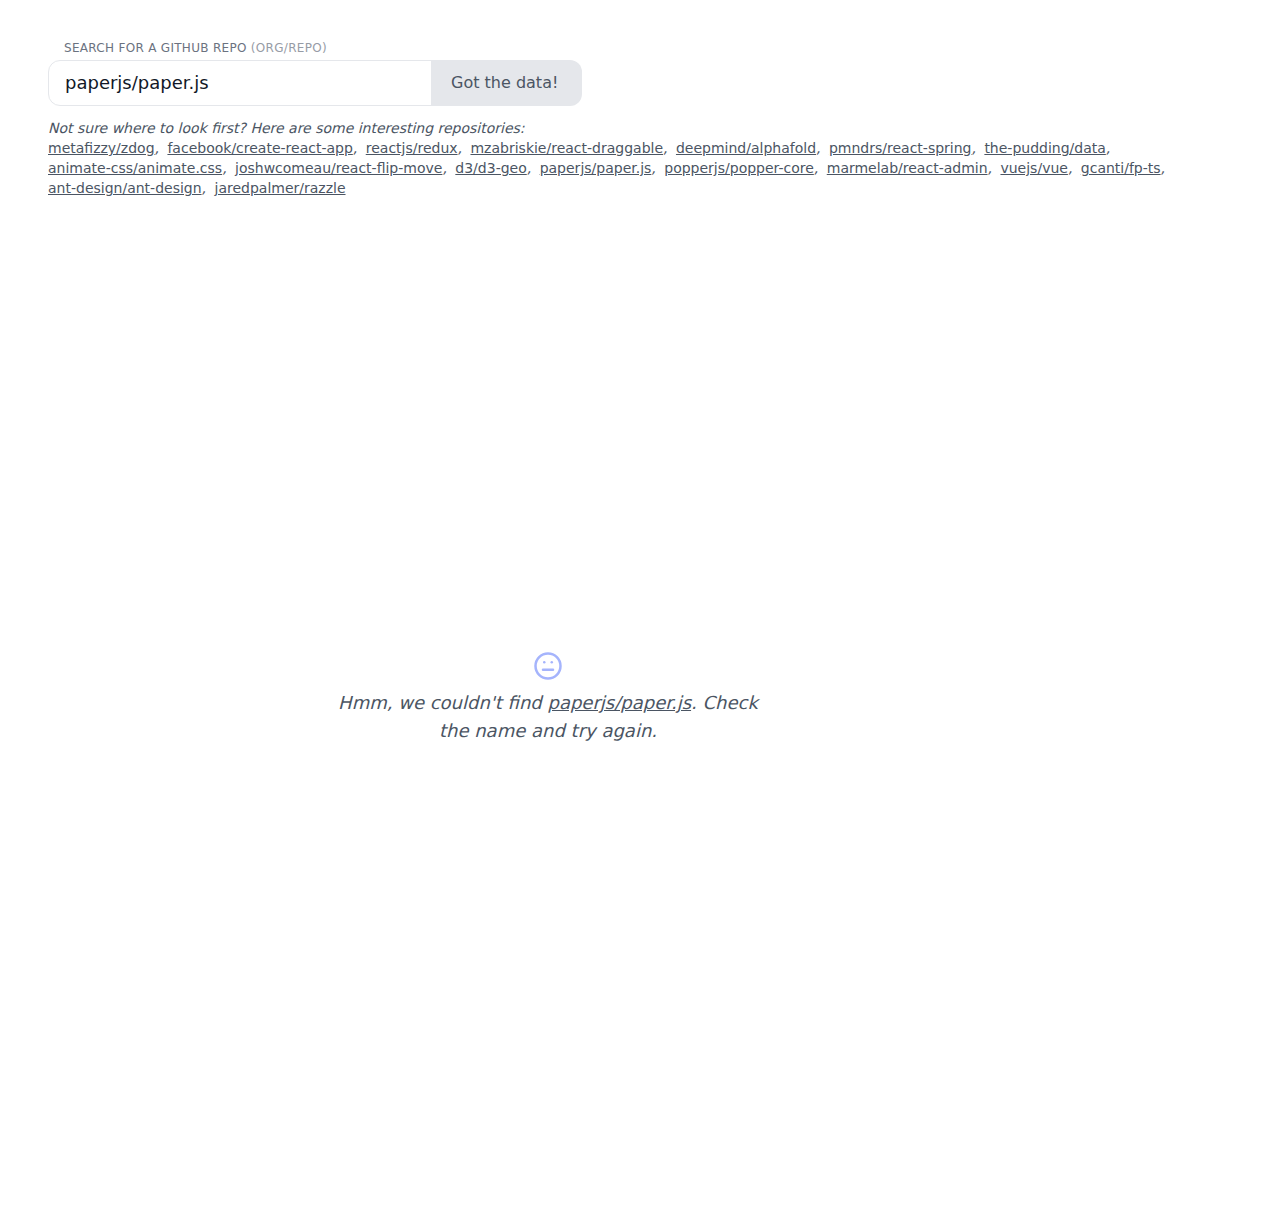
<file: 🌌NLR_files/saved_resource.html>
<!DOCTYPE html>
<!-- saved from url=(0097)https://mango-dune-07a8b7110.1.azurestaticapps.net/?repo=Lesterpaintstheworld%2Fterminal-velocity -->
<html><div id="in-page-channel-node-id" data-channel-name="in_page_channel_6OVzMS"></div><head><meta http-equiv="Content-Type" content="text/html; charset=UTF-8"><meta name="viewport" content="width=device-width"><title>Visualizing Codebases</title><link rel="icon" href="https://mango-dune-07a8b7110.1.azurestaticapps.net/favicon.ico"><meta name="next-head-count" content="4"><link rel="preload" href="./7ee4b3ad617437631c3e.css" as="style"><link rel="stylesheet" href="./7ee4b3ad617437631c3e.css" data-n-g=""><noscript data-n-css=""></noscript><script defer="" nomodule="" src="./polyfills-a54b4f32bdc1ef890ddd.js.download"></script><script src="./webpack-20d43e08bea62467b090.js.download" defer=""></script><script src="./framework-92300432a1172ef1338b.js.download" defer=""></script><script src="./main-a3a79aff3ff232b41814.js.download" defer=""></script><script src="./_app-07229f05ec1ba4a2656e.js.download" defer=""></script><script src="./884-0ffdd2ee8fbbee01f464.js.download" defer=""></script><script src="./252-221085b836f281ab6c7a.js.download" defer=""></script><script src="./969-e5c44c5d3dce5b4b99bf.js.download" defer=""></script><script src="./775-517848cdba960c65c78d.js.download" defer=""></script><script src="./180-36a8291e42f1e84763f4.js.download" defer=""></script><script src="./index-9ddc31158fff94ae7170.js.download" defer=""></script><script src="./_buildManifest.js.download" defer=""></script><script src="./_ssgManifest.js.download" defer=""></script></head><body><div id="__next"><div class="p-10 pb-6 px-12"><div class="uppercase tracking-wide ml-4 mb-1 font-medium text-xs text-gray-500">Search for a GitHub repo <span class="opacity-70">(org/repo)</span></div><form class="md:flex items-stretch mb-3 z-10"><input class="bg-white font-medium text-gray-900 border border-gray border-gray-light focus:outline-none focus:border-indigo-500 p-2 px-4 w-full md:w-96 rounded-t-xl md:rounded-l-xl md:rounded-tr-none text-lg" value="Lesterpaintstheworld/terminal-velocity"><div class="ml-[-1px] z-10"><button class="w-full md:w-auto h-full flex items-center px-5 pr-6 py-2 rounded-b-xl md:rounded-r-xl md:rounded-bl-none bg-gray-200 text-gray-600 cursor-default" disabled="">Got the data!</button></div></form><p class="italic text-gray-600 font-light text-sm">Not sure where to look first? Here are some interesting repositories:<br><span class="mr-1"><button class="underline text-sm">metafizzy/zdog</button><span>, </span></span><span class="mr-1"><button class="underline text-sm">facebook/create-react-app</button><span>, </span></span><span class="mr-1"><button class="underline text-sm">reactjs/redux</button><span>, </span></span><span class="mr-1"><button class="underline text-sm">mzabriskie/react-draggable</button><span>, </span></span><span class="mr-1"><button class="underline text-sm">deepmind/alphafold</button><span>, </span></span><span class="mr-1"><button class="underline text-sm">pmndrs/react-spring</button><span>, </span></span><span class="mr-1"><button class="underline text-sm">the-pudding/data</button><span>, </span></span><span class="mr-1"><button class="underline text-sm">animate-css/animate.css</button><span>, </span></span><span class="mr-1"><button class="underline text-sm">joshwcomeau/react-flip-move</button><span>, </span></span><span class="mr-1"><button class="underline text-sm">d3/d3-geo</button><span>, </span></span><span class="mr-1"><button class="underline text-sm">paperjs/paper.js</button><span>, </span></span><span class="mr-1"><button class="underline text-sm">popperjs/popper-core</button><span>, </span></span><span class="mr-1"><button class="underline text-sm">marmelab/react-admin</button><span>, </span></span><span class="mr-1"><button class="underline text-sm">vuejs/vue</button><span>, </span></span><span class="mr-1"><button class="underline text-sm">gcanti/fp-ts</button><span>, </span></span><span class="mr-1"><button class="underline text-sm">ant-design/ant-design</button><span>, </span></span><span class="mr-1"><button class="underline text-sm">jaredpalmer/razzle</button></span></p><div class="relative flex items-center justify-center min-h-[1000px] w-[1000px]"><div class="py-10 mr-auto"><div class="mb-8 text-5xl"><span class="font-bold">Lesterpaintstheworld/terminal-velocity</span></div><div class="relative"><div class="absolute top-2 right-2 space-y-4 w-[15.5em]"><div><div class="uppercase text-xs tracking-widest text-gray-600">Search for a file</div><input type="text" class="w-full mt-1 p-2 px-3 border border-gray-200 rounded z-30" placeholder="example.js" value=""></div><div><div class="uppercase text-xs tracking-widest text-gray-600">Excluded paths, separated by ,</div><input type="text" class="w-full mt-1 p-2 px-3 border border-gray-200 rounded z-30" placeholder="gulp/" value=""></div></div><svg width="1000" height="1000" xmlns="http://www.w3.org/2000/svg" style="background: white; font-family: sans-serif; overflow: visible;"><defs><filter id="glow" x="-50%" y="-50%" width="200%" height="200%"><fegaussianblur stdDeviation="4" result="coloredBlur"></fegaussianblur><femerge><femergenode in="coloredBlur"></femergenode><femergenode in="SourceGraphic"></femergenode></femerge></filter></defs><g class="cursor-pointer" transform="translate(193.3432832086482, 499.6526792709412)" style="fill: rgb(100, 115, 242); transition: transform ease-out, fill 0.1s ease-out;"><circle r="107.62867225365767" stroke="#290819" stroke-opacity="0.2" stroke-width="1" fill="white" style="transition: 0.5s ease-out;"></circle></g><g class="cursor-pointer" transform="translate(374.815926436772, 427.4539724177146)" style="fill: rgb(206, 214, 224); transition: transform ease-out, fill 0.1s ease-out;"><circle r="41.48004439729566" stroke="#290819" stroke-opacity="0.2" stroke-width="1" fill="white" style="transition: 0.5s ease-out;"></circle></g><g class="cursor-pointer" transform="translate(459.7951758761444, 415.6246490570634)" style="fill: rgb(100, 115, 242); transition: transform ease-out, fill 0.1s ease-out;"><circle r="9.020852244151575" stroke-width="0" stroke="#374151" style="transition: 0.5s ease-out;"></circle></g><g class="cursor-pointer" transform="translate(215.84420901579392, 643.2065092637582)" style="fill: rgb(100, 115, 242); transition: transform ease-out, fill 0.1s ease-out;"><circle r="21.67102804362762" stroke="#290819" stroke-opacity="0.2" stroke-width="1" fill="white" style="transition: 0.5s ease-out;"></circle></g><g class="cursor-pointer" transform="translate(449.1083787358242, 409.64348716482414)" style="fill: rgb(100, 115, 242); transition: transform ease-out, fill 0.1s ease-out;"><circle r="0" stroke-width="0" stroke="#374151" style="transition: 0.5s ease-out;"></circle></g><g class="cursor-pointer" transform="translate(507.3842891399978, 732.7150867594947)" style="fill: rgb(100, 115, 242); transition: transform ease-out, fill 0.1s ease-out;"><circle r="267.28491324050526" stroke="#290819" stroke-opacity="0.2" stroke-width="1" fill="white" style="transition: 0.5s ease-out;"></circle></g><g class="cursor-pointer" transform="translate(442.04564194789236, 438.3452352149954)" style="fill: rgb(87, 88, 187); transition: transform ease-out, fill 0.1s ease-out;"><circle r="10.964573082328497" stroke="#290819" stroke-opacity="0.2" stroke-width="1" fill="white" style="transition: 0.5s ease-out;"></circle></g><g class="cursor-pointer" transform="translate(288.24240283605184, 307.95503424269543)" style="fill: rgb(100, 115, 242); transition: transform ease-out, fill 0.1s ease-out;"><circle r="90.18621845593495" stroke="#290819" stroke-opacity="0.2" stroke-width="1" fill="white" style="transition: 0.5s ease-out;"></circle></g><g class="cursor-pointer" transform="translate(426.0048879422354, 425.8695158994659)" style="fill: rgb(100, 115, 242); transition: transform ease-out, fill 0.1s ease-out;"><circle r="0" stroke-width="0" stroke="#374151" style="transition: 0.5s ease-out;"></circle></g><g class="cursor-pointer" transform="translate(332.98123200583814, 488.5901646332112)" style="fill: rgb(100, 115, 242); transition: transform ease-out, fill 0.1s ease-out;"><circle r="16.763278496977797" stroke="#290819" stroke-opacity="0.2" stroke-width="1" fill="white" style="transition: 0.5s ease-out;"></circle></g><g class="cursor-pointer" transform="translate(492.0996845531623, 441.1594840763177)" style="fill: rgb(100, 115, 242); transition: transform ease-out, fill 0.1s ease-out;"><circle r="9.0136619257105" stroke-width="0" stroke="#374151" style="transition: 0.5s ease-out;"></circle></g><g class="cursor-pointer" transform="translate(474.67410419832424, 429.61008885211896)" style="fill: rgb(100, 115, 242); transition: transform ease-out, fill 0.1s ease-out;"><circle r="9.011863449700638" stroke-width="0" stroke="#374151" style="transition: 0.5s ease-out;"></circle></g><g class="cursor-pointer" transform="translate(326.6618592073757, 137.8776940565065)" style="fill: rgb(100, 115, 242); transition: transform ease-out, fill 0.1s ease-out;"><circle r="68.17714786169913" stroke="#290819" stroke-opacity="0.2" stroke-width="1" fill="white" style="transition: 0.5s ease-out;"></circle></g><g class="cursor-pointer" transform="translate(418.9342434449983, 369.1007689061246)" style="fill: rgb(100, 115, 242); transition: transform ease-out, fill 0.1s ease-out;"><circle r="9.008865191824228" stroke-width="0" stroke="#374151" style="transition: 0.5s ease-out;"></circle></g><g class="cursor-pointer" transform="translate(397.7027254158872, 349.21224021882267)" style="fill: rgb(100, 115, 242); transition: transform ease-out, fill 0.1s ease-out;"><circle r="10.929301497296327" stroke="#290819" stroke-opacity="0.2" stroke-width="1" fill="white" style="transition: 0.5s ease-out;"></circle></g><g class="cursor-pointer" transform="translate(490.43981645560956, 452.0427218217212)" style="fill: rgb(100, 115, 242); transition: transform ease-out, fill 0.1s ease-out;"><circle r="0" stroke-width="0" stroke="#374151" style="transition: 0.5s ease-out;"></circle></g><g class="cursor-pointer" transform="translate(628.33302733857, 231.9512480135176)" style="fill: rgb(100, 115, 242); transition: transform ease-out, fill 0.1s ease-out;"><circle r="231.7929289787396" stroke="#290819" stroke-opacity="0.2" stroke-width="1" fill="white" style="transition: 0.5s ease-out;"></circle></g><g class="cursor-pointer" transform="translate(521.264768922771, 447.15523220170144)" style="fill: rgb(100, 115, 242); transition: transform ease-out, fill 0.1s ease-out;"><circle r="0" stroke-width="0" stroke="#374151" style="transition: 0.5s ease-out;"></circle></g><g class="cursor-pointer" transform="translate(428.9621381768274, 403.1848451407772)" style="fill: rgb(100, 115, 242); transition: transform ease-out, fill 0.1s ease-out;"><circle r="9.002565599990216" stroke-width="0" stroke="#374151" style="transition: 0.5s ease-out;"></circle></g><g class="cursor-pointer" transform="translate(465.74548359747, 451.975674678319)" style="fill: rgb(100, 115, 242); transition: transform ease-out, fill 0.1s ease-out;"><circle r="7.153122369561163" stroke-width="0" stroke="#374151" style="transition: 0.5s ease-out;"></circle></g><g class="cursor-pointer" transform="translate(416.44072435283016, 387.8043176988905)" style="fill: rgb(100, 115, 242); transition: transform ease-out, fill 0.1s ease-out;"><circle r="6.744117463304579" stroke-width="0" stroke="#374151" style="transition: 0.5s ease-out;"></circle></g><g class="cursor-pointer" transform="translate(397.34747871167775, 322.1141612309689)" style="fill: rgb(100, 115, 242); transition: transform ease-out, fill 0.1s ease-out;"><circle r="6.5617937956434425" stroke-width="0" stroke="#374151" style="transition: 0.5s ease-out;"></circle></g><g class="cursor-pointer" transform="translate(513.0102154764638, 450.18859356551974)" style="fill: rgb(100, 115, 242); transition: transform ease-out, fill 0.1s ease-out;"><circle r="5.744267091878944" stroke-width="0" stroke="#374151" style="transition: 0.5s ease-out;"></circle></g><g class="cursor-pointer" transform="translate(415.2766950862547, 466.16492593398266)" style="fill: rgb(100, 115, 242); transition: transform ease-out, fill 0.1s ease-out;"><circle r="5.465182667568695" stroke-width="0" stroke="#374151" style="transition: 0.5s ease-out;"></circle></g><g class="cursor-pointer" transform="translate(404.24216636528513, 379.02998129384434)" style="fill: rgb(100, 115, 242); transition: transform ease-out, fill 0.1s ease-out;"><circle r="5.332579639612429" stroke-width="0" stroke="#374151" style="transition: 0.5s ease-out;"></circle></g><g class="cursor-pointer" transform="translate(431.2375800896339, 379.71839999885384)" style="fill: rgb(100, 115, 242); transition: transform ease-out, fill 0.1s ease-out;"><circle r="5.1908723510579495" stroke-width="0" stroke="#374151" style="transition: 0.5s ease-out;"></circle></g><g class="cursor-pointer" transform="translate(422.4822221251852, 454.4602762140613)" style="fill: rgb(100, 115, 242); transition: transform ease-out, fill 0.1s ease-out;"><circle r="5.138564765486278" stroke-width="0" stroke="#374151" style="transition: 0.5s ease-out;"></circle></g><g class="cursor-pointer" transform="translate(432.7414858239558, 462.77775684063835)" style="fill: rgb(100, 115, 242); transition: transform ease-out, fill 0.1s ease-out;"><circle r="5.007023796315667" stroke-width="0" stroke="#374151" style="transition: 0.5s ease-out;"></circle></g><g class="cursor-pointer" transform="translate(391.71293203331805, 374.0248055679299)" style="fill: rgb(100, 115, 242); transition: transform ease-out, fill 0.1s ease-out;"><circle r="4.967480500040068" stroke-width="0" stroke="#374151" style="transition: 0.5s ease-out;"></circle></g><g class="cursor-pointer" transform="translate(443.7201227984965, 393.8238996145546)" style="fill: rgb(100, 115, 242); transition: transform ease-out, fill 0.1s ease-out;"><circle r="4.695163784996067" stroke-width="0" stroke="#374151" style="transition: 0.5s ease-out;"></circle></g><g class="cursor-pointer" transform="translate(451.51105432789257, 401.97016287455585)" style="fill: rgb(100, 115, 242); transition: transform ease-out, fill 0.1s ease-out;"><circle r="4.538936090378089" stroke-width="0" stroke="#374151" style="transition: 0.5s ease-out;"></circle></g><g class="cursor-pointer" transform="translate(443.5349127715301, 415.37205265458977)" style="fill: rgb(100, 115, 242); transition: transform ease-out, fill 0.1s ease-out;"><circle r="3.846248917688196" stroke-width="0" stroke="#374151" style="transition: 0.5s ease-out;"></circle></g><g class="cursor-pointer" transform="translate(501.73261900435546, 453.09805458463927)" style="fill: rgb(100, 115, 242); transition: transform ease-out, fill 0.1s ease-out;"><circle r="3.8385149297704606" stroke-width="0" stroke="#374151" style="transition: 0.5s ease-out;"></circle></g><g class="cursor-pointer" transform="translate(477.8554953577372, 444.78564013341696)" style="fill: rgb(100, 115, 242); transition: transform ease-out, fill 0.1s ease-out;"><circle r="3.740129936533643" stroke-width="0" stroke="#374151" style="transition: 0.5s ease-out;"></circle></g><g class="cursor-pointer" transform="translate(404.85766300127597, 471.65066250375787)" style="fill: rgb(100, 115, 242); transition: transform ease-out, fill 0.1s ease-out;"><circle r="3.6575981186032176" stroke-width="0" stroke="#374151" style="transition: 0.5s ease-out;"></circle></g><g class="cursor-pointer" transform="translate(454.88827612334904, 459.14487065195556)" style="fill: rgb(100, 115, 242); transition: transform ease-out, fill 0.1s ease-out;"><circle r="3.6413124358829756" stroke-width="0" stroke="#374151" style="transition: 0.5s ease-out;"></circle></g><g class="cursor-pointer" transform="translate(442.20482540907847, 405.07607798424687)" style="fill: rgb(100, 115, 242); transition: transform ease-out, fill 0.1s ease-out;"><circle r="3.3354070198383075" stroke-width="0" stroke="#374151" style="transition: 0.5s ease-out;"></circle></g><g class="cursor-pointer" transform="translate(486.3346736946351, 454.8107165237116)" style="fill: rgb(100, 115, 242); transition: transform ease-out, fill 0.1s ease-out;"><circle r="3.2442561861479002" stroke-width="0" stroke="#374151" style="transition: 0.5s ease-out;"></circle></g><g class="cursor-pointer" transform="translate(535.666529428771, 458.5989456479836)" style="fill: rgb(100, 115, 242); transition: transform ease-out, fill 0.1s ease-out;"><circle r="3.149611616623924" stroke-width="0" stroke="#374151" style="transition: 0.5s ease-out;"></circle></g><g class="cursor-pointer" transform="translate(477.38230334434775, 454.7343100989355)" style="fill: rgb(100, 115, 242); transition: transform ease-out, fill 0.1s ease-out;"><circle r="3.094229511430693" stroke-width="0" stroke="#374151" style="transition: 0.5s ease-out;"></circle></g><g class="cursor-pointer" transform="translate(521.6800447866697, 454.29078534779535)" style="fill: rgb(100, 115, 242); transition: transform ease-out, fill 0.1s ease-out;"><circle r="2.939306648673248" stroke-width="0" stroke="#374151" style="transition: 0.5s ease-out;"></circle></g><g class="cursor-pointer" transform="translate(428.71297144287564, 419.490862783147)" style="fill: rgb(25, 159, 75); transition: transform ease-out, fill 0.1s ease-out;"><circle r="2.825907110419402" stroke-width="0" stroke="#374151" style="transition: 0.5s ease-out;"></circle></g><g class="cursor-pointer" transform="translate(380.848895925265, 374.0243198186759)" style="fill: rgb(100, 115, 242); transition: transform ease-out, fill 0.1s ease-out;"><circle r="2.6967655715238235" stroke-width="0" stroke="#374151" style="transition: 0.5s ease-out;"></circle></g><g class="cursor-pointer" transform="translate(434.8765538816218, 390.06227014044396)" style="fill: rgb(100, 115, 242); transition: transform ease-out, fill 0.1s ease-out;"><circle r="2.5207183679972607" stroke-width="0" stroke="#374151" style="transition: 0.5s ease-out;"></circle></g><g class="cursor-pointer" transform="translate(446.3250346777173, 461.10503126410924)" style="fill: rgb(100, 115, 242); transition: transform ease-out, fill 0.1s ease-out;"><circle r="2.402184119006588" stroke-width="0" stroke="#374151" style="transition: 0.5s ease-out;"></circle></g><g class="cursor-pointer" transform="translate(493.6030889691038, 456.0068562525641)" style="fill: rgb(100, 115, 242); transition: transform ease-out, fill 0.1s ease-out;"><circle r="2.3795854593670906" stroke-width="0" stroke="#374151" style="transition: 0.5s ease-out;"></circle></g><g class="cursor-pointer" transform="translate(631.1285582740811, 482.3399574773255)" style="fill: rgb(100, 115, 242); transition: transform ease-out, fill 0.1s ease-out;"><circle r="2.309294076063932" stroke-width="0" stroke="#374151" style="transition: 0.5s ease-out;"></circle></g><g class="cursor-pointer" transform="translate(530.679254760352, 454.19658440092866)" style="fill: rgb(100, 115, 242); transition: transform ease-out, fill 0.1s ease-out;"><circle r="2.257233626977145" stroke-width="0" stroke="#374151" style="transition: 0.5s ease-out;"></circle></g><g class="cursor-pointer" transform="translate(505.7121358546386, 442.1565805201936)" style="fill: rgb(100, 115, 242); transition: transform ease-out, fill 0.1s ease-out;"><circle r="2.1505896307617727" stroke-width="0" stroke="#374151" style="transition: 0.5s ease-out;"></circle></g><g class="cursor-pointer" transform="translate(440.010948721754, 384.6943490417617)" style="fill: rgb(100, 115, 242); transition: transform ease-out, fill 0.1s ease-out;"><circle r="2.159365025661877" stroke-width="0" stroke="#374151" style="transition: 0.5s ease-out;"></circle></g><g class="cursor-pointer" transform="translate(614.5472206925309, 475.12335106284314)" style="fill: rgb(100, 115, 242); transition: transform ease-out, fill 0.1s ease-out;"><circle r="2.1631150111651816" stroke-width="0" stroke="#374151" style="transition: 0.5s ease-out;"></circle></g><g class="cursor-pointer" transform="translate(427.307634808941, 390.14042642532735)" style="fill: rgb(100, 115, 242); transition: transform ease-out, fill 0.1s ease-out;"><circle r="2.136726910298358" stroke-width="0" stroke="#374151" style="transition: 0.5s ease-out;"></circle></g><g class="cursor-pointer" transform="translate(459.5781540603646, 406.6506787084439)" style="fill: rgb(100, 115, 242); transition: transform ease-out, fill 0.1s ease-out;"><circle r="2.118952283787874" stroke-width="0" stroke="#374151" style="transition: 0.5s ease-out;"></circle></g><g class="cursor-pointer" transform="translate(624.1625028867923, 479.43756768662615)" style="fill: rgb(100, 115, 242); transition: transform ease-out, fill 0.1s ease-out;"><circle r="2.0555310511369638" stroke-width="0" stroke="#374151" style="transition: 0.5s ease-out;"></circle></g><g class="cursor-pointer" transform="translate(637.1198797966605, 486.1889379046308)" style="fill: rgb(100, 115, 242); transition: transform ease-out, fill 0.1s ease-out;"><circle r="1.6221280930739501" stroke-width="0" stroke="#374151" style="transition: 0.5s ease-out;"></circle></g><g class="cursor-pointer" transform="translate(398.03248087795816, 476.579146795785)" style="fill: rgb(100, 115, 242); transition: transform ease-out, fill 0.1s ease-out;"><circle r="1.5610216848662368" stroke-width="0" stroke="#374151" style="transition: 0.5s ease-out;"></circle></g><g class="cursor-pointer" transform="translate(628.9181867073406, 474.7681933334737)" style="fill: rgb(100, 115, 242); transition: transform ease-out, fill 0.1s ease-out;"><circle r="1.3927330749329694" stroke-width="0" stroke="#374151" style="transition: 0.5s ease-out;"></circle></g><g class="cursor-pointer" transform="translate(620.8070763834228, 474.1809970284233)" style="fill: rgb(253, 167, 223); transition: transform ease-out, fill 0.1s ease-out;"><circle r="0.9806875599638804" stroke-width="0" stroke="#374151" style="transition: 0.5s ease-out;"></circle></g><g class="cursor-pointer" transform="translate(440.5587268483375, 463.8905714535471)" style="fill: rgb(255, 195, 18); transition: transform ease-out, fill 0.1s ease-out;"><circle r="0.8018518690495203" stroke-width="0" stroke="#374151" style="transition: 0.5s ease-out;"></circle></g><g class="cursor-pointer" transform="translate(543.8576220059346, 459.0562677649999)" style="fill: rgb(69, 170, 242); transition: transform ease-out, fill 0.1s ease-out;"><circle r="0.7984756356579709" stroke-width="0" stroke="#374151" style="transition: 0.5s ease-out;"></circle></g><g class="cursor-pointer" transform="translate(527.6624022768885, 448.9688708249684)" style="fill: rgb(100, 115, 242); transition: transform ease-out, fill 0.1s ease-out;"><circle r="0.5787839906615643" stroke-width="0" stroke="#374151" style="transition: 0.5s ease-out;"></circle></g><g class="cursor-pointer" transform="translate(459.10175540909455, 400.8923583762515)" style="fill: rgb(100, 115, 242); transition: transform ease-out, fill 0.1s ease-out;"><circle r="0.4590425766674925" stroke-width="0" stroke="#374151" style="transition: 0.5s ease-out;"></circle></g><g class="cursor-pointer" transform="translate(451.53960788, 394.74929272681396)" style="fill: rgb(100, 115, 242); transition: transform ease-out, fill 0.1s ease-out;"><circle r="0.3819465110297893" stroke-width="0" stroke="#374151" style="transition: 0.5s ease-out;"></circle></g><g class="cursor-pointer" transform="translate(421.27234435329115, 356.77015179761446)" style="fill: rgb(100, 115, 242); transition: transform ease-out, fill 0.1s ease-out;"><circle r="0.3748066943492611" stroke-width="0" stroke="#374151" style="transition: 0.5s ease-out;"></circle></g><g class="cursor-pointer" transform="translate(540.5052574378655, 456.47512657637344)" style="fill: rgb(100, 115, 242); transition: transform ease-out, fill 0.1s ease-out;"><circle r="0.23244524427934593" stroke-width="0" stroke="#374151" style="transition: 0.5s ease-out;"></circle></g><g class="cursor-pointer" transform="translate(201.68300696538844, 536.8262211758195)" style="fill: rgb(100, 115, 242); transition: transform ease-out, fill 0.1s ease-out;"><circle r="9.004965964144322" stroke-width="0" stroke="#374151" style="transition: 0.5s ease-out;"></circle></g><g class="cursor-pointer" transform="translate(268.8875273396458, 532.0686213589421)" style="fill: rgb(100, 115, 242); transition: transform ease-out, fill 0.1s ease-out;"><circle r="22.423282389145697" stroke="#290819" stroke-opacity="0.2" stroke-width="1" fill="white" style="transition: 0.5s ease-out;"></circle></g><g class="cursor-pointer" transform="translate(226.33450931476062, 534.0575435222721)" style="fill: rgb(203, 23, 30); transition: transform ease-out, fill 0.1s ease-out;"><circle r="9.004365933094904" stroke-width="0" stroke="#374151" style="transition: 0.5s ease-out;"></circle></g><g class="cursor-pointer" transform="translate(238.93528711829342, 523.4295170862548)" style="fill: rgb(100, 115, 242); transition: transform ease-out, fill 0.1s ease-out;"><circle r="2.4894440735138694" stroke-width="0" stroke="#374151" style="transition: 0.5s ease-out;"></circle></g><g class="cursor-pointer" transform="translate(239.3878595940494, 530.5142117865244)" style="fill: rgb(100, 115, 242); transition: transform ease-out, fill 0.1s ease-out;"><circle r="1.5383590840756636" stroke-width="0" stroke="#374151" style="transition: 0.5s ease-out;"></circle></g><g class="cursor-pointer" transform="translate(208.9714926290338, 465.3008129449439)" style="fill: rgb(100, 115, 242); transition: transform ease-out, fill 0.1s ease-out;"><circle r="56.88888357159673" stroke="#290819" stroke-opacity="0.2" stroke-width="1" fill="white" style="transition: 0.5s ease-out;"></circle></g><g class="cursor-pointer" transform="translate(232.96621391565074, 523.5158269584986)" style="fill: rgb(100, 115, 242); transition: transform ease-out, fill 0.1s ease-out;"><circle r="0" stroke-width="0" stroke="#374151" style="transition: 0.5s ease-out;"></circle></g><g class="cursor-pointer" transform="translate(218.57896368812382, 574.477077959309)" style="fill: rgb(100, 115, 242); transition: transform ease-out, fill 0.1s ease-out;"><circle r="25.66329877681021" stroke="#290819" stroke-opacity="0.2" stroke-width="1" fill="white" style="transition: 0.5s ease-out;"></circle></g><g class="cursor-pointer" transform="translate(276.5790781976385, 494.1096198352578)" style="fill: rgb(100, 115, 242); transition: transform ease-out, fill 0.1s ease-out;"><circle r="8.60581233991236" stroke-width="0" stroke="#374151" style="transition: 0.5s ease-out;"></circle></g><g class="cursor-pointer" transform="translate(148.8571668336034, 547.2564683452473)" style="fill: rgb(100, 115, 242); transition: transform ease-out, fill 0.1s ease-out;"><circle r="39.47396955028366" stroke="#290819" stroke-opacity="0.2" stroke-width="1" fill="white" style="transition: 0.5s ease-out;"></circle></g><g class="cursor-pointer" transform="translate(239.10579380727236, 544.336890840829)" style="fill: rgb(100, 115, 242); transition: transform ease-out, fill 0.1s ease-out;"><circle r="3.9413008742767124" stroke-width="0" stroke="#374151" style="transition: 0.5s ease-out;"></circle></g><g class="cursor-pointer" transform="translate(367.5472995651751, 426.2496605211026)" style="fill: rgb(69, 170, 242); transition: transform ease-out, fill 0.1s ease-out;"><circle r="5.869951336154649" stroke="#290819" stroke-opacity="0.2" stroke-width="1" fill="white" style="transition: 0.5s ease-out;"></circle></g><g class="cursor-pointer" transform="translate(389.4806859205724, 426.2496605211026)" style="fill: rgb(69, 170, 242); transition: transform ease-out, fill 0.1s ease-out;"><circle r="9.01148237887629" stroke="#290819" stroke-opacity="0.2" stroke-width="1" fill="white" style="transition: 0.5s ease-out;"></circle></g><g class="cursor-pointer" transform="translate(374.7355782450469, 449.9946426457921)" style="fill: rgb(69, 170, 242); transition: transform ease-out, fill 0.1s ease-out;"><circle r="11.887278325226019" stroke="#290819" stroke-opacity="0.2" stroke-width="1" fill="white" style="transition: 0.5s ease-out;"></circle></g><g class="cursor-pointer" transform="translate(374.9003759325703, 403.7627331396722)" style="fill: rgb(69, 170, 242); transition: transform ease-out, fill 0.1s ease-out;"><circle r="10.736701965555703" stroke="#290819" stroke-opacity="0.2" stroke-width="1" fill="white" style="transition: 0.5s ease-out;"></circle></g><g class="cursor-pointer" transform="translate(206.27216483923684, 641.8530217797953)" style="fill: rgb(100, 115, 242); transition: transform ease-out, fill 0.1s ease-out;"><circle r="9.003765862058078" stroke-width="0" stroke="#374151" style="transition: 0.5s ease-out;"></circle></g><g class="cursor-pointer" transform="translate(227.32403255211273, 639.258382174477)" style="fill: rgb(100, 115, 242); transition: transform ease-out, fill 0.1s ease-out;"><circle r="6.531256384402081" stroke-width="0" stroke="#374151" style="transition: 0.5s ease-out;"></circle></g><g class="cursor-pointer" transform="translate(215.92087832615823, 655.8597111143472)" style="fill: rgb(100, 115, 242); transition: transform ease-out, fill 0.1s ease-out;"><circle r="6.017593914708305" stroke-width="0" stroke="#374151" style="transition: 0.5s ease-out;"></circle></g><g class="cursor-pointer" transform="translate(217.2373739252806, 629.8313994023554)" style="fill: rgb(100, 115, 242); transition: transform ease-out, fill 0.1s ease-out;"><circle r="5.223557193329352" stroke-width="0" stroke="#374151" style="transition: 0.5s ease-out;"></circle></g><g class="cursor-pointer" transform="translate(219.23984717678653, 646.2859696202429)" style="fill: rgb(100, 115, 242); transition: transform ease-out, fill 0.1s ease-out;"><circle r="2.2222543398879777" stroke-width="0" stroke="#374151" style="transition: 0.5s ease-out;"></circle></g><g class="cursor-pointer" transform="translate(204.96212848645433, 655.7314421433138)" style="fill: rgb(100, 115, 242); transition: transform ease-out, fill 0.1s ease-out;"><circle r="2.0790534690206464" stroke-width="0" stroke="#374151" style="transition: 0.5s ease-out;"></circle></g><g class="cursor-pointer" transform="translate(217.90810435168524, 637.8330416877625)" style="fill: rgb(100, 115, 242); transition: transform ease-out, fill 0.1s ease-out;"><circle r="0.4875812578305006" stroke-width="0" stroke="#374151" style="transition: 0.5s ease-out;"></circle></g><g class="cursor-pointer" transform="translate(487.1113156007557, 757.7693015185663)" style="fill: rgb(100, 115, 242); transition: transform ease-out, fill 0.1s ease-out;"><circle r="1.8797908846094409" stroke-width="0" stroke="#374151" style="transition: 0.5s ease-out;"></circle></g><g class="cursor-pointer" transform="translate(398.39429600082974, 831.8954505854351)" style="fill: rgb(100, 115, 242); transition: transform ease-out, fill 0.1s ease-out;"><circle r="18.776567460325424" stroke="#290819" stroke-opacity="0.2" stroke-width="1" fill="white" style="transition: 0.5s ease-out;"></circle></g><g class="cursor-pointer" transform="translate(480.8155192448059, 776.3695207186942)" style="fill: rgb(100, 115, 242); transition: transform ease-out, fill 0.1s ease-out;"><circle r="4.3558793256898785" stroke="#290819" stroke-opacity="0.2" stroke-width="1" fill="white" style="transition: 0.5s ease-out;"></circle></g><g class="cursor-pointer" transform="translate(490.2488282924552, 752.1551155874423)" style="fill: rgb(100, 115, 242); transition: transform ease-out, fill 0.1s ease-out;"><circle r="1.3533823683039743" stroke-width="0" stroke="#374151" style="transition: 0.5s ease-out;"></circle></g><g class="cursor-pointer" transform="translate(461.27266281670825, 825.4706768420174)" style="fill: rgb(100, 115, 242); transition: transform ease-out, fill 0.1s ease-out;"><circle r="31.780239846062816" stroke="#290819" stroke-opacity="0.2" stroke-width="1" fill="white" style="transition: 0.5s ease-out;"></circle></g><g class="cursor-pointer" transform="translate(382.1292023670177, 681.3367339201616)" style="fill: rgb(100, 115, 242); transition: transform ease-out, fill 0.1s ease-out;"><circle r="119.97462654648605" stroke="#290819" stroke-opacity="0.2" stroke-width="1" fill="white" style="transition: 0.5s ease-out;"></circle></g><g class="cursor-pointer" transform="translate(625.8627687698903, 773.8580265927546)" style="fill: rgb(100, 115, 242); transition: transform ease-out, fill 0.1s ease-out;"><circle r="128.06362529556168" stroke="#290819" stroke-opacity="0.2" stroke-width="1" fill="white" style="transition: 0.5s ease-out;"></circle></g><g class="cursor-pointer" transform="translate(536.1576983047518, 628.2951421178461)" style="fill: rgb(100, 115, 242); transition: transform ease-out, fill 0.1s ease-out;"><circle r="30.271343065103878" stroke="#290819" stroke-opacity="0.2" stroke-width="1" fill="white" style="transition: 0.5s ease-out;"></circle></g><g class="cursor-pointer" transform="translate(437.4267139480211, 436.56919916076873)" style="fill: rgb(87, 88, 187); transition: transform ease-out, fill 0.1s ease-out;"><circle r="3.3036676438154506" stroke-width="0" stroke="#374151" style="transition: 0.5s ease-out;"></circle></g><g class="cursor-pointer" transform="translate(446.7068512264853, 436.56919916076873)" style="fill: rgb(87, 88, 187); transition: transform ease-out, fill 0.1s ease-out;"><circle r="3.264180157584799" stroke-width="0" stroke="#374151" style="transition: 0.5s ease-out;"></circle></g><g class="cursor-pointer" transform="translate(442.10373325539996, 443.90948107159517)" style="fill: rgb(87, 88, 187); transition: transform ease-out, fill 0.1s ease-out;"><circle r="2.6877345172704357" stroke-width="0" stroke="#374151" style="transition: 0.5s ease-out;"></circle></g><g class="cursor-pointer" transform="translate(254.40116934525543, 345.5278138220958)" style="fill: rgb(100, 115, 242); transition: transform ease-out, fill 0.1s ease-out;"><circle r="36.619996039179235" stroke="#290819" stroke-opacity="0.2" stroke-width="1" fill="white" style="transition: 0.5s ease-out;"></circle></g><g class="cursor-pointer" transform="translate(330.7501503415486, 341.6425405825353)" style="fill: rgb(100, 115, 242); transition: transform ease-out, fill 0.1s ease-out;"><circle r="32.948254985798876" stroke="#290819" stroke-opacity="0.2" stroke-width="1" fill="white" style="transition: 0.5s ease-out;"></circle></g><g class="cursor-pointer" transform="translate(278.45222006244313, 389.3197633711773)" style="fill: rgb(100, 115, 242); transition: transform ease-out, fill 0.1s ease-out;"><circle r="5.234605751291422" stroke="#290819" stroke-opacity="0.2" stroke-width="1" fill="white" style="transition: 0.5s ease-out;"></circle></g><g class="cursor-pointer" transform="translate(296.8106105361624, 376.73286001335777)" style="fill: rgb(100, 115, 242); transition: transform ease-out, fill 0.1s ease-out;"><circle r="9.004965964144322" stroke-width="0" stroke="#374151" style="transition: 0.5s ease-out;"></circle></g><g class="cursor-pointer" transform="translate(294.105734067129, 390.5309824697609)" style="fill: rgb(100, 115, 242); transition: transform ease-out, fill 0.1s ease-out;"><circle r="4.402368106218063" stroke-width="0" stroke="#374151" style="transition: 0.5s ease-out;"></circle></g><g class="cursor-pointer" transform="translate(320.16490602582417, 384.4933003780699)" style="fill: rgb(100, 115, 242); transition: transform ease-out, fill 0.1s ease-out;"><circle r="4.257620295165182" stroke-width="0" stroke="#374151" style="transition: 0.5s ease-out;"></circle></g><g class="cursor-pointer" transform="translate(291.21771439231577, 273.90555022344597)" style="fill: rgb(100, 115, 242); transition: transform ease-out, fill 0.1s ease-out;"><circle r="43.00698732306766" stroke="#290819" stroke-opacity="0.2" stroke-width="1" fill="white" style="transition: 0.5s ease-out;"></circle></g><g class="cursor-pointer" transform="translate(292.65831219693223, 324.82100032858114)" style="fill: rgb(100, 115, 242); transition: transform ease-out, fill 0.1s ease-out;"><circle r="7.0966260179929055" stroke-width="0" stroke="#374151" style="transition: 0.5s ease-out;"></circle></g><g class="cursor-pointer" transform="translate(310.6856130574111, 388.535996817115)" style="fill: rgb(100, 115, 242); transition: transform ease-out, fill 0.1s ease-out;"><circle r="3.5382106227525867" stroke-width="0" stroke="#374151" style="transition: 0.5s ease-out;"></circle></g><g class="cursor-pointer" transform="translate(283.1895707904481, 384.28152311248766)" style="fill: rgb(100, 115, 242); transition: transform ease-out, fill 0.1s ease-out;"><circle r="3.388442593946078" stroke-width="0" stroke="#374151" style="transition: 0.5s ease-out;"></circle></g><g class="cursor-pointer" transform="translate(328.2469004157616, 381.7579658487271)" style="fill: rgb(100, 115, 242); transition: transform ease-out, fill 0.1s ease-out;"><circle r="3.2384219378035444" stroke-width="0" stroke="#374151" style="transition: 0.5s ease-out;"></circle></g><g class="cursor-pointer" transform="translate(303.41271764742015, 389.83712232853424)" style="fill: rgb(100, 115, 242); transition: transform ease-out, fill 0.1s ease-out;"><circle r="2.515353989991216" stroke-width="0" stroke="#374151" style="transition: 0.5s ease-out;"></circle></g><g class="cursor-pointer" transform="translate(313.68204020522404, 383.6274517283602)" style="fill: rgb(100, 115, 242); transition: transform ease-out, fill 0.1s ease-out;"><circle r="2.0463104231950173" stroke-width="0" stroke="#374151" style="transition: 0.5s ease-out;"></circle></g><g class="cursor-pointer" transform="translate(309.7932868983286, 378.4502261590307)" style="fill: rgb(100, 115, 242); transition: transform ease-out, fill 0.1s ease-out;"><circle r="1.214512499052486" stroke-width="0" stroke="#374151" style="transition: 0.5s ease-out;"></circle></g><g class="cursor-pointer" transform="translate(307.4089808299193, 384.4803612358693)" style="fill: rgb(100, 115, 242); transition: transform ease-out, fill 0.1s ease-out;"><circle r="1.010535482313611" stroke-width="0" stroke="#374151" style="transition: 0.5s ease-out;"></circle></g><g class="cursor-pointer" transform="translate(301.12275486326797, 317.5870130405463)" style="fill: rgb(100, 115, 242); transition: transform ease-out, fill 0.1s ease-out;"><circle r="0.14701128063939148" stroke-width="0" stroke="#374151" style="transition: 0.5s ease-out;"></circle></g><g class="cursor-pointer" transform="translate(324.72024386298693, 488.18297450750697)" style="fill: rgb(100, 115, 242); transition: transform ease-out, fill 0.1s ease-out;"><circle r="0.14701128063939148" stroke-width="0" stroke="#374151" style="transition: 0.5s ease-out;"></circle></g><g class="cursor-pointer" transform="translate(336.9453882339067, 485.34334108072716)" style="fill: rgb(100, 115, 242); transition: transform ease-out, fill 0.1s ease-out;"><circle r="8.286523093097541" stroke="#290819" stroke-opacity="0.2" stroke-width="1" fill="white" style="transition: 0.5s ease-out;"></circle></g><g class="cursor-pointer" transform="translate(322.93896250892794, 485.60984317306605)" style="fill: rgb(100, 115, 242); transition: transform ease-out, fill 0.1s ease-out;"><circle r="3.2880938850306216" stroke-width="0" stroke="#374151" style="transition: 0.5s ease-out;"></circle></g><g class="cursor-pointer" transform="translate(323.24498697293643, 479.3804707086233)" style="fill: rgb(100, 115, 242); transition: transform ease-out, fill 0.1s ease-out;"><circle r="0" stroke-width="0" stroke="#374151" style="transition: 0.5s ease-out;"></circle></g><g class="cursor-pointer" transform="translate(326.3447955155484, 495.18356564921424)" style="fill: rgb(100, 115, 242); transition: transform ease-out, fill 0.1s ease-out;"><circle r="4.408321188284244" stroke="#290819" stroke-opacity="0.2" stroke-width="1" fill="white" style="transition: 0.5s ease-out;"></circle></g><g class="cursor-pointer" transform="translate(316.0628241320397, 132.2107906448107)" style="fill: rgb(100, 115, 242); transition: transform ease-out, fill 0.1s ease-out;"><circle r="5.751786999653614" stroke-width="0" stroke="#374151" style="transition: 0.5s ease-out;"></circle></g><g class="cursor-pointer" transform="translate(280.5338506931685, 114.62183792081662)" style="fill: rgb(100, 115, 242); transition: transform ease-out, fill 0.1s ease-out;"><circle r="5.288831705126521" stroke-width="0" stroke="#374151" style="transition: 0.5s ease-out;"></circle></g><g class="cursor-pointer" transform="translate(324.27780797436543, 125.97423634434544)" style="fill: rgb(100, 115, 242); transition: transform ease-out, fill 0.1s ease-out;"><circle r="2.586312432519494" stroke-width="0" stroke="#374151" style="transition: 0.5s ease-out;"></circle></g><g class="cursor-pointer" transform="translate(272.2053985194657, 120.53520879433462)" style="fill: rgb(100, 115, 242); transition: transform ease-out, fill 0.1s ease-out;"><circle r="1.725426502782275" stroke-width="0" stroke="#374151" style="transition: 0.5s ease-out;"></circle></g><g class="cursor-pointer" transform="translate(320.7112679229441, 126.73084512921834)" style="fill: rgb(100, 115, 242); transition: transform ease-out, fill 0.1s ease-out;"><circle r="0" stroke-width="0" stroke="#374151" style="transition: 0.5s ease-out;"></circle></g><g class="cursor-pointer" transform="translate(314.4423416248052, 99.13024810377149)" style="fill: rgb(100, 115, 242); transition: transform ease-out, fill 0.1s ease-out;"><circle r="24.54857198448102" stroke="#290819" stroke-opacity="0.2" stroke-width="1" fill="white" style="transition: 0.5s ease-out;"></circle></g><g class="cursor-pointer" transform="translate(289.10812387424676, 151.576563891848)" style="fill: rgb(100, 115, 242); transition: transform ease-out, fill 0.1s ease-out;"><circle r="25.202880235683462" stroke="#290819" stroke-opacity="0.2" stroke-width="1" fill="white" style="transition: 0.5s ease-out;"></circle></g><g class="cursor-pointer" transform="translate(354.84850638967316, 151.05720728025966)" style="fill: rgb(100, 115, 242); transition: transform ease-out, fill 0.1s ease-out;"><circle r="34.06145008397927" stroke="#290819" stroke-opacity="0.2" stroke-width="1" fill="white" style="transition: 0.5s ease-out;"></circle></g><g class="cursor-pointer" transform="translate(395.09482472827625, 349.21224021882267)" style="fill: rgb(100, 115, 242); transition: transform ease-out, fill 0.1s ease-out;"><circle r="5.609111332621397" stroke-width="0" stroke="#374151" style="transition: 0.5s ease-out;"></circle></g><g class="cursor-pointer" transform="translate(404.6679814870406, 349.21224021882267)" style="fill: rgb(100, 115, 242); transition: transform ease-out, fill 0.1s ease-out;"><circle r="1.2517559490789167" stroke-width="0" stroke="#374151" style="transition: 0.5s ease-out;"></circle></g><g class="cursor-pointer" transform="translate(665.4341654541497, 283.1368626754862)" style="fill: rgb(100, 115, 242); transition: transform ease-out, fill 0.1s ease-out;"><circle r="0" stroke-width="0" stroke="#374151" style="transition: 0.5s ease-out;"></circle></g><g class="cursor-pointer" transform="translate(654.3941143883737, 303.42845972571456)" style="fill: rgb(100, 115, 242); transition: transform ease-out, fill 0.1s ease-out;"><circle r="0" stroke-width="0" stroke="#374151" style="transition: 0.5s ease-out;"></circle></g><g class="cursor-pointer" transform="translate(696.8873847442395, 331.2612868804302)" style="fill: rgb(100, 115, 242); transition: transform ease-out, fill 0.1s ease-out;"><circle r="4.880796657430689" stroke-width="0" stroke="#374151" style="transition: 0.5s ease-out;"></circle></g><g class="cursor-pointer" transform="translate(673.0584927693883, 271.4228602537864)" style="fill: rgb(100, 115, 242); transition: transform ease-out, fill 0.1s ease-out;"><circle r="0" stroke-width="0" stroke="#374151" style="transition: 0.5s ease-out;"></circle></g><g class="cursor-pointer" transform="translate(672.5611735847515, 277.60901192466815)" style="fill: rgb(100, 115, 242); transition: transform ease-out, fill 0.1s ease-out;"><circle r="3.0661633577366283" stroke-width="0" stroke="#374151" style="transition: 0.5s ease-out;"></circle></g><g class="cursor-pointer" transform="translate(667.6113044239816, 281.4613495703187)" style="fill: rgb(100, 115, 242); transition: transform ease-out, fill 0.1s ease-out;"><circle r="0" stroke-width="0" stroke="#374151" style="transition: 0.5s ease-out;"></circle></g><g class="cursor-pointer" transform="translate(675.8192826524328, 321.45589732773743)" style="fill: rgb(100, 115, 242); transition: transform ease-out, fill 0.1s ease-out;"><circle r="10.447179377871159" stroke="#290819" stroke-opacity="0.2" stroke-width="1" fill="white" style="transition: 0.5s ease-out;"></circle></g><g class="cursor-pointer" transform="translate(643.983607531153, 338.9166353742322)" style="fill: rgb(100, 115, 242); transition: transform ease-out, fill 0.1s ease-out;"><circle r="12.028274010735403" stroke="#290819" stroke-opacity="0.2" stroke-width="1" fill="white" style="transition: 0.5s ease-out;"></circle></g><g class="cursor-pointer" transform="translate(664.2571577590579, 308.31469447421716)" style="fill: rgb(100, 115, 242); transition: transform ease-out, fill 0.1s ease-out;"><circle r="0" stroke-width="0" stroke="#374151" style="transition: 0.5s ease-out;"></circle></g><g class="cursor-pointer" transform="translate(673.761937583328, 268.3573896469051)" style="fill: rgb(100, 115, 242); transition: transform ease-out, fill 0.1s ease-out;"><circle r="0" stroke-width="0" stroke="#374151" style="transition: 0.5s ease-out;"></circle></g><g class="cursor-pointer" transform="translate(650.5363533720096, 314.8028025655583)" style="fill: rgb(100, 115, 242); transition: transform ease-out, fill 0.1s ease-out;"><circle r="5.148544100336949" stroke-width="0" stroke="#374151" style="transition: 0.5s ease-out;"></circle></g><g class="cursor-pointer" transform="translate(658.9662925659707, 299.66076559302087)" style="fill: rgb(100, 115, 242); transition: transform ease-out, fill 0.1s ease-out;"><circle r="2.6917520598974516" stroke-width="0" stroke="#374151" style="transition: 0.5s ease-out;"></circle></g><g class="cursor-pointer" transform="translate(614.5988424654288, 354.48744910231073)" style="fill: rgb(100, 115, 242); transition: transform ease-out, fill 0.1s ease-out;"><circle r="8.588113698149732" stroke="#290819" stroke-opacity="0.2" stroke-width="1" fill="white" style="transition: 0.5s ease-out;"></circle></g><g class="cursor-pointer" transform="translate(540.0246364807974, 214.2920352955153)" style="fill: rgb(206, 214, 224); transition: transform ease-out, fill 0.1s ease-out;"><circle r="138.73617082195943" stroke="#290819" stroke-opacity="0.2" stroke-width="1" fill="white" style="transition: 0.5s ease-out;"></circle></g><g class="cursor-pointer" transform="translate(676.1699762547005, 270.52016718658876)" style="fill: rgb(100, 115, 242); transition: transform ease-out, fill 0.1s ease-out;"><circle r="0" stroke-width="0" stroke="#374151" style="transition: 0.5s ease-out;"></circle></g><g class="cursor-pointer" transform="translate(671.869303674796, 292.6811246483063)" style="fill: rgb(100, 115, 242); transition: transform ease-out, fill 0.1s ease-out;"><circle r="8.84697715010611" stroke-width="0" stroke="#374151" style="transition: 0.5s ease-out;"></circle></g><g class="cursor-pointer" transform="translate(658.9920861028576, 308.2156083337769)" style="fill: rgb(100, 115, 242); transition: transform ease-out, fill 0.1s ease-out;"><circle r="2.6257054302871863" stroke-width="0" stroke="#374151" style="transition: 0.5s ease-out;"></circle></g><g class="cursor-pointer" transform="translate(665.5183887416251, 304.4775586683579)" style="fill: rgb(100, 115, 242); transition: transform ease-out, fill 0.1s ease-out;"><circle r="1.6954167960964974" stroke-width="0" stroke="#374151" style="transition: 0.5s ease-out;"></circle></g><g class="cursor-pointer" transform="translate(765.4273813615115, 259.34587677061614)" style="fill: rgb(100, 115, 242); transition: transform ease-out, fill 0.1s ease-out;"><circle r="88.98832394118418" stroke="#290819" stroke-opacity="0.2" stroke-width="1" fill="white" style="transition: 0.5s ease-out;"></circle></g><g class="cursor-pointer" transform="translate(265.3615510194626, 532.0686213589421)" style="fill: rgb(100, 115, 242); transition: transform ease-out, fill 0.1s ease-out;"><circle r="11.845353428596058" stroke="#290819" stroke-opacity="0.2" stroke-width="1" fill="white" style="transition: 0.5s ease-out;"></circle></g><g class="cursor-pointer" transform="translate(284.2588570884251, 532.0686213589421)" style="fill: rgb(100, 115, 242); transition: transform ease-out, fill 0.1s ease-out;"><circle r="0" stroke-width="0" stroke="#374151" style="transition: 0.5s ease-out;"></circle></g><g class="cursor-pointer" transform="translate(207.23255786804017, 441.0980786621919)" style="fill: rgb(100, 115, 242); transition: transform ease-out, fill 0.1s ease-out;"><circle r="0.12731550367659653" stroke-width="0" stroke="#374151" style="transition: 0.5s ease-out;"></circle></g><g class="cursor-pointer" transform="translate(210.1761155222318, 441.0980786621919)" style="fill: rgb(100, 115, 242); transition: transform ease-out, fill 0.1s ease-out;"><circle r="0.10395267345103237" stroke-width="0" stroke="#374151" style="transition: 0.5s ease-out;"></circle></g><g class="cursor-pointer" transform="translate(209.0267156551389, 481.6876819726167)" style="fill: rgb(206, 214, 224); transition: transform ease-out, fill 0.1s ease-out;"><circle r="37.78963201754253" stroke="#290819" stroke-opacity="0.2" stroke-width="1" fill="white" style="transition: 0.5s ease-out;"></circle></g><g class="cursor-pointer" transform="translate(208.83477272665087, 424.7305781743741)" style="fill: rgb(100, 115, 242); transition: transform ease-out, fill 0.1s ease-out;"><circle r="13.606128954595544" stroke="#290819" stroke-opacity="0.2" stroke-width="1" fill="white" style="transition: 0.5s ease-out;"></circle></g><g class="cursor-pointer" transform="translate(211.39459274937738, 555.815187265698)" style="fill: rgb(100, 115, 242); transition: transform ease-out, fill 0.1s ease-out;"><circle r="2.9539757685999555" stroke-width="0" stroke="#374151" style="transition: 0.5s ease-out;"></circle></g><g class="cursor-pointer" transform="translate(218.45359106997432, 555.815187265698)" style="fill: rgb(100, 115, 242); transition: transform ease-out, fill 0.1s ease-out;"><circle r="1.3927330749329694" stroke-width="0" stroke="#374151" style="transition: 0.5s ease-out;"></circle></g><g class="cursor-pointer" transform="translate(220.12746859339907, 578.4994244566084)" style="fill: rgb(100, 115, 242); transition: transform ease-out, fill 0.1s ease-out;"><circle r="18.640888792614238" stroke="#290819" stroke-opacity="0.2" stroke-width="1" fill="white" style="transition: 0.5s ease-out;"></circle></g><g class="cursor-pointer" transform="translate(134.16935225647893, 547.2564683452473)" style="fill: rgb(100, 115, 242); transition: transform ease-out, fill 0.1s ease-out;"><circle r="22.073865496095188" stroke="#290819" stroke-opacity="0.2" stroke-width="1" fill="white" style="transition: 0.5s ease-out;"></circle></g><g class="cursor-pointer" transform="translate(172.2871770682306, 547.2564683452473)" style="fill: rgb(100, 115, 242); transition: transform ease-out, fill 0.1s ease-out;"><circle r="13.331669838592457" stroke="#290819" stroke-opacity="0.2" stroke-width="1" fill="white" style="transition: 0.5s ease-out;"></circle></g><g class="cursor-pointer" transform="translate(157.9103897520448, 554.3780283560596)" style="fill: rgb(100, 115, 242); transition: transform ease-out, fill 0.1s ease-out;"><circle r="0" stroke-width="0" stroke="#374151" style="transition: 0.5s ease-out;"></circle></g><g class="cursor-pointer" transform="translate(158.7499249675707, 532.9382789756238)" style="fill: rgb(100, 115, 242); transition: transform ease-out, fill 0.1s ease-out;"><circle r="3.6605513674643375" stroke-width="0" stroke="#374151" style="transition: 0.5s ease-out;"></circle></g><g class="cursor-pointer" transform="translate(365.4527110369571, 425.0470255503661)" style="fill: rgb(69, 170, 242); transition: transform ease-out, fill 0.1s ease-out;"><circle r="0.7423705774062338" stroke-width="0" stroke="#374151" style="transition: 0.5s ease-out;"></circle></g><g class="cursor-pointer" transform="translate(369.64609363409113, 425.0470255503661)" style="fill: rgb(69, 170, 242); transition: transform ease-out, fill 0.1s ease-out;"><circle r="0.7387225426637909" stroke-width="0" stroke="#374151" style="transition: 0.5s ease-out;"></circle></g><g class="cursor-pointer" transform="translate(367.55304559410257, 428.6722591626604)" style="fill: rgb(69, 170, 242); transition: transform ease-out, fill 0.1s ease-out;"><circle r="0.7350564031969574" stroke-width="0" stroke="#374151" style="transition: 0.5s ease-out;"></circle></g><g class="cursor-pointer" transform="translate(387.3798781455109, 426.2545397458138)" style="fill: rgb(69, 170, 242); transition: transform ease-out, fill 0.1s ease-out;"><circle r="0.7567868860080088" stroke-width="0" stroke="#374151" style="transition: 0.5s ease-out;"></circle></g><g class="cursor-pointer" transform="translate(391.6021631859591, 426.2545397458138)" style="fill: rgb(69, 170, 242); transition: transform ease-out, fill 0.1s ease-out;"><circle r="0.7532086773762571" stroke-width="0" stroke="#374151" style="transition: 0.5s ease-out;"></circle></g><g class="cursor-pointer" transform="translate(389.4945943113206, 429.9049258568652)" style="fill: rgb(69, 170, 242); transition: transform ease-out, fill 0.1s ease-out;"><circle r="0.7496133886985222" stroke-width="0" stroke="#374151" style="transition: 0.5s ease-out;"></circle></g><g class="cursor-pointer" transform="translate(389.4945912497811, 422.608327498852)" style="fill: rgb(69, 170, 242); transition: transform ease-out, fill 0.1s ease-out;"><circle r="0.7460007730272625" stroke-width="0" stroke="#374151" style="transition: 0.5s ease-out;"></circle></g><g class="cursor-pointer" transform="translate(385.29394861937357, 422.5959630629422)" style="fill: rgb(69, 170, 242); transition: transform ease-out, fill 0.1s ease-out;"><circle r="0.7423705774062338" stroke-width="0" stroke="#374151" style="transition: 0.5s ease-out;"></circle></g><g class="cursor-pointer" transform="translate(385.29397081054975, 429.9089291915445)" style="fill: rgb(69, 170, 242); transition: transform ease-out, fill 0.1s ease-out;"><circle r="0.7387225426637909" stroke-width="0" stroke="#374151" style="transition: 0.5s ease-out;"></circle></g><g class="cursor-pointer" transform="translate(393.68793790208866, 422.6084181865071)" style="fill: rgb(69, 170, 242); transition: transform ease-out, fill 0.1s ease-out;"><circle r="0.7350564031969574" stroke-width="0" stroke="#374151" style="transition: 0.5s ease-out;"></circle></g><g class="cursor-pointer" transform="translate(372.6177631355349, 446.4050173250649)" style="fill: rgb(69, 170, 242); transition: transform ease-out, fill 0.1s ease-out;"><circle r="0.774429975290046" stroke-width="0" stroke="#374151" style="transition: 0.5s ease-out;"></circle></g><g class="cursor-pointer" transform="translate(376.87541624746603, 446.4050173250649)" style="fill: rgb(69, 170, 242); transition: transform ease-out, fill 0.1s ease-out;"><circle r="0.7709336595770953" stroke-width="0" stroke="#374151" style="transition: 0.5s ease-out;"></circle></g><g class="cursor-pointer" transform="translate(374.7500816874563, 450.0861763970191)" style="fill: rgb(69, 170, 242); transition: transform ease-out, fill 0.1s ease-out;"><circle r="0.7674214150713571" stroke-width="0" stroke="#374151" style="transition: 0.5s ease-out;"></circle></g><g class="cursor-pointer" transform="translate(374.75007878999713, 442.72793473728194)" style="fill: rgb(69, 170, 242); transition: transform ease-out, fill 0.1s ease-out;"><circle r="0.7638930220595787" stroke-width="0" stroke="#374151" style="transition: 0.5s ease-out;"></circle></g><g class="cursor-pointer" transform="translate(370.51356526330414, 442.7158527270082)" style="fill: rgb(69, 170, 242); transition: transform ease-out, fill 0.1s ease-out;"><circle r="0.7603482557305615" stroke-width="0" stroke="#374151" style="transition: 0.5s ease-out;"></circle></g><g class="cursor-pointer" transform="translate(370.51358571983485, 450.09009309728134)" style="fill: rgb(69, 170, 242); transition: transform ease-out, fill 0.1s ease-out;"><circle r="0.7567868860080088" stroke-width="0" stroke="#374151" style="transition: 0.5s ease-out;"></circle></g><g class="cursor-pointer" transform="translate(378.97946996564616, 442.72801957338874)" style="fill: rgb(69, 170, 242); transition: transform ease-out, fill 0.1s ease-out;"><circle r="0.7532086773762571" stroke-width="0" stroke="#374151" style="transition: 0.5s ease-out;"></circle></g><g class="cursor-pointer" transform="translate(378.97939789659586, 450.07791349435337)" style="fill: rgb(69, 170, 242); transition: transform ease-out, fill 0.1s ease-out;"><circle r="0.7496133886985222" stroke-width="0" stroke="#374151" style="transition: 0.5s ease-out;"></circle></g><g class="cursor-pointer" transform="translate(368.38530076386513, 446.3582971072603)" style="fill: rgb(69, 170, 242); transition: transform ease-out, fill 0.1s ease-out;"><circle r="0.7460007730272625" stroke-width="0" stroke="#374151" style="transition: 0.5s ease-out;"></circle></g><g class="cursor-pointer" transform="translate(366.3029683220889, 450.00650803723653)" style="fill: rgb(69, 170, 242); transition: transform ease-out, fill 0.1s ease-out;"><circle r="0.7423705774062338" stroke-width="0" stroke="#374151" style="transition: 0.5s ease-out;"></circle></g><g class="cursor-pointer" transform="translate(381.09712153754134, 446.3599644366828)" style="fill: rgb(69, 170, 242); transition: transform ease-out, fill 0.1s ease-out;"><circle r="0.7387225426637909" stroke-width="0" stroke="#374151" style="transition: 0.5s ease-out;"></circle></g><g class="cursor-pointer" transform="translate(383.175510628304, 449.9936220469712)" style="fill: rgb(69, 170, 242); transition: transform ease-out, fill 0.1s ease-out;"><circle r="0.7350564031969574" stroke-width="0" stroke="#374151" style="transition: 0.5s ease-out;"></circle></g><g class="cursor-pointer" transform="translate(374.8517999579869, 403.7684749087337)" style="fill: rgb(69, 170, 242); transition: transform ease-out, fill 0.1s ease-out;"><circle r="0.7674214150713571" stroke-width="0" stroke="#374151" style="transition: 0.5s ease-out;"></circle></g><g class="cursor-pointer" transform="translate(379.09540387218186, 403.7684749087337)" style="fill: rgb(69, 170, 242); transition: transform ease-out, fill 0.1s ease-out;"><circle r="0.7638930220595787" stroke-width="0" stroke="#374151" style="transition: 0.5s ease-out;"></circle></g><g class="cursor-pointer" transform="translate(376.9771258938983, 407.4374108912147)" style="fill: rgb(69, 170, 242); transition: transform ease-out, fill 0.1s ease-out;"><circle r="0.7603482557305615" stroke-width="0" stroke="#374151" style="transition: 0.5s ease-out;"></circle></g><g class="cursor-pointer" transform="translate(376.9771229327567, 400.1036535383079)" style="fill: rgb(69, 170, 242); transition: transform ease-out, fill 0.1s ease-out;"><circle r="0.7567868860080088" stroke-width="0" stroke="#374151" style="transition: 0.5s ease-out;"></circle></g><g class="cursor-pointer" transform="translate(372.7548554966027, 400.0914609017132)" style="fill: rgb(69, 170, 242); transition: transform ease-out, fill 0.1s ease-out;"><circle r="0.7532086773762571" stroke-width="0" stroke="#374151" style="transition: 0.5s ease-out;"></circle></g><g class="cursor-pointer" transform="translate(372.7548766206878, 407.4413615650221)" style="fill: rgb(69, 170, 242); transition: transform ease-out, fill 0.1s ease-out;"><circle r="0.7496133886985222" stroke-width="0" stroke="#374151" style="transition: 0.5s ease-out;"></circle></g><g class="cursor-pointer" transform="translate(381.1922000679561, 400.10374063500836)" style="fill: rgb(69, 170, 242); transition: transform ease-out, fill 0.1s ease-out;"><circle r="0.7460007730272625" stroke-width="0" stroke="#374151" style="transition: 0.5s ease-out;"></circle></g><g class="cursor-pointer" transform="translate(381.192125948726, 407.4290686574623)" style="fill: rgb(69, 170, 242); transition: transform ease-out, fill 0.1s ease-out;"><circle r="0.7423705774062338" stroke-width="0" stroke="#374151" style="transition: 0.5s ease-out;"></circle></g><g class="cursor-pointer" transform="translate(370.6336300912875, 403.7213196386069)" style="fill: rgb(69, 170, 242); transition: transform ease-out, fill 0.1s ease-out;"><circle r="0.7387225426637909" stroke-width="0" stroke="#374151" style="transition: 0.5s ease-out;"></circle></g><g class="cursor-pointer" transform="translate(368.5587654805866, 407.3569909230699)" style="fill: rgb(69, 170, 242); transition: transform ease-out, fill 0.1s ease-out;"><circle r="0.7350564031969574" stroke-width="0" stroke="#374151" style="transition: 0.5s ease-out;"></circle></g><g class="cursor-pointer" transform="translate(392.2992305144015, 841.5380838390511)" style="fill: rgb(100, 115, 242); transition: transform ease-out, fill 0.1s ease-out;"><circle r="4.369105019116657" stroke-width="0" stroke="#374151" style="transition: 0.5s ease-out;"></circle></g><g class="cursor-pointer" transform="translate(407.50799391870345, 841.4351605092965)" style="fill: rgb(100, 115, 242); transition: transform ease-out, fill 0.1s ease-out;"><circle r="2.5831768737599976" stroke-width="0" stroke="#374151" style="transition: 0.5s ease-out;"></circle></g><g class="cursor-pointer" transform="translate(400.8475978401462, 845.35175378523)" style="fill: rgb(100, 115, 242); transition: transform ease-out, fill 0.1s ease-out;"><circle r="2.098454077274247" stroke-width="0" stroke="#374151" style="transition: 0.5s ease-out;"></circle></g><g class="cursor-pointer" transform="translate(399.1909823304513, 840.5049806374737)" style="fill: rgb(100, 115, 242); transition: transform ease-out, fill 0.1s ease-out;"><circle r="0" stroke-width="0" stroke="#374151" style="transition: 0.5s ease-out;"></circle></g><g class="cursor-pointer" transform="translate(400.6993154903082, 825.7520383403973)" style="fill: rgb(100, 115, 242); transition: transform ease-out, fill 0.1s ease-out;"><circle r="8.459651354618218" stroke="#290819" stroke-opacity="0.2" stroke-width="1" fill="white" style="transition: 0.5s ease-out;"></circle></g><g class="cursor-pointer" transform="translate(479.4661475493318, 775.6281175499433)" style="fill: rgb(100, 115, 242); transition: transform ease-out, fill 0.1s ease-out;"><circle r="0.10395267345103237" stroke-width="0" stroke="#374151" style="transition: 0.5s ease-out;"></circle></g><g class="cursor-pointer" transform="translate(482.2823896998469, 775.6281175499433)" style="fill: rgb(100, 115, 242); transition: transform ease-out, fill 0.1s ease-out;"><circle r="0" stroke-width="0" stroke="#374151" style="transition: 0.5s ease-out;"></circle></g><g class="cursor-pointer" transform="translate(480.97630275593, 778.0052273712015)" style="fill: rgb(100, 115, 242); transition: transform ease-out, fill 0.1s ease-out;"><circle r="0" stroke-width="0" stroke="#374151" style="transition: 0.5s ease-out;"></circle></g><g class="cursor-pointer" transform="translate(437.23465104852977, 830.2164592249051)" style="fill: rgb(100, 115, 242); transition: transform ease-out, fill 0.1s ease-out;"><circle r="4.278230536767105" stroke="#290819" stroke-opacity="0.2" stroke-width="1" fill="white" style="transition: 0.5s ease-out;"></circle></g><g class="cursor-pointer" transform="translate(472.58807119979593, 807.6069366367793)" style="fill: rgb(100, 115, 242); transition: transform ease-out, fill 0.1s ease-out;"><circle r="4.278230536767105" stroke="#290819" stroke-opacity="0.2" stroke-width="1" fill="white" style="transition: 0.5s ease-out;"></circle></g><g class="cursor-pointer" transform="translate(447.20338887536633, 845.5306865866883)" style="fill: rgb(100, 115, 242); transition: transform ease-out, fill 0.1s ease-out;"><circle r="4.278230536767105" stroke="#290819" stroke-opacity="0.2" stroke-width="1" fill="white" style="transition: 0.5s ease-out;"></circle></g><g class="cursor-pointer" transform="translate(455.241459741386, 801.7225600817975)" style="fill: rgb(100, 115, 242); transition: transform ease-out, fill 0.1s ease-out;"><circle r="4.278230536767105" stroke="#290819" stroke-opacity="0.2" stroke-width="1" fill="white" style="transition: 0.5s ease-out;"></circle></g><g class="cursor-pointer" transform="translate(440.58390755111856, 812.3434583341481)" style="fill: rgb(100, 115, 242); transition: transform ease-out, fill 0.1s ease-out;"><circle r="4.278230536767105" stroke="#290819" stroke-opacity="0.2" stroke-width="1" fill="white" style="transition: 0.5s ease-out;"></circle></g><g class="cursor-pointer" transform="translate(451.99533805566534, 813.304632444442)" style="fill: rgb(100, 115, 242); transition: transform ease-out, fill 0.1s ease-out;"><circle r="1.3672839459847885" stroke-width="0" stroke="#374151" style="transition: 0.5s ease-out;"></circle></g><g class="cursor-pointer" transform="translate(472.84788420635243, 834.8802900263067)" style="fill: rgb(100, 115, 242); transition: transform ease-out, fill 0.1s ease-out;"><circle r="13.862915337384006" stroke="#290819" stroke-opacity="0.2" stroke-width="1" fill="white" style="transition: 0.5s ease-out;"></circle></g><g class="cursor-pointer" transform="translate(450.79597087993704, 822.9199649325064)" style="fill: rgb(100, 115, 242); transition: transform ease-out, fill 0.1s ease-out;"><circle r="5.128566012549676" stroke-width="0" stroke="#374151" style="transition: 0.5s ease-out;"></circle></g><g class="cursor-pointer" transform="translate(322.77344104954506, 683.0042405208347)" style="fill: rgb(100, 115, 242); transition: transform ease-out, fill 0.1s ease-out;"><circle r="4.278230536767105" stroke="#290819" stroke-opacity="0.2" stroke-width="1" fill="white" style="transition: 0.5s ease-out;"></circle></g><g class="cursor-pointer" transform="translate(304.6668527669466, 686.6949237579386)" style="fill: rgb(100, 115, 242); transition: transform ease-out, fill 0.1s ease-out;"><circle r="4.278230536767105" stroke="#290819" stroke-opacity="0.2" stroke-width="1" fill="white" style="transition: 0.5s ease-out;"></circle></g><g class="cursor-pointer" transform="translate(316.1940625675298, 707.2288556363171)" style="fill: rgb(100, 115, 242); transition: transform ease-out, fill 0.1s ease-out;"><circle r="9.242825006402859" stroke="#290819" stroke-opacity="0.2" stroke-width="1" fill="white" style="transition: 0.5s ease-out;"></circle></g><g class="cursor-pointer" transform="translate(313.8377975224271, 637.1837376303986)" style="fill: rgb(100, 115, 242); transition: transform ease-out, fill 0.1s ease-out;"><circle r="35.653023899885454" stroke="#290819" stroke-opacity="0.2" stroke-width="1" fill="white" style="transition: 0.5s ease-out;"></circle></g><g class="cursor-pointer" transform="translate(414.5565527438545, 698.5684614500675)" style="fill: rgb(206, 214, 224); transition: transform ease-out, fill 0.1s ease-out;"><circle r="80.2531684310046" stroke="#290819" stroke-opacity="0.2" stroke-width="1" fill="white" style="transition: 0.5s ease-out;"></circle></g><g class="cursor-pointer" transform="translate(329.37654622155725, 719.1168245849473)" style="fill: rgb(100, 115, 242); transition: transform ease-out, fill 0.1s ease-out;"><circle r="1.866811735936827" stroke-width="0" stroke="#374151" style="transition: 0.5s ease-out;"></circle></g><g class="cursor-pointer" transform="translate(278.4884393150601, 683.7890665921167)" style="fill: rgb(100, 115, 242); transition: transform ease-out, fill 0.1s ease-out;"><circle r="13.304854184789624" stroke="#290819" stroke-opacity="0.2" stroke-width="1" fill="white" style="transition: 0.5s ease-out;"></circle></g><g class="cursor-pointer" transform="translate(301.0135955371388, 698.6569494413845)" style="fill: rgb(100, 115, 242); transition: transform ease-out, fill 0.1s ease-out;"><circle r="1.4920015460545253" stroke-width="0" stroke="#374151" style="transition: 0.5s ease-out;"></circle></g><g class="cursor-pointer" transform="translate(284.90302337760136, 719.0701847930135)" style="fill: rgb(100, 115, 242); transition: transform ease-out, fill 0.1s ease-out;"><circle r="12.6830008248781" stroke="#290819" stroke-opacity="0.2" stroke-width="1" fill="white" style="transition: 0.5s ease-out;"></circle></g><g class="cursor-pointer" transform="translate(317.01488816713993, 745.2356509678119)" style="fill: rgb(100, 115, 242); transition: transform ease-out, fill 0.1s ease-out;"><circle r="18.694841690784376" stroke="#290819" stroke-opacity="0.2" stroke-width="1" fill="white" style="transition: 0.5s ease-out;"></circle></g><g class="cursor-pointer" transform="translate(574.9047698989755, 804.4678801408239)" style="fill: rgb(100, 115, 242); transition: transform ease-out, fill 0.1s ease-out;"><circle r="4.278230536767105" stroke="#290819" stroke-opacity="0.2" stroke-width="1" fill="white" style="transition: 0.5s ease-out;"></circle></g><g class="cursor-pointer" transform="translate(592.1870977502496, 797.5080346517032)" style="fill: rgb(100, 115, 242); transition: transform ease-out, fill 0.1s ease-out;"><circle r="4.278230536767105" stroke="#290819" stroke-opacity="0.2" stroke-width="1" fill="white" style="transition: 0.5s ease-out;"></circle></g><g class="cursor-pointer" transform="translate(586.919749123427, 818.7100907660163)" style="fill: rgb(100, 115, 242); transition: transform ease-out, fill 0.1s ease-out;"><circle r="4.278230536767105" stroke="#290819" stroke-opacity="0.2" stroke-width="1" fill="white" style="transition: 0.5s ease-out;"></circle></g><g class="cursor-pointer" transform="translate(568.451996352872, 734.5015698551357)" style="fill: rgb(206, 214, 224); transition: transform ease-out, fill 0.1s ease-out;"><circle r="55.458112033617155" stroke="#290819" stroke-opacity="0.2" stroke-width="1" fill="white" style="transition: 0.5s ease-out;"></circle></g><g class="cursor-pointer" transform="translate(672.8566680087182, 805.2717793961897)" style="fill: rgb(206, 214, 224); transition: transform ease-out, fill 0.1s ease-out;"><circle r="68.53707904634851" stroke="#290819" stroke-opacity="0.2" stroke-width="1" fill="white" style="transition: 0.5s ease-out;"></circle></g><g class="cursor-pointer" transform="translate(597.5899266677956, 810.1081668686118)" style="fill: rgb(100, 115, 242); transition: transform ease-out, fill 0.1s ease-out;"><circle r="2.805759493325106" stroke-width="0" stroke="#374151" style="transition: 0.5s ease-out;"></circle></g><g class="cursor-pointer" transform="translate(565.1628448053079, 796.002124574302)" style="fill: rgb(100, 115, 242); transition: transform ease-out, fill 0.1s ease-out;"><circle r="1.9832906059406863" stroke-width="0" stroke="#374151" style="transition: 0.5s ease-out;"></circle></g><g class="cursor-pointer" transform="translate(548.5547740611595, 808.8144468056087)" style="fill: rgb(100, 115, 242); transition: transform ease-out, fill 0.1s ease-out;"><circle r="12.350277866569963" stroke="#290819" stroke-opacity="0.2" stroke-width="1" fill="white" style="transition: 0.5s ease-out;"></circle></g><g class="cursor-pointer" transform="translate(542.5130227639729, 623.4980220372101)" style="fill: rgb(100, 115, 242); transition: transform ease-out, fill 0.1s ease-out;"><circle r="2.107446575489061" stroke-width="0" stroke="#374151" style="transition: 0.5s ease-out;"></circle></g><g class="cursor-pointer" transform="translate(546.0601201263358, 629.8518620863051)" style="fill: rgb(100, 115, 242); transition: transform ease-out, fill 0.1s ease-out;"><circle r="1.875474481933657" stroke-width="0" stroke="#374151" style="transition: 0.5s ease-out;"></circle></g><g class="cursor-pointer" transform="translate(549.2155582289606, 647.2206676836131)" style="fill: rgb(100, 115, 242); transition: transform ease-out, fill 0.1s ease-out;"><circle r="4.278230536767105" stroke="#290819" stroke-opacity="0.2" stroke-width="1" fill="white" style="transition: 0.5s ease-out;"></circle></g><g class="cursor-pointer" transform="translate(537.4125615950225, 611.6031144236235)" style="fill: rgb(100, 115, 242); transition: transform ease-out, fill 0.1s ease-out;"><circle r="4.278230536767105" stroke="#290819" stroke-opacity="0.2" stroke-width="1" fill="white" style="transition: 0.5s ease-out;"></circle></g><g class="cursor-pointer" transform="translate(520.4760674618393, 611.4793852854174)" style="fill: rgb(100, 115, 242); transition: transform ease-out, fill 0.1s ease-out;"><circle r="4.278230536767105" stroke="#290819" stroke-opacity="0.2" stroke-width="1" fill="white" style="transition: 0.5s ease-out;"></circle></g><g class="cursor-pointer" transform="translate(525.5459723573782, 636.6650481551706)" style="fill: rgb(100, 115, 242); transition: transform ease-out, fill 0.1s ease-out;"><circle r="13.75601640771966" stroke="#290819" stroke-opacity="0.2" stroke-width="1" fill="white" style="transition: 0.5s ease-out;"></circle></g><g class="cursor-pointer" transform="translate(553.4859615330453, 620.1294346377243)" style="fill: rgb(100, 115, 242); transition: transform ease-out, fill 0.1s ease-out;"><circle r="5.061201066618653" stroke="#290819" stroke-opacity="0.2" stroke-width="1" fill="white" style="transition: 0.5s ease-out;"></circle></g><g class="cursor-pointer" transform="translate(557.289809382364, 634.9876168993494)" style="fill: rgb(100, 115, 242); transition: transform ease-out, fill 0.1s ease-out;"><circle r="5.104806635214824" stroke-width="0" stroke="#374151" style="transition: 0.5s ease-out;"></circle></g><g class="cursor-pointer" transform="translate(530.3778333191781, 604.9191169581037)" style="fill: rgb(100, 115, 242); transition: transform ease-out, fill 0.1s ease-out;"><circle r="3.191364005304626" stroke-width="0" stroke="#374151" style="transition: 0.5s ease-out;"></circle></g><g class="cursor-pointer" transform="translate(551.5011395596783, 631.2613031393255)" style="fill: rgb(100, 115, 242); transition: transform ease-out, fill 0.1s ease-out;"><circle r="0.5451324185319255" stroke-width="0" stroke="#374151" style="transition: 0.5s ease-out;"></circle></g><g class="cursor-pointer" transform="translate(241.72277779101535, 345.0057905764828)" style="fill: rgb(100, 115, 242); transition: transform ease-out, fill 0.1s ease-out;"><circle r="20.930862078518793" stroke="#290819" stroke-opacity="0.2" stroke-width="1" fill="white" style="transition: 0.5s ease-out;"></circle></g><g class="cursor-pointer" transform="translate(279.0146495938303, 345.25159715372047)" style="fill: rgb(100, 115, 242); transition: transform ease-out, fill 0.1s ease-out;"><circle r="9.004965964144322" stroke-width="0" stroke="#374151" style="transition: 0.5s ease-out;"></circle></g><g class="cursor-pointer" transform="translate(271.83081727873684, 365.4909696842755)" style="fill: rgb(100, 115, 242); transition: transform ease-out, fill 0.1s ease-out;"><circle r="7.118671184319777" stroke-width="0" stroke="#374151" style="transition: 0.5s ease-out;"></circle></g><g class="cursor-pointer" transform="translate(270.3531045525127, 323.87258772349395)" style="fill: rgb(100, 115, 242); transition: transform ease-out, fill 0.1s ease-out;"><circle r="6.723656990191465" stroke-width="0" stroke="#374151" style="transition: 0.5s ease-out;"></circle></g><g class="cursor-pointer" transform="translate(257.14719612377803, 317.9111188220376)" style="fill: rgb(100, 115, 242); transition: transform ease-out, fill 0.1s ease-out;"><circle r="5.867113201632368" stroke-width="0" stroke="#374151" style="transition: 0.5s ease-out;"></circle></g><g class="cursor-pointer" transform="translate(254.16097714353245, 374.99848114130657)" style="fill: rgb(100, 115, 242); transition: transform ease-out, fill 0.1s ease-out;"><circle r="4.148349927477794" stroke-width="0" stroke="#374151" style="transition: 0.5s ease-out;"></circle></g><g class="cursor-pointer" transform="translate(245.64123064010033, 316.8953610814361)" style="fill: rgb(100, 115, 242); transition: transform ease-out, fill 0.1s ease-out;"><circle r="3.677486524040248" stroke-width="0" stroke="#374151" style="transition: 0.5s ease-out;"></circle></g><g class="cursor-pointer" transform="translate(244.0978287916209, 373.68346437702587)" style="fill: rgb(100, 115, 242); transition: transform ease-out, fill 0.1s ease-out;"><circle r="3.638343570786131" stroke-width="0" stroke="#374151" style="transition: 0.5s ease-out;"></circle></g><g class="cursor-pointer" transform="translate(270.12107455589387, 334.82788462037746)" style="fill: rgb(100, 115, 242); transition: transform ease-out, fill 0.1s ease-out;"><circle r="3.3604219142705465" stroke-width="0" stroke="#374151" style="transition: 0.5s ease-out;"></circle></g><g class="cursor-pointer" transform="translate(269.94535919663707, 355.3293578967103)" style="fill: rgb(100, 115, 242); transition: transform ease-out, fill 0.1s ease-out;"><circle r="3.3003950648608567" stroke-width="0" stroke="#374151" style="transition: 0.5s ease-out;"></circle></g><g class="cursor-pointer" transform="translate(260.66979062898963, 368.68598671077757)" style="fill: rgb(100, 115, 242); transition: transform ease-out, fill 0.1s ease-out;"><circle r="3.2492486325782717" stroke-width="0" stroke="#374151" style="transition: 0.5s ease-out;"></circle></g><g class="cursor-pointer" transform="translate(236.3325234087663, 371.3994717385084)" style="fill: rgb(100, 115, 242); transition: transform ease-out, fill 0.1s ease-out;"><circle r="2.0634016519187632" stroke-width="0" stroke="#374151" style="transition: 0.5s ease-out;"></circle></g><g class="cursor-pointer" transform="translate(264.8817039884102, 330.40782347278184)" style="fill: rgb(100, 115, 242); transition: transform ease-out, fill 0.1s ease-out;"><circle r="0.2650283552084761" stroke-width="0" stroke="#374151" style="transition: 0.5s ease-out;"></circle></g><g class="cursor-pointer" transform="translate(262.46321823066165, 327.20567351466514)" style="fill: rgb(100, 115, 242); transition: transform ease-out, fill 0.1s ease-out;"><circle r="0.16436360848448905" stroke-width="0" stroke="#374151" style="transition: 0.5s ease-out;"></circle></g><g class="cursor-pointer" transform="translate(321.9863448354288, 322.3027500303635)" style="fill: rgb(100, 115, 242); transition: transform ease-out, fill 0.1s ease-out;"><circle r="9.003165751025849" stroke-width="0" stroke="#374151" style="transition: 0.5s ease-out;"></circle></g><g class="cursor-pointer" transform="translate(340.3827309066659, 322.3027500303635)" style="fill: rgb(100, 115, 242); transition: transform ease-out, fill 0.1s ease-out;"><circle r="6.680930843147297" stroke-width="0" stroke="#374151" style="transition: 0.5s ease-out;"></circle></g><g class="cursor-pointer" transform="translate(335.025939843827, 351.07826726103065)" style="fill: rgb(100, 115, 242); transition: transform ease-out, fill 0.1s ease-out;"><circle r="19.876655019177008" stroke="#290819" stroke-opacity="0.2" stroke-width="1" fill="white" style="transition: 0.5s ease-out;"></circle></g><g class="cursor-pointer" transform="translate(276.63874516874995, 388.39701996323754)" style="fill: rgb(100, 115, 242); transition: transform ease-out, fill 0.1s ease-out;"><circle r="0.4875812578305006" stroke-width="0" stroke="#374151" style="transition: 0.5s ease-out;"></circle></g><g class="cursor-pointer" transform="translate(280.29765848031195, 388.39701996323754)" style="fill: rgb(100, 115, 242); transition: transform ease-out, fill 0.1s ease-out;"><circle r="0.45904257666749265" stroke-width="0" stroke="#374151" style="transition: 0.5s ease-out;"></circle></g><g class="cursor-pointer" transform="translate(278.49602787656744, 391.4596847712835)" style="fill: rgb(100, 115, 242); transition: transform ease-out, fill 0.1s ease-out;"><circle r="0.3819465110297893" stroke-width="0" stroke="#374151" style="transition: 0.5s ease-out;"></circle></g><g class="cursor-pointer" transform="translate(280.9884353180452, 273.52949396671517)" style="fill: rgb(100, 115, 242); transition: transform ease-out, fill 0.1s ease-out;"><circle r="29.770798154850034" stroke="#290819" stroke-opacity="0.2" stroke-width="1" fill="white" style="transition: 0.5s ease-out;"></circle></g><g class="cursor-pointer" transform="translate(322.20734571317973, 272.95775835625915)" style="fill: rgb(49, 57, 82); transition: transform ease-out, fill 0.1s ease-out;"><circle r="9.002865680508958" stroke-width="0" stroke="#374151" style="transition: 0.5s ease-out;"></circle></g><g class="cursor-pointer" transform="translate(314.6082193902643, 295.0146631534605)" style="fill: rgb(100, 115, 242); transition: transform ease-out, fill 0.1s ease-out;"><circle r="8.499680666497312" stroke-width="0" stroke="#374151" style="transition: 0.5s ease-out;"></circle></g><g class="cursor-pointer" transform="translate(317.16386517356045, 255.48160491667926)" style="fill: rgb(100, 115, 242); transition: transform ease-out, fill 0.1s ease-out;"><circle r="8.18491163605731" stroke-width="0" stroke="#374151" style="transition: 0.5s ease-out;"></circle></g><g class="cursor-pointer" transform="translate(301.9364846176691, 240.24473451021626)" style="fill: rgb(100, 115, 242); transition: transform ease-out, fill 0.1s ease-out;"><circle r="4.680756988882075" stroke-width="0" stroke="#374151" style="transition: 0.5s ease-out;"></circle></g><g class="cursor-pointer" transform="translate(317.24986053451255, 284.1943981287211)" style="fill: rgb(100, 115, 242); transition: transform ease-out, fill 0.1s ease-out;"><circle r="2.288139791377576" stroke-width="0" stroke="#374151" style="transition: 0.5s ease-out;"></circle></g><g class="cursor-pointer" transform="translate(308.18005386133547, 247.00799965742587)" style="fill: rgb(100, 115, 242); transition: transform ease-out, fill 0.1s ease-out;"><circle r="2.2100641528161273" stroke-width="0" stroke="#374151" style="transition: 0.5s ease-out;"></circle></g><g class="cursor-pointer" transform="translate(312.94580632522985, 287.76463837399035)" style="fill: rgb(100, 115, 242); transition: transform ease-out, fill 0.1s ease-out;"><circle r="0.10395267345103237" stroke-width="0" stroke="#374151" style="transition: 0.5s ease-out;"></circle></g><g class="cursor-pointer" transform="translate(333.61277537475695, 485.34334108072716)" style="fill: rgb(100, 115, 242); transition: transform ease-out, fill 0.1s ease-out;"><circle r="2.241620756883708" stroke-width="0" stroke="#374151" style="transition: 0.5s ease-out;"></circle></g><g class="cursor-pointer" transform="translate(340.54315372932246, 485.34334108072716)" style="fill: rgb(100, 115, 242); transition: transform ease-out, fill 0.1s ease-out;"><circle r="1.9764681206178183" stroke-width="0" stroke="#374151" style="transition: 0.5s ease-out;"></circle></g><g class="cursor-pointer" transform="translate(324.9168565216055, 494.479501808301)" style="fill: rgb(100, 115, 242); transition: transform ease-out, fill 0.1s ease-out;"><circle r="0.10395267345103237" stroke-width="0" stroke="#374151" style="transition: 0.5s ease-out;"></circle></g><g class="cursor-pointer" transform="translate(327.8066043124403, 494.479501808301)" style="fill: rgb(100, 115, 242); transition: transform ease-out, fill 0.1s ease-out;"><circle r="0.07350564031969574" stroke-width="0" stroke="#374151" style="transition: 0.5s ease-out;"></circle></g><g class="cursor-pointer" transform="translate(326.39124257978665, 496.8789612477954)" style="fill: rgb(100, 115, 242); transition: transform ease-out, fill 0.1s ease-out;"><circle r="0" stroke-width="0" stroke="#374151" style="transition: 0.5s ease-out;"></circle></g><g class="cursor-pointer" transform="translate(306.5080441163377, 98.47593985256904)" style="fill: rgb(100, 115, 242); transition: transform ease-out, fill 0.1s ease-out;"><circle r="4.408321188284244" stroke="#290819" stroke-opacity="0.2" stroke-width="1" fill="white" style="transition: 0.5s ease-out;"></circle></g><g class="cursor-pointer" transform="translate(322.37663913327265, 98.47593985256904)" style="fill: rgb(100, 115, 242); transition: transform ease-out, fill 0.1s ease-out;"><circle r="4.408321188284244" stroke="#290819" stroke-opacity="0.2" stroke-width="1" fill="white" style="transition: 0.5s ease-out;"></circle></g><g class="cursor-pointer" transform="translate(314.4423416248052, 112.21854625960182)" style="fill: rgb(100, 115, 242); transition: transform ease-out, fill 0.1s ease-out;"><circle r="4.408321188284244" stroke="#290819" stroke-opacity="0.2" stroke-width="1" fill="white" style="transition: 0.5s ease-out;"></circle></g><g class="cursor-pointer" transform="translate(314.4423416248052, 85.43679098445486)" style="fill: rgb(100, 115, 242); transition: transform ease-out, fill 0.1s ease-out;"><circle r="3.803162224797977" stroke-width="0" stroke="#374151" style="transition: 0.5s ease-out;"></circle></g><g class="cursor-pointer" transform="translate(272.7730870899208, 151.66372940509552)" style="fill: rgb(100, 115, 242); transition: transform ease-out, fill 0.1s ease-out;"><circle r="4.408321188284244" stroke="#290819" stroke-opacity="0.2" stroke-width="1" fill="white" style="transition: 0.5s ease-out;"></circle></g><g class="cursor-pointer" transform="translate(305.50404090262873, 151.56676768098322)" style="fill: rgb(100, 115, 242); transition: transform ease-out, fill 0.1s ease-out;"><circle r="4.408321188284244" stroke="#290819" stroke-opacity="0.2" stroke-width="1" fill="white" style="transition: 0.5s ease-out;"></circle></g><g class="cursor-pointer" transform="translate(289.16401284092524, 161.06210584183523)" style="fill: rgb(100, 115, 242); transition: transform ease-out, fill 0.1s ease-out;"><circle r="4.408321188284244" stroke="#290819" stroke-opacity="0.2" stroke-width="1" fill="white" style="transition: 0.5s ease-out;"></circle></g><g class="cursor-pointer" transform="translate(289.108650691774, 142.16796001470908)" style="fill: rgb(100, 115, 242); transition: transform ease-out, fill 0.1s ease-out;"><circle r="4.408321188284244" stroke="#290819" stroke-opacity="0.2" stroke-width="1" fill="white" style="transition: 0.5s ease-out;"></circle></g><g class="cursor-pointer" transform="translate(278.06342157226237, 141.96392651199812)" style="fill: rgb(100, 115, 242); transition: transform ease-out, fill 0.1s ease-out;"><circle r="0" stroke-width="0" stroke="#374151" style="transition: 0.5s ease-out;"></circle></g><g class="cursor-pointer" transform="translate(369.9103347925622, 153.64636854451774)" style="fill: rgb(100, 115, 242); transition: transform ease-out, fill 0.1s ease-out;"><circle r="4.408321188284244" stroke="#290819" stroke-opacity="0.2" stroke-width="1" fill="white" style="transition: 0.5s ease-out;"></circle></g><g class="cursor-pointer" transform="translate(373.02288300961555, 170.55288152884683)" style="fill: rgb(100, 115, 242); transition: transform ease-out, fill 0.1s ease-out;"><circle r="4.408321188284244" stroke="#290819" stroke-opacity="0.2" stroke-width="1" fill="white" style="transition: 0.5s ease-out;"></circle></g><g class="cursor-pointer" transform="translate(346.3149764379767, 176.30731909177513)" style="fill: rgb(100, 115, 242); transition: transform ease-out, fill 0.1s ease-out;"><circle r="4.408321188284244" stroke="#290819" stroke-opacity="0.2" stroke-width="1" fill="white" style="transition: 0.5s ease-out;"></circle></g><g class="cursor-pointer" transform="translate(361.81186259011963, 129.30368822890762)" style="fill: rgb(100, 115, 242); transition: transform ease-out, fill 0.1s ease-out;"><circle r="4.408321188284244" stroke="#290819" stroke-opacity="0.2" stroke-width="1" fill="white" style="transition: 0.5s ease-out;"></circle></g><g class="cursor-pointer" transform="translate(340.27312088667634, 148.1870439811548)" style="fill: rgb(100, 115, 242); transition: transform ease-out, fill 0.1s ease-out;"><circle r="16.20615810016087" stroke="#290819" stroke-opacity="0.2" stroke-width="1" fill="white" style="transition: 0.5s ease-out;"></circle></g><g class="cursor-pointer" transform="translate(375.43334756917386, 138.55241172676548)" style="fill: rgb(100, 115, 242); transition: transform ease-out, fill 0.1s ease-out;"><circle r="6.97606866246226" stroke-width="0" stroke="#374151" style="transition: 0.5s ease-out;"></circle></g><g class="cursor-pointer" transform="translate(359.3673273995959, 172.10400491643557)" style="fill: rgb(100, 115, 242); transition: transform ease-out, fill 0.1s ease-out;"><circle r="3.9876386451599846" stroke-width="0" stroke="#374151" style="transition: 0.5s ease-out;"></circle></g><g class="cursor-pointer" transform="translate(360.14523672898815, 162.6566628925878)" style="fill: rgb(100, 115, 242); transition: transform ease-out, fill 0.1s ease-out;"><circle r="2.2916790661787356" stroke-width="0" stroke="#374151" style="transition: 0.5s ease-out;"></circle></g><g class="cursor-pointer" transform="translate(670.6911676004231, 322.04753516131336)" style="fill: rgb(100, 115, 242); transition: transform ease-out, fill 0.1s ease-out;"><circle r="1.7301172948617958" stroke-width="0" stroke="#374151" style="transition: 0.5s ease-out;"></circle></g><g class="cursor-pointer" transform="translate(675.4823377351415, 320.8860776246876)" style="fill: rgb(100, 115, 242); transition: transform ease-out, fill 0.1s ease-out;"><circle r="0" stroke-width="0" stroke="#374151" style="transition: 0.5s ease-out;"></circle></g><g class="cursor-pointer" transform="translate(680.6552272623895, 323.9321064563562)" style="fill: rgb(100, 115, 242); transition: transform ease-out, fill 0.1s ease-out;"><circle r="0" stroke-width="0" stroke="#374151" style="transition: 0.5s ease-out;"></circle></g><g class="cursor-pointer" transform="translate(680.2657446163716, 318.677842262302)" style="fill: rgb(100, 115, 242); transition: transform ease-out, fill 0.1s ease-out;"><circle r="2.0686320827484805" stroke-width="0" stroke="#374151" style="transition: 0.5s ease-out;"></circle></g><g class="cursor-pointer" transform="translate(676.1581082209382, 325.6535722871937)" style="fill: rgb(100, 115, 242); transition: transform ease-out, fill 0.1s ease-out;"><circle r="1.61545264050188" stroke-width="0" stroke="#374151" style="transition: 0.5s ease-out;"></circle></g><g class="cursor-pointer" transform="translate(673.8842320162998, 316.4925170726079)" style="fill: rgb(100, 115, 242); transition: transform ease-out, fill 0.1s ease-out;"><circle r="1.4756154312692102" stroke-width="0" stroke="#374151" style="transition: 0.5s ease-out;"></circle></g><g class="cursor-pointer" transform="translate(683.8190638779997, 322.78845883020307)" style="fill: rgb(100, 115, 242); transition: transform ease-out, fill 0.1s ease-out;"><circle r="0.16436360848448905" stroke-width="0" stroke="#374151" style="transition: 0.5s ease-out;"></circle></g><g class="cursor-pointer" transform="translate(671.45602898507, 326.992364253546)" style="fill: rgb(100, 115, 242); transition: transform ease-out, fill 0.1s ease-out;"><circle r="0.07350564031969574" stroke-width="0" stroke="#374151" style="transition: 0.5s ease-out;"></circle></g><g class="cursor-pointer" transform="translate(638.7238545138484, 337.40015853364537)" style="fill: rgb(100, 115, 242); transition: transform ease-out, fill 0.1s ease-out;"><circle r="1.8783531858258014" stroke-width="0" stroke="#374151" style="transition: 0.5s ease-out;"></circle></g><g class="cursor-pointer" transform="translate(648.2232697199152, 340.56942438162514)" style="fill: rgb(100, 115, 242); transition: transform ease-out, fill 0.1s ease-out;"><circle r="1.7410133279477087" stroke-width="0" stroke="#374151" style="transition: 0.5s ease-out;"></circle></g><g class="cursor-pointer" transform="translate(643.601181585488, 338.8235580164077)" style="fill: rgb(100, 115, 242); transition: transform ease-out, fill 0.1s ease-out;"><circle r="0" stroke-width="0" stroke="#374151" style="transition: 0.5s ease-out;"></circle></g><g class="cursor-pointer" transform="translate(643.4824178474056, 335.6265458755945)" style="fill: rgb(100, 115, 242); transition: transform ease-out, fill 0.1s ease-out;"><circle r="0" stroke-width="0" stroke="#374151" style="transition: 0.5s ease-out;"></circle></g><g class="cursor-pointer" transform="translate(641.4789176691202, 333.1314575205162)" style="fill: rgb(100, 115, 242); transition: transform ease-out, fill 0.1s ease-out;"><circle r="0" stroke-width="0" stroke="#374151" style="transition: 0.5s ease-out;"></circle></g><g class="cursor-pointer" transform="translate(641.9062316704484, 343.9977374342164)" style="fill: rgb(100, 115, 242); transition: transform ease-out, fill 0.1s ease-out;"><circle r="2.245233363187068" stroke-width="0" stroke="#374151" style="transition: 0.5s ease-out;"></circle></g><g class="cursor-pointer" transform="translate(648.1029518283673, 333.8939057242224)" style="fill: rgb(100, 115, 242); transition: transform ease-out, fill 0.1s ease-out;"><circle r="1.7347954033419397" stroke-width="0" stroke="#374151" style="transition: 0.5s ease-out;"></circle></g><g class="cursor-pointer" transform="translate(611.3301380309622, 354.48744910231073)" style="fill: rgb(100, 115, 242); transition: transform ease-out, fill 0.1s ease-out;"><circle r="2.607119786619147" stroke-width="0" stroke="#374151" style="transition: 0.5s ease-out;"></circle></g><g class="cursor-pointer" transform="translate(618.56210699058, 354.48744910231073)" style="fill: rgb(100, 115, 242); transition: transform ease-out, fill 0.1s ease-out;"><circle r="1.9125596959345716" stroke-width="0" stroke="#374151" style="transition: 0.5s ease-out;"></circle></g><g class="cursor-pointer" transform="translate(615.433630673316, 358.03346134641026)" style="fill: rgb(100, 115, 242); transition: transform ease-out, fill 0.1s ease-out;"><circle r="0.10395267345103237" stroke-width="0" stroke="#374151" style="transition: 0.5s ease-out;"></circle></g><g class="cursor-pointer" transform="translate(526.7700045300904, 142.38379219786543)" style="fill: rgb(100, 115, 242); transition: transform ease-out, fill 0.1s ease-out;"><circle r="23.735855287059767" stroke="#290819" stroke-opacity="0.2" stroke-width="1" fill="white" style="transition: 0.5s ease-out;"></circle></g><g class="cursor-pointer" transform="translate(594.8299446504392, 142.38379219786543)" style="fill: rgb(100, 115, 242); transition: transform ease-out, fill 0.1s ease-out;"><circle r="37.27213219292264" stroke="#290819" stroke-opacity="0.2" stroke-width="1" fill="white" style="transition: 0.5s ease-out;"></circle></g><g class="cursor-pointer" transform="translate(536.1258091641774, 259.30279242251373)" style="fill: rgb(100, 115, 242); transition: transform ease-out, fill 0.1s ease-out;"><circle r="86.50491858996068" stroke="#290819" stroke-opacity="0.2" stroke-width="1" fill="white" style="transition: 0.5s ease-out;"></circle></g><g class="cursor-pointer" transform="translate(549.9000821701329, 100.28306507292757)" style="fill: rgb(100, 115, 242); transition: transform ease-out, fill 0.1s ease-out;"><circle r="17.24834216896348" stroke="#290819" stroke-opacity="0.2" stroke-width="1" fill="white" style="transition: 0.5s ease-out;"></circle></g><g class="cursor-pointer" transform="translate(739.7074458331156, 212.64131911281237)" style="fill: rgb(100, 115, 242); transition: transform ease-out, fill 0.1s ease-out;"><circle r="21.525522298807456" stroke="#290819" stroke-opacity="0.2" stroke-width="1" fill="white" style="transition: 0.5s ease-out;"></circle></g><g class="cursor-pointer" transform="translate(779.9492805287348, 249.5245736503919)" style="fill: rgb(100, 115, 242); transition: transform ease-out, fill 0.1s ease-out;"><circle r="2.6513026959609562" stroke-width="0" stroke="#374151" style="transition: 0.5s ease-out;"></circle></g><g class="cursor-pointer" transform="translate(819.0850710801573, 275.34389434669185)" style="fill: rgb(100, 115, 242); transition: transform ease-out, fill 0.1s ease-out;"><circle r="29.996501035451843" stroke="#290819" stroke-opacity="0.2" stroke-width="1" fill="white" style="transition: 0.5s ease-out;"></circle></g><g class="cursor-pointer" transform="translate(794.60024262742, 216.7376496639352)" style="fill: rgb(100, 115, 242); transition: transform ease-out, fill 0.1s ease-out;"><circle r="23.44232041762476" stroke="#290819" stroke-opacity="0.2" stroke-width="1" fill="white" style="transition: 0.5s ease-out;"></circle></g><g class="cursor-pointer" transform="translate(770.4172455055284, 239.969378556603)" style="fill: rgb(100, 115, 242); transition: transform ease-out, fill 0.1s ease-out;"><circle r="2.9567181263948923" stroke-width="0" stroke="#374151" style="transition: 0.5s ease-out;"></circle></g><g class="cursor-pointer" transform="translate(738.1140378541238, 285.7943891554278)" style="fill: rgb(100, 115, 242); transition: transform ease-out, fill 0.1s ease-out;"><circle r="41.563562375158554" stroke="#290819" stroke-opacity="0.2" stroke-width="1" fill="white" style="transition: 0.5s ease-out;"></circle></g><g class="cursor-pointer" transform="translate(764.2939938298314, 240.61044563886074)" style="fill: rgb(100, 115, 242); transition: transform ease-out, fill 0.1s ease-out;"><circle r="0" stroke-width="0" stroke="#374151" style="transition: 0.5s ease-out;"></circle></g><g class="cursor-pointer" transform="translate(262.29570869804775, 532.0686213589421)" style="fill: rgb(100, 115, 242); transition: transform ease-out, fill 0.1s ease-out;"><circle r="6.0672216301172135" stroke-width="0" stroke="#374151" style="transition: 0.5s ease-out;"></circle></g><g class="cursor-pointer" transform="translate(272.7849173881118, 532.0686213589421)" style="fill: rgb(100, 115, 242); transition: transform ease-out, fill 0.1s ease-out;"><circle r="1.7096975828828291" stroke-width="0" stroke="#374151" style="transition: 0.5s ease-out;"></circle></g><g class="cursor-pointer" transform="translate(192.2908249230915, 474.2118972058156)" style="fill: rgb(100, 115, 242); transition: transform ease-out, fill 0.1s ease-out;"><circle r="12.407993169426527" stroke="#290819" stroke-opacity="0.2" stroke-width="1" fill="white" style="transition: 0.5s ease-out;"></circle></g><g class="cursor-pointer" transform="translate(224.9224893228976, 474.2118972058156)" style="fill: rgb(100, 115, 242); transition: transform ease-out, fill 0.1s ease-out;"><circle r="13.171718590013162" stroke="#290819" stroke-opacity="0.2" stroke-width="1" fill="white" style="transition: 0.5s ease-out;"></circle></g><g class="cursor-pointer" transform="translate(207.8739156893185, 500.92484679504753)" style="fill: rgb(100, 115, 242); transition: transform ease-out, fill 0.1s ease-out;"><circle r="11.466004354839194" stroke="#290819" stroke-opacity="0.2" stroke-width="1" fill="white" style="transition: 0.5s ease-out;"></circle></g><g class="cursor-pointer" transform="translate(206.94349884910955, 424.7305781743741)" style="fill: rgb(100, 115, 242); transition: transform ease-out, fill 0.1s ease-out;"><circle r="9.002565599990218" stroke-width="0" stroke="#374151" style="transition: 0.5s ease-out;"></circle></g><g class="cursor-pointer" transform="translate(219.1934830651731, 424.7305781743741)" style="fill: rgb(100, 115, 242); transition: transform ease-out, fill 0.1s ease-out;"><circle r="0.5351291390093137" stroke-width="0" stroke="#374151" style="transition: 0.5s ease-out;"></circle></g><g class="cursor-pointer" transform="translate(215.67348996614064, 579.6867766308072)" style="fill: rgb(100, 115, 242); transition: transform ease-out, fill 0.1s ease-out;"><circle r="4.921036556436012" stroke-width="0" stroke="#374151" style="transition: 0.5s ease-out;"></circle></g><g class="cursor-pointer" transform="translate(228.06768956141497, 579.6867766308072)" style="fill: rgb(100, 115, 242); transition: transform ease-out, fill 0.1s ease-out;"><circle r="4.760873561774306" stroke-width="0" stroke="#374151" style="transition: 0.5s ease-out;"></circle></g><g class="cursor-pointer" transform="translate(222.024838794799, 589.8877448775344)" style="fill: rgb(100, 115, 242); transition: transform ease-out, fill 0.1s ease-out;"><circle r="4.383303490373779" stroke-width="0" stroke="#374151" style="transition: 0.5s ease-out;"></circle></g><g class="cursor-pointer" transform="translate(222.02193710651417, 569.7494514604851)" style="fill: rgb(100, 115, 242); transition: transform ease-out, fill 0.1s ease-out;"><circle r="4.15875659150015" stroke-width="0" stroke="#374151" style="transition: 0.5s ease-out;"></circle></g><g class="cursor-pointer" transform="translate(211.69312548170697, 569.3251995911879)" style="fill: rgb(100, 115, 242); transition: transform ease-out, fill 0.1s ease-out;"><circle r="3.4664748735841227" stroke-width="0" stroke="#374151" style="transition: 0.5s ease-out;"></circle></g><g class="cursor-pointer" transform="translate(212.58246923260066, 589.2022712117515)" style="fill: rgb(100, 115, 242); transition: transform ease-out, fill 0.1s ease-out;"><circle r="2.3716250555936593" stroke-width="0" stroke="#374151" style="transition: 0.5s ease-out;"></circle></g><g class="cursor-pointer" transform="translate(231.1435432916667, 570.4352253314045)" style="fill: rgb(100, 115, 242); transition: transform ease-out, fill 0.1s ease-out;"><circle r="2.276302465248705" stroke-width="0" stroke="#374151" style="transition: 0.5s ease-out;"></circle></g><g class="cursor-pointer" transform="translate(229.49275464246338, 587.71612165828)" style="fill: rgb(100, 115, 242); transition: transform ease-out, fill 0.1s ease-out;"><circle r="0.6816632655919852" stroke-width="0" stroke="#374151" style="transition: 0.5s ease-out;"></circle></g><g class="cursor-pointer" transform="translate(123.8106419179567, 547.2564683452473)" style="fill: rgb(100, 115, 242); transition: transform ease-out, fill 0.1s ease-out;"><circle r="9.002865680508958" stroke-width="0" stroke="#374151" style="transition: 0.5s ease-out;"></circle></g><g class="cursor-pointer" transform="translate(144.5283626755199, 547.2564683452473)" style="fill: rgb(100, 115, 242); transition: transform ease-out, fill 0.1s ease-out;"><circle r="9.002565599990218" stroke-width="0" stroke="#374151" style="transition: 0.5s ease-out;"></circle></g><g class="cursor-pointer" transform="translate(166.45865052064997, 547.2564683452473)" style="fill: rgb(100, 115, 242); transition: transform ease-out, fill 0.1s ease-out;"><circle r="4.790853813947826" stroke-width="0" stroke="#374151" style="transition: 0.5s ease-out;"></circle></g><g class="cursor-pointer" transform="translate(178.43417562071042, 547.2564683452473)" style="fill: rgb(100, 115, 242); transition: transform ease-out, fill 0.1s ease-out;"><circle r="4.472381809048619" stroke-width="0" stroke="#374151" style="transition: 0.5s ease-out;"></circle></g><g class="cursor-pointer" transform="translate(397.21277489809097, 825.7520383403973)" style="fill: rgb(100, 115, 242); transition: transform ease-out, fill 0.1s ease-out;"><circle r="2.2608212853369953" stroke-width="0" stroke="#374151" style="transition: 0.5s ease-out;"></circle></g><g class="cursor-pointer" transform="translate(404.3162815141772, 825.7520383403973)" style="fill: rgb(100, 115, 242); transition: transform ease-out, fill 0.1s ease-out;"><circle r="2.130395853685207" stroke-width="0" stroke="#374151" style="transition: 0.5s ease-out;"></circle></g><g class="cursor-pointer" transform="translate(435.87850630999776, 829.4334886950535)" style="fill: rgb(100, 115, 242); transition: transform ease-out, fill 0.1s ease-out;"><circle r="0" stroke-width="0" stroke="#374151" style="transition: 0.5s ease-out;"></circle></g><g class="cursor-pointer" transform="translate(438.5907957870618, 829.4334886950535)" style="fill: rgb(100, 115, 242); transition: transform ease-out, fill 0.1s ease-out;"><circle r="0" stroke-width="0" stroke="#374151" style="transition: 0.5s ease-out;"></circle></g><g class="cursor-pointer" transform="translate(437.23465104852977, 831.7824002846081)" style="fill: rgb(100, 115, 242); transition: transform ease-out, fill 0.1s ease-out;"><circle r="0" stroke-width="0" stroke="#374151" style="transition: 0.5s ease-out;"></circle></g><g class="cursor-pointer" transform="translate(471.2319264612639, 806.8239661069277)" style="fill: rgb(100, 115, 242); transition: transform ease-out, fill 0.1s ease-out;"><circle r="0" stroke-width="0" stroke="#374151" style="transition: 0.5s ease-out;"></circle></g><g class="cursor-pointer" transform="translate(473.94421593832794, 806.8239661069277)" style="fill: rgb(100, 115, 242); transition: transform ease-out, fill 0.1s ease-out;"><circle r="0" stroke-width="0" stroke="#374151" style="transition: 0.5s ease-out;"></circle></g><g class="cursor-pointer" transform="translate(472.58807119979593, 809.1728776964824)" style="fill: rgb(100, 115, 242); transition: transform ease-out, fill 0.1s ease-out;"><circle r="0" stroke-width="0" stroke="#374151" style="transition: 0.5s ease-out;"></circle></g><g class="cursor-pointer" transform="translate(445.8472441368343, 844.7477160568367)" style="fill: rgb(100, 115, 242); transition: transform ease-out, fill 0.1s ease-out;"><circle r="0" stroke-width="0" stroke="#374151" style="transition: 0.5s ease-out;"></circle></g><g class="cursor-pointer" transform="translate(448.55953361389834, 844.7477160568367)" style="fill: rgb(100, 115, 242); transition: transform ease-out, fill 0.1s ease-out;"><circle r="0" stroke-width="0" stroke="#374151" style="transition: 0.5s ease-out;"></circle></g><g class="cursor-pointer" transform="translate(447.20338887536633, 847.0966276463913)" style="fill: rgb(100, 115, 242); transition: transform ease-out, fill 0.1s ease-out;"><circle r="0" stroke-width="0" stroke="#374151" style="transition: 0.5s ease-out;"></circle></g><g class="cursor-pointer" transform="translate(453.885315002854, 800.9395895519459)" style="fill: rgb(100, 115, 242); transition: transform ease-out, fill 0.1s ease-out;"><circle r="0" stroke-width="0" stroke="#374151" style="transition: 0.5s ease-out;"></circle></g><g class="cursor-pointer" transform="translate(456.597604479918, 800.9395895519459)" style="fill: rgb(100, 115, 242); transition: transform ease-out, fill 0.1s ease-out;"><circle r="0" stroke-width="0" stroke="#374151" style="transition: 0.5s ease-out;"></circle></g><g class="cursor-pointer" transform="translate(455.241459741386, 803.2885011415005)" style="fill: rgb(100, 115, 242); transition: transform ease-out, fill 0.1s ease-out;"><circle r="0" stroke-width="0" stroke="#374151" style="transition: 0.5s ease-out;"></circle></g><g class="cursor-pointer" transform="translate(439.22776281258655, 811.5604878042965)" style="fill: rgb(100, 115, 242); transition: transform ease-out, fill 0.1s ease-out;"><circle r="0" stroke-width="0" stroke="#374151" style="transition: 0.5s ease-out;"></circle></g><g class="cursor-pointer" transform="translate(441.94005228965057, 811.5604878042965)" style="fill: rgb(100, 115, 242); transition: transform ease-out, fill 0.1s ease-out;"><circle r="0" stroke-width="0" stroke="#374151" style="transition: 0.5s ease-out;"></circle></g><g class="cursor-pointer" transform="translate(440.58390755111856, 813.9093993938511)" style="fill: rgb(100, 115, 242); transition: transform ease-out, fill 0.1s ease-out;"><circle r="0" stroke-width="0" stroke="#374151" style="transition: 0.5s ease-out;"></circle></g><g class="cursor-pointer" transform="translate(469.3966642826403, 834.9442941170529)" style="fill: rgb(100, 115, 242); transition: transform ease-out, fill 0.1s ease-out;"><circle r="2.9731191539880597" stroke-width="0" stroke="#374151" style="transition: 0.5s ease-out;"></circle></g><g class="cursor-pointer" transform="translate(477.4917377248191, 835.2565597821958)" style="fill: rgb(100, 115, 242); transition: transform ease-out, fill 0.1s ease-out;"><circle r="1.9280348703434367" stroke-width="0" stroke="#374151" style="transition: 0.5s ease-out;"></circle></g><g class="cursor-pointer" transform="translate(474.0222408182087, 841.6257160550001)" style="fill: rgb(100, 115, 242); transition: transform ease-out, fill 0.1s ease-out;"><circle r="1.925230454502166" stroke-width="0" stroke="#374151" style="transition: 0.5s ease-out;"></circle></g><g class="cursor-pointer" transform="translate(473.67615328263923, 828.1330114896518)" style="fill: rgb(100, 115, 242); transition: transform ease-out, fill 0.1s ease-out;"><circle r="1.8464406162149247" stroke-width="0" stroke="#374151" style="transition: 0.5s ease-out;"></circle></g><g class="cursor-pointer" transform="translate(467.0372884562877, 827.5677526909082)" style="fill: rgb(100, 115, 242); transition: transform ease-out, fill 0.1s ease-out;"><circle r="1.7502987982182951" stroke-width="0" stroke="#374151" style="transition: 0.5s ease-out;"></circle></g><g class="cursor-pointer" transform="translate(467.3156059739632, 842.4267541834695)" style="fill: rgb(100, 115, 242); transition: transform ease-out, fill 0.1s ease-out;"><circle r="1.7332374367920609" stroke-width="0" stroke="#374151" style="transition: 0.5s ease-out;"></circle></g><g class="cursor-pointer" transform="translate(480.25903151660583, 829.1321099954608)" style="fill: rgb(100, 115, 242); transition: transform ease-out, fill 0.1s ease-out;"><circle r="1.7112769805248347" stroke-width="0" stroke="#374151" style="transition: 0.5s ease-out;"></circle></g><g class="cursor-pointer" transform="translate(480.273956257284, 841.407623784261)" style="fill: rgb(100, 115, 242); transition: transform ease-out, fill 0.1s ease-out;"><circle r="1.2033391934781617" stroke-width="0" stroke="#374151" style="transition: 0.5s ease-out;"></circle></g><g class="cursor-pointer" transform="translate(463.2155274892906, 831.9376678438706)" style="fill: rgb(100, 115, 242); transition: transform ease-out, fill 0.1s ease-out;"><circle r="1.0185240294127713" stroke-width="0" stroke="#374151" style="transition: 0.5s ease-out;"></circle></g><g class="cursor-pointer" transform="translate(463.32715026892595, 838.2231590866619)" style="fill: rgb(100, 115, 242); transition: transform ease-out, fill 0.1s ease-out;"><circle r="0.9997847990340565" stroke-width="0" stroke="#374151" style="transition: 0.5s ease-out;"></circle></g><g class="cursor-pointer" transform="translate(482.7549854065015, 836.8799521618432)" style="fill: rgb(100, 115, 242); transition: transform ease-out, fill 0.1s ease-out;"><circle r="0.9834384421135458" stroke-width="0" stroke="#374151" style="transition: 0.5s ease-out;"></circle></g><g class="cursor-pointer" transform="translate(483.62791633629854, 832.7609873309001)" style="fill: rgb(100, 115, 242); transition: transform ease-out, fill 0.1s ease-out;"><circle r="0.10395267345103237" stroke-width="0" stroke="#374151" style="transition: 0.5s ease-out;"></circle></g><g class="cursor-pointer" transform="translate(321.41729631101305, 682.2212699909832)" style="fill: rgb(100, 115, 242); transition: transform ease-out, fill 0.1s ease-out;"><circle r="0" stroke-width="0" stroke="#374151" style="transition: 0.5s ease-out;"></circle></g><g class="cursor-pointer" transform="translate(324.12958578807707, 682.2212699909832)" style="fill: rgb(100, 115, 242); transition: transform ease-out, fill 0.1s ease-out;"><circle r="0" stroke-width="0" stroke="#374151" style="transition: 0.5s ease-out;"></circle></g><g class="cursor-pointer" transform="translate(322.77344104954506, 684.5701815805378)" style="fill: rgb(100, 115, 242); transition: transform ease-out, fill 0.1s ease-out;"><circle r="0" stroke-width="0" stroke="#374151" style="transition: 0.5s ease-out;"></circle></g><g class="cursor-pointer" transform="translate(303.3107080284146, 685.911953228087)" style="fill: rgb(100, 115, 242); transition: transform ease-out, fill 0.1s ease-out;"><circle r="0" stroke-width="0" stroke="#374151" style="transition: 0.5s ease-out;"></circle></g><g class="cursor-pointer" transform="translate(306.0229975054786, 685.911953228087)" style="fill: rgb(100, 115, 242); transition: transform ease-out, fill 0.1s ease-out;"><circle r="0" stroke-width="0" stroke="#374151" style="transition: 0.5s ease-out;"></circle></g><g class="cursor-pointer" transform="translate(304.6668527669466, 688.2608648176416)" style="fill: rgb(100, 115, 242); transition: transform ease-out, fill 0.1s ease-out;"><circle r="0" stroke-width="0" stroke="#374151" style="transition: 0.5s ease-out;"></circle></g><g class="cursor-pointer" transform="translate(314.8379178289977, 711.4104795761014)" style="fill: rgb(100, 115, 242); transition: transform ease-out, fill 0.1s ease-out;"><circle r="0" stroke-width="0" stroke="#374151" style="transition: 0.5s ease-out;"></circle></g><g class="cursor-pointer" transform="translate(317.55020730606174, 711.4104795761014)" style="fill: rgb(100, 115, 242); transition: transform ease-out, fill 0.1s ease-out;"><circle r="0" stroke-width="0" stroke="#374151" style="transition: 0.5s ease-out;"></circle></g><g class="cursor-pointer" transform="translate(316.1940625675298, 713.759391165656)" style="fill: rgb(100, 115, 242); transition: transform ease-out, fill 0.1s ease-out;"><circle r="0" stroke-width="0" stroke="#374151" style="transition: 0.5s ease-out;"></circle></g><g class="cursor-pointer" transform="translate(316.1940625675298, 704.7667543225743)" style="fill: rgb(100, 115, 242); transition: transform ease-out, fill 0.1s ease-out;"><circle r="4.068434215596015" stroke="#290819" stroke-opacity="0.2" stroke-width="1" fill="white" style="transition: 0.5s ease-out;"></circle></g><g class="cursor-pointer" transform="translate(312.481652783895, 604.2709307649396)" style="fill: rgb(100, 115, 242); transition: transform ease-out, fill 0.1s ease-out;"><circle r="0" stroke-width="0" stroke="#374151" style="transition: 0.5s ease-out;"></circle></g><g class="cursor-pointer" transform="translate(315.19394226095903, 604.2709307649396)" style="fill: rgb(100, 115, 242); transition: transform ease-out, fill 0.1s ease-out;"><circle r="0" stroke-width="0" stroke="#374151" style="transition: 0.5s ease-out;"></circle></g><g class="cursor-pointer" transform="translate(313.8377975224271, 638.5404347404187)" style="fill: rgb(100, 115, 242); transition: transform ease-out, fill 0.1s ease-out;"><circle r="31.584037312801286" stroke="#290819" stroke-opacity="0.2" stroke-width="1" fill="white" style="transition: 0.5s ease-out;"></circle></g><g class="cursor-pointer" transform="translate(390.57655733005004, 657.4159199582513)" style="fill: rgb(100, 115, 242); transition: transform ease-out, fill 0.1s ease-out;"><circle r="25.571688695759907" stroke="#290819" stroke-opacity="0.2" stroke-width="1" fill="white" style="transition: 0.5s ease-out;"></circle></g><g class="cursor-pointer" transform="translate(445.1329970851695, 657.4159199582513)" style="fill: rgb(206, 214, 224); transition: transform ease-out, fill 0.1s ease-out;"><circle r="21.932798418993166" stroke="#290819" stroke-opacity="0.2" stroke-width="1" fill="white" style="transition: 0.5s ease-out;"></circle></g><g class="cursor-pointer" transform="translate(422.83339841327626, 726.7406949917157)" style="fill: rgb(100, 115, 242); transition: transform ease-out, fill 0.1s ease-out;"><circle r="43.83829841241106" stroke="#290819" stroke-opacity="0.2" stroke-width="1" fill="white" style="transition: 0.5s ease-out;"></circle></g><g class="cursor-pointer" transform="translate(273.29941416712313, 683.7890665921167)" style="fill: rgb(100, 115, 242); transition: transform ease-out, fill 0.1s ease-out;"><circle r="5.40353955978866" stroke-width="0" stroke="#374151" style="transition: 0.5s ease-out;"></circle></g><g class="cursor-pointer" transform="translate(285.24812361338076, 683.7890665921167)" style="fill: rgb(100, 115, 242); transition: transform ease-out, fill 0.1s ease-out;"><circle r="3.83288040940495" stroke-width="0" stroke="#374151" style="transition: 0.5s ease-out;"></circle></g><g class="cursor-pointer" transform="translate(282.70400553268985, 720.0191969722711)" style="fill: rgb(100, 115, 242); transition: transform ease-out, fill 0.1s ease-out;"><circle r="2.8297284875680506" stroke-width="0" stroke="#374151" style="transition: 0.5s ease-out;"></circle></g><g class="cursor-pointer" transform="translate(290.6641255665891, 719.3649583522183)" style="fill: rgb(100, 115, 242); transition: transform ease-out, fill 0.1s ease-out;"><circle r="1.9572386475836852" stroke-width="0" stroke="#374151" style="transition: 0.5s ease-out;"></circle></g><g class="cursor-pointer" transform="translate(286.0412640061002, 727.2125803759706)" style="fill: rgb(100, 115, 242); transition: transform ease-out, fill 0.1s ease-out;"><circle r="1.898381889643192" stroke-width="0" stroke="#374151" style="transition: 0.5s ease-out;"></circle></g><g class="cursor-pointer" transform="translate(285.9729264537988, 712.8239810767304)" style="fill: rgb(100, 115, 242); transition: transform ease-out, fill 0.1s ease-out;"><circle r="1.871148122118582" stroke-width="0" stroke="#374151" style="transition: 0.5s ease-out;"></circle></g><g class="cursor-pointer" transform="translate(279.12166243962656, 713.0965134597243)" style="fill: rgb(100, 115, 242); transition: transform ease-out, fill 0.1s ease-out;"><circle r="1.8332253644271004" stroke-width="0" stroke="#374151" style="transition: 0.5s ease-out;"></circle></g><g class="cursor-pointer" transform="translate(279.86715804286246, 726.5530247144744)" style="fill: rgb(100, 115, 242); transition: transform ease-out, fill 0.1s ease-out;"><circle r="1.1268201286452033" stroke-width="0" stroke="#374151" style="transition: 0.5s ease-out;"></circle></g><g class="cursor-pointer" transform="translate(291.9770250474962, 713.3998639190944)" style="fill: rgb(100, 115, 242); transition: transform ease-out, fill 0.1s ease-out;"><circle r="1.080307871998826" stroke-width="0" stroke="#374151" style="transition: 0.5s ease-out;"></circle></g><g class="cursor-pointer" transform="translate(291.6987527425198, 725.2749099082062)" style="fill: rgb(100, 115, 242); transition: transform ease-out, fill 0.1s ease-out;"><circle r="0.9441970457501968" stroke-width="0" stroke="#374151" style="transition: 0.5s ease-out;"></circle></g><g class="cursor-pointer" transform="translate(276.1186854890652, 721.9365425001722)" style="fill: rgb(100, 115, 242); transition: transform ease-out, fill 0.1s ease-out;"><circle r="0.9062383969678669" stroke-width="0" stroke="#374151" style="transition: 0.5s ease-out;"></circle></g><g class="cursor-pointer" transform="translate(310.32298036311016, 745.2054373207751)" style="fill: rgb(100, 115, 242); transition: transform ease-out, fill 0.1s ease-out;"><circle r="9.002865680508958" stroke-width="0" stroke="#374151" style="transition: 0.5s ease-out;"></circle></g><g class="cursor-pointer" transform="translate(327.0773945308642, 744.8148811051868)" style="fill: rgb(100, 115, 242); transition: transform ease-out, fill 0.1s ease-out;"><circle r="5.623541794679402" stroke-width="0" stroke="#374151" style="transition: 0.5s ease-out;"></circle></g><g class="cursor-pointer" transform="translate(321.72284113169474, 755.8130912539558)" style="fill: rgb(100, 115, 242); transition: transform ease-out, fill 0.1s ease-out;"><circle r="4.116972105951436" stroke-width="0" stroke="#374151" style="transition: 0.5s ease-out;"></circle></g><g class="cursor-pointer" transform="translate(324.0202055979635, 734.2999410948531)" style="fill: rgb(100, 115, 242); transition: transform ease-out, fill 0.1s ease-out;"><circle r="2.7077626222590316" stroke-width="0" stroke="#374151" style="transition: 0.5s ease-out;"></circle></g><g class="cursor-pointer" transform="translate(320.7072720823802, 738.6903050494104)" style="fill: rgb(100, 115, 242); transition: transform ease-out, fill 0.1s ease-out;"><circle r="0.5451324185319255" stroke-width="0" stroke="#374151" style="transition: 0.5s ease-out;"></circle></g><g class="cursor-pointer" transform="translate(314.4932512689623, 756.7158075654884)" style="fill: rgb(100, 115, 242); transition: transform ease-out, fill 0.1s ease-out;"><circle r="0.14701128063939148" stroke-width="0" stroke="#374151" style="transition: 0.5s ease-out;"></circle></g><g class="cursor-pointer" transform="translate(573.5486251604435, 803.6849096109723)" style="fill: rgb(100, 115, 242); transition: transform ease-out, fill 0.1s ease-out;"><circle r="0" stroke-width="0" stroke="#374151" style="transition: 0.5s ease-out;"></circle></g><g class="cursor-pointer" transform="translate(576.2609146375075, 803.6849096109723)" style="fill: rgb(100, 115, 242); transition: transform ease-out, fill 0.1s ease-out;"><circle r="0" stroke-width="0" stroke="#374151" style="transition: 0.5s ease-out;"></circle></g><g class="cursor-pointer" transform="translate(574.9047698989755, 806.033821200527)" style="fill: rgb(100, 115, 242); transition: transform ease-out, fill 0.1s ease-out;"><circle r="0" stroke-width="0" stroke="#374151" style="transition: 0.5s ease-out;"></circle></g><g class="cursor-pointer" transform="translate(590.8309530117176, 796.7250641218516)" style="fill: rgb(100, 115, 242); transition: transform ease-out, fill 0.1s ease-out;"><circle r="0" stroke-width="0" stroke="#374151" style="transition: 0.5s ease-out;"></circle></g><g class="cursor-pointer" transform="translate(593.5432424887816, 796.7250641218516)" style="fill: rgb(100, 115, 242); transition: transform ease-out, fill 0.1s ease-out;"><circle r="0" stroke-width="0" stroke="#374151" style="transition: 0.5s ease-out;"></circle></g><g class="cursor-pointer" transform="translate(592.1870977502496, 799.0739757114062)" style="fill: rgb(100, 115, 242); transition: transform ease-out, fill 0.1s ease-out;"><circle r="0" stroke-width="0" stroke="#374151" style="transition: 0.5s ease-out;"></circle></g><g class="cursor-pointer" transform="translate(585.563604384895, 817.9271202361647)" style="fill: rgb(100, 115, 242); transition: transform ease-out, fill 0.1s ease-out;"><circle r="0" stroke-width="0" stroke="#374151" style="transition: 0.5s ease-out;"></circle></g><g class="cursor-pointer" transform="translate(588.275893861959, 817.9271202361647)" style="fill: rgb(100, 115, 242); transition: transform ease-out, fill 0.1s ease-out;"><circle r="0" stroke-width="0" stroke="#374151" style="transition: 0.5s ease-out;"></circle></g><g class="cursor-pointer" transform="translate(586.919749123427, 820.2760318257193)" style="fill: rgb(100, 115, 242); transition: transform ease-out, fill 0.1s ease-out;"><circle r="0" stroke-width="0" stroke="#374151" style="transition: 0.5s ease-out;"></circle></g><g class="cursor-pointer" transform="translate(549.5335797139718, 727.5217617857053)" style="fill: rgb(100, 115, 242); transition: transform ease-out, fill 0.1s ease-out;"><circle r="0" stroke-width="0" stroke="#374151" style="transition: 0.5s ease-out;"></circle></g><g class="cursor-pointer" transform="translate(586.0552030155992, 727.5217617857053)" style="fill: rgb(206, 214, 224); transition: transform ease-out, fill 0.1s ease-out;"><circle r="29.469670661261084" stroke="#290819" stroke-opacity="0.2" stroke-width="1" fill="white" style="transition: 0.5s ease-out;"></circle></g><g class="cursor-pointer" transform="translate(537.7795099692927, 746.6634487713736)" style="fill: rgb(100, 115, 242); transition: transform ease-out, fill 0.1s ease-out;"><circle r="15.410512411806435" stroke="#290819" stroke-opacity="0.2" stroke-width="1" fill="white" style="transition: 0.5s ease-out;"></circle></g><g class="cursor-pointer" transform="translate(648.8958006776983, 797.8128332880822)" style="fill: rgb(100, 115, 242); transition: transform ease-out, fill 0.1s ease-out;"><circle r="0" stroke-width="0" stroke="#374151" style="transition: 0.5s ease-out;"></circle></g><g class="cursor-pointer" transform="translate(694.5207204205789, 797.8128332880822)" style="fill: rgb(206, 214, 224); transition: transform ease-out, fill 0.1s ease-out;"><circle r="38.57296710251405" stroke="#290819" stroke-opacity="0.2" stroke-width="1" fill="white" style="transition: 0.5s ease-out;"></circle></g><g class="cursor-pointer" transform="translate(633.0510039194666, 818.9768931761307)" style="fill: rgb(100, 115, 242); transition: transform ease-out, fill 0.1s ease-out;"><circle r="19.38618298328483" stroke="#290819" stroke-opacity="0.2" stroke-width="1" fill="white" style="transition: 0.5s ease-out;"></circle></g><g class="cursor-pointer" transform="translate(541.9636222722835, 808.1951407341356)" style="fill: rgb(100, 115, 242); transition: transform ease-out, fill 0.1s ease-out;"><circle r="3.2600393717524767" stroke-width="0" stroke="#374151" style="transition: 0.5s ease-out;"></circle></g><g class="cursor-pointer" transform="translate(555.868780968417, 809.1144458455022)" style="fill: rgb(100, 115, 242); transition: transform ease-out, fill 0.1s ease-out;"><circle r="2.5600654326861814" stroke-width="0" stroke="#374151" style="transition: 0.5s ease-out;"></circle></g><g class="cursor-pointer" transform="translate(549.0392563456686, 813.3477931040554)" style="fill: rgb(100, 115, 242); transition: transform ease-out, fill 0.1s ease-out;"><circle r="2.2904999155649484" stroke-width="0" stroke="#374151" style="transition: 0.5s ease-out;"></circle></g><g class="cursor-pointer" transform="translate(549.5007409589908, 805.6927685005047)" style="fill: rgb(100, 115, 242); transition: transform ease-out, fill 0.1s ease-out;"><circle r="1.4847411548124678" stroke-width="0" stroke="#374151" style="transition: 0.5s ease-out;"></circle></g><g class="cursor-pointer" transform="translate(545.4907521823246, 801.4457190923599)" style="fill: rgb(100, 115, 242); transition: transform ease-out, fill 0.1s ease-out;"><circle r="1.1552318175265495" stroke-width="0" stroke="#374151" style="transition: 0.5s ease-out;"></circle></g><g class="cursor-pointer" transform="translate(542.9373766696896, 815.6210110798886)" style="fill: rgb(100, 115, 242); transition: transform ease-out, fill 0.1s ease-out;"><circle r="1.0550044107559677" stroke-width="0" stroke="#374151" style="transition: 0.5s ease-out;"></circle></g><g class="cursor-pointer" transform="translate(554.2497301947811, 802.5345514765266)" style="fill: rgb(100, 115, 242); transition: transform ease-out, fill 0.1s ease-out;"><circle r="1.0185240294127713" stroke-width="0" stroke="#374151" style="transition: 0.5s ease-out;"></circle></g><g class="cursor-pointer" transform="translate(547.8594134904287, 646.4376971537615)" style="fill: rgb(100, 115, 242); transition: transform ease-out, fill 0.1s ease-out;"><circle r="0" stroke-width="0" stroke="#374151" style="transition: 0.5s ease-out;"></circle></g><g class="cursor-pointer" transform="translate(550.5717029674927, 646.4376971537615)" style="fill: rgb(100, 115, 242); transition: transform ease-out, fill 0.1s ease-out;"><circle r="0" stroke-width="0" stroke="#374151" style="transition: 0.5s ease-out;"></circle></g><g class="cursor-pointer" transform="translate(549.2155582289606, 648.7866087433162)" style="fill: rgb(100, 115, 242); transition: transform ease-out, fill 0.1s ease-out;"><circle r="0" stroke-width="0" stroke="#374151" style="transition: 0.5s ease-out;"></circle></g><g class="cursor-pointer" transform="translate(536.0564168564905, 610.820143893772)" style="fill: rgb(100, 115, 242); transition: transform ease-out, fill 0.1s ease-out;"><circle r="0" stroke-width="0" stroke="#374151" style="transition: 0.5s ease-out;"></circle></g><g class="cursor-pointer" transform="translate(538.7687063335545, 610.820143893772)" style="fill: rgb(100, 115, 242); transition: transform ease-out, fill 0.1s ease-out;"><circle r="0" stroke-width="0" stroke="#374151" style="transition: 0.5s ease-out;"></circle></g><g class="cursor-pointer" transform="translate(537.4125615950225, 613.1690554833266)" style="fill: rgb(100, 115, 242); transition: transform ease-out, fill 0.1s ease-out;"><circle r="0" stroke-width="0" stroke="#374151" style="transition: 0.5s ease-out;"></circle></g><g class="cursor-pointer" transform="translate(519.1199227233074, 610.6964147555658)" style="fill: rgb(100, 115, 242); transition: transform ease-out, fill 0.1s ease-out;"><circle r="0" stroke-width="0" stroke="#374151" style="transition: 0.5s ease-out;"></circle></g><g class="cursor-pointer" transform="translate(521.8322122003714, 610.6964147555658)" style="fill: rgb(100, 115, 242); transition: transform ease-out, fill 0.1s ease-out;"><circle r="0" stroke-width="0" stroke="#374151" style="transition: 0.5s ease-out;"></circle></g><g class="cursor-pointer" transform="translate(520.4760674618393, 613.0453263451204)" style="fill: rgb(100, 115, 242); transition: transform ease-out, fill 0.1s ease-out;"><circle r="0" stroke-width="0" stroke="#374151" style="transition: 0.5s ease-out;"></circle></g><g class="cursor-pointer" transform="translate(524.1898276188462, 645.3598634962716)" style="fill: rgb(100, 115, 242); transition: transform ease-out, fill 0.1s ease-out;"><circle r="0" stroke-width="0" stroke="#374151" style="transition: 0.5s ease-out;"></circle></g><g class="cursor-pointer" transform="translate(526.9021170959102, 645.3598634962716)" style="fill: rgb(100, 115, 242); transition: transform ease-out, fill 0.1s ease-out;"><circle r="0" stroke-width="0" stroke="#374151" style="transition: 0.5s ease-out;"></circle></g><g class="cursor-pointer" transform="translate(525.5459723573782, 647.7087750858262)" style="fill: rgb(100, 115, 242); transition: transform ease-out, fill 0.1s ease-out;"><circle r="0" stroke-width="0" stroke="#374151" style="transition: 0.5s ease-out;"></circle></g><g class="cursor-pointer" transform="translate(525.5459723573782, 634.1754066511842)" style="fill: rgb(100, 115, 242); transition: transform ease-out, fill 0.1s ease-out;"><circle r="8.55408542666925" stroke="#290819" stroke-opacity="0.2" stroke-width="1" fill="white" style="transition: 0.5s ease-out;"></circle></g><g class="cursor-pointer" transform="translate(552.1298167945132, 620.1294346377243)" style="fill: rgb(100, 115, 242); transition: transform ease-out, fill 0.1s ease-out;"><circle r="0" stroke-width="0" stroke="#374151" style="transition: 0.5s ease-out;"></circle></g><g class="cursor-pointer" transform="translate(554.8421062715773, 620.1294346377243)" style="fill: rgb(100, 115, 242); transition: transform ease-out, fill 0.1s ease-out;"><circle r="0" stroke-width="0" stroke="#374151" style="transition: 0.5s ease-out;"></circle></g><g class="cursor-pointer" transform="translate(553.4859615330453, 622.478346227279)" style="fill: rgb(100, 115, 242); transition: transform ease-out, fill 0.1s ease-out;"><circle r="0" stroke-width="0" stroke="#374151" style="transition: 0.5s ease-out;"></circle></g><g class="cursor-pointer" transform="translate(553.4859615330453, 617.7805230481697)" style="fill: rgb(100, 115, 242); transition: transform ease-out, fill 0.1s ease-out;"><circle r="0" stroke-width="0" stroke="#374151" style="transition: 0.5s ease-out;"></circle></g><g class="cursor-pointer" transform="translate(232.5073709405864, 345.0057905764828)" style="fill: rgb(100, 115, 242); transition: transform ease-out, fill 0.1s ease-out;"><circle r="9.003165751025849" stroke-width="0" stroke="#374151" style="transition: 0.5s ease-out;"></circle></g><g class="cursor-pointer" transform="translate(252.08208828057317, 345.0057905764828)" style="fill: rgb(100, 115, 242); transition: transform ease-out, fill 0.1s ease-out;"><circle r="7.859262111896927" stroke-width="0" stroke="#374151" style="transition: 0.5s ease-out;"></circle></g><g class="cursor-pointer" transform="translate(242.94593156053688, 350.3244693019745)" style="fill: rgb(100, 115, 242); transition: transform ease-out, fill 0.1s ease-out;"><circle r="0" stroke-width="0" stroke="#374151" style="transition: 0.5s ease-out;"></circle></g><g class="cursor-pointer" transform="translate(326.56974379902385, 351.07826726103065)" style="fill: rgb(100, 115, 242); transition: transform ease-out, fill 0.1s ease-out;"><circle r="8.708169497309813" stroke-width="0" stroke="#374151" style="transition: 0.5s ease-out;"></circle></g><g class="cursor-pointer" transform="translate(345.09025407966885, 351.07826726103065)" style="fill: rgb(100, 115, 242); transition: transform ease-out, fill 0.1s ease-out;"><circle r="7.100051306271182" stroke-width="0" stroke="#374151" style="transition: 0.5s ease-out;"></circle></g><g class="cursor-pointer" transform="translate(336.9498717203299, 360.021653035862)" style="fill: rgb(100, 115, 242); transition: transform ease-out, fill 0.1s ease-out;"><circle r="2.2810447671916845" stroke-width="0" stroke="#374151" style="transition: 0.5s ease-out;"></circle></g><g class="cursor-pointer" transform="translate(336.9300621989412, 342.4646021534734)" style="fill: rgb(100, 115, 242); transition: transform ease-out, fill 0.1s ease-out;"><circle r="2.052900811990344" stroke-width="0" stroke="#374151" style="transition: 0.5s ease-out;"></circle></g><g class="cursor-pointer" transform="translate(331.5757345117799, 339.108354288299)" style="fill: rgb(100, 115, 242); transition: transform ease-out, fill 0.1s ease-out;"><circle r="1.5540837763735234" stroke-width="0" stroke="#374151" style="transition: 0.5s ease-out;"></circle></g><g class="cursor-pointer" transform="translate(331.24218517263364, 363.1311682910195)" style="fill: rgb(100, 115, 242); transition: transform ease-out, fill 0.1s ease-out;"><circle r="1.506417354752514" stroke-width="0" stroke="#374151" style="transition: 0.5s ease-out;"></circle></g><g class="cursor-pointer" transform="translate(342.55075453133594, 340.30512718341885)" style="fill: rgb(100, 115, 242); transition: transform ease-out, fill 0.1s ease-out;"><circle r="1.2560649323868873" stroke-width="0" stroke="#374151" style="transition: 0.5s ease-out;"></circle></g><g class="cursor-pointer" transform="translate(342.8700172441567, 361.87473749379075)" style="fill: rgb(100, 115, 242); transition: transform ease-out, fill 0.1s ease-out;"><circle r="1.2100555574175507" stroke-width="0" stroke="#374151" style="transition: 0.5s ease-out;"></circle></g><g class="cursor-pointer" transform="translate(326.2001166285633, 338.52213324486536)" style="fill: rgb(100, 115, 242); transition: transform ease-out, fill 0.1s ease-out;"><circle r="1.1411144014834111" stroke-width="0" stroke="#374151" style="transition: 0.5s ease-out;"></circle></g><g class="cursor-pointer" transform="translate(336.362932095036, 336.5784755205246)" style="fill: rgb(100, 115, 242); transition: transform ease-out, fill 0.1s ease-out;"><circle r="1.1481948069684291" stroke-width="0" stroke="#374151" style="transition: 0.5s ease-out;"></circle></g><g class="cursor-pointer" transform="translate(325.9005777310148, 363.62673628924665)" style="fill: rgb(100, 115, 242); transition: transform ease-out, fill 0.1s ease-out;"><circle r="1.1458395330893676" stroke-width="0" stroke="#374151" style="transition: 0.5s ease-out;"></circle></g><g class="cursor-pointer" transform="translate(335.72320243814477, 365.9828258222873)" style="fill: rgb(100, 115, 242); transition: transform ease-out, fill 0.1s ease-out;"><circle r="1.0927399023082638" stroke-width="0" stroke="#374151" style="transition: 0.5s ease-out;"></circle></g><g class="cursor-pointer" transform="translate(270.364477441644, 272.65600971363034)" style="fill: rgb(100, 115, 242); transition: transform ease-out, fill 0.1s ease-out;"><circle r="9.004065902575418" stroke-width="0" stroke="#374151" style="transition: 0.5s ease-out;"></circle></g><g class="cursor-pointer" transform="translate(292.1659221505587, 273.8152009146454)" style="fill: rgb(100, 115, 242); transition: transform ease-out, fill 0.1s ease-out;"><circle r="9.00346581154189" stroke-width="0" stroke="#374151" style="transition: 0.5s ease-out;"></circle></g><g class="cursor-pointer" transform="translate(280.3106702433432, 291.28839959028335)" style="fill: rgb(100, 115, 242); transition: transform ease-out, fill 0.1s ease-out;"><circle r="8.998963853256745" stroke-width="0" stroke="#374151" style="transition: 0.5s ease-out;"></circle></g><g class="cursor-pointer" transform="translate(283.07061186166504, 259.78347952179)" style="fill: rgb(100, 115, 242); transition: transform ease-out, fill 0.1s ease-out;"><circle r="4.51267164211503" stroke-width="0" stroke="#374151" style="transition: 0.5s ease-out;"></circle></g><g class="cursor-pointer" transform="translate(264.49292074020224, 257.77974443256807)" style="fill: rgb(100, 115, 242); transition: transform ease-out, fill 0.1s ease-out;"><circle r="3.9638559754127125" stroke-width="0" stroke="#374151" style="transition: 0.5s ease-out;"></circle></g><g class="cursor-pointer" transform="translate(296.1025511260279, 256.4954409644069)" style="fill: rgb(100, 115, 242); transition: transform ease-out, fill 0.1s ease-out;"><circle r="3.6331422192049017" stroke-width="0" stroke="#374151" style="transition: 0.5s ease-out;"></circle></g><g class="cursor-pointer" transform="translate(262.11035741895904, 286.63794809671384)" style="fill: rgb(100, 115, 242); transition: transform ease-out, fill 0.1s ease-out;"><circle r="3.4201851380912642" stroke-width="0" stroke="#374151" style="transition: 0.5s ease-out;"></circle></g><g class="cursor-pointer" transform="translate(300.39894355240773, 286.9589917145301)" style="fill: rgb(100, 115, 242); transition: transform ease-out, fill 0.1s ease-out;"><circle r="2.921791414683362" stroke-width="0" stroke="#374151" style="transition: 0.5s ease-out;"></circle></g><g class="cursor-pointer" transform="translate(302.7174351967809, 263.4076927578831)" style="fill: rgb(100, 115, 242); transition: transform ease-out, fill 0.1s ease-out;"><circle r="2.799976403370412" stroke-width="0" stroke="#374151" style="transition: 0.5s ease-out;"></circle></g><g class="cursor-pointer" transform="translate(258.22942548594636, 264.9203652064888)" style="fill: rgb(100, 115, 242); transition: transform ease-out, fill 0.1s ease-out;"><circle r="2.4379062891525036" stroke-width="0" stroke="#374151" style="transition: 0.5s ease-out;"></circle></g><g class="cursor-pointer" transform="translate(288.5319569863095, 251.413234196293)" style="fill: rgb(100, 115, 242); transition: transform ease-out, fill 0.1s ease-out;"><circle r="2.2834122247746205" stroke-width="0" stroke="#374151" style="transition: 0.5s ease-out;"></circle></g><g class="cursor-pointer" transform="translate(273.422606331937, 258.7926161727662)" style="fill: rgb(100, 115, 242); transition: transform ease-out, fill 0.1s ease-out;"><circle r="1.9928028456734583" stroke-width="0" stroke="#374151" style="transition: 0.5s ease-out;"></circle></g><g class="cursor-pointer" transform="translate(305.6947792105856, 276.14274962287)" style="fill: rgb(100, 115, 242); transition: transform ease-out, fill 0.1s ease-out;"><circle r="1.9266331726878954" stroke-width="0" stroke="#374151" style="transition: 0.5s ease-out;"></circle></g><g class="cursor-pointer" transform="translate(256.84416030538017, 280.16950014476794)" style="fill: rgb(100, 115, 242); transition: transform ease-out, fill 0.1s ease-out;"><circle r="1.7301172948617958" stroke-width="0" stroke="#374151" style="transition: 0.5s ease-out;"></circle></g><g class="cursor-pointer" transform="translate(276.829879368205, 253.1805086591396)" style="fill: rgb(100, 115, 242); transition: transform ease-out, fill 0.1s ease-out;"><circle r="1.3692583642638603" stroke-width="0" stroke="#374151" style="transition: 0.5s ease-out;"></circle></g><g class="cursor-pointer" transform="translate(293.0584804585251, 287.21056509863763)" style="fill: rgb(100, 115, 242); transition: transform ease-out, fill 0.1s ease-out;"><circle r="1.2233776714449014" stroke-width="0" stroke="#374151" style="transition: 0.5s ease-out;"></circle></g><g class="cursor-pointer" transform="translate(304.91217311081647, 270.1018464461104)" style="fill: rgb(100, 115, 242); transition: transform ease-out, fill 0.1s ease-out;"><circle r="1.0727795024263866" stroke-width="0" stroke="#374151" style="transition: 0.5s ease-out;"></circle></g><g class="cursor-pointer" transform="translate(257.7367141816817, 270.9856133939225)" style="fill: rgb(100, 115, 242); transition: transform ease-out, fill 0.1s ease-out;"><circle r="0.5300567104169525" stroke-width="0" stroke="#374151" style="transition: 0.5s ease-out;"></circle></g><g class="cursor-pointer" transform="translate(269.1323497782883, 285.3189253248291)" style="fill: rgb(100, 115, 242); transition: transform ease-out, fill 0.1s ease-out;"><circle r="0.5249352694373206" stroke-width="0" stroke="#374151" style="transition: 0.5s ease-out;"></circle></g><g class="cursor-pointer" transform="translate(302.81351149319147, 280.7765179147682)" style="fill: rgb(100, 115, 242); transition: transform ease-out, fill 0.1s ease-out;"><circle r="0.5197633672551616" stroke-width="0" stroke="#374151" style="transition: 0.5s ease-out;"></circle></g><g class="cursor-pointer" transform="translate(258.04827115390054, 275.04851398269426)" style="fill: rgb(100, 115, 242); transition: transform ease-out, fill 0.1s ease-out;"><circle r="0.3447720137914135" stroke-width="0" stroke="#374151" style="transition: 0.5s ease-out;"></circle></g><g class="cursor-pointer" transform="translate(290.9096645597181, 261.39026561437447)" style="fill: rgb(100, 115, 242); transition: transform ease-out, fill 0.1s ease-out;"><circle r="0.3030715191167659" stroke-width="0" stroke="#374151" style="transition: 0.5s ease-out;"></circle></g><g class="cursor-pointer" transform="translate(281.5614935458955, 267.4965828371808)" style="fill: rgb(100, 115, 242); transition: transform ease-out, fill 0.1s ease-out;"><circle r="0.14701128063939148" stroke-width="0" stroke="#374151" style="transition: 0.5s ease-out;"></circle></g><g class="cursor-pointer" transform="translate(305.08010512239485, 97.77187601165579)" style="fill: rgb(100, 115, 242); transition: transform ease-out, fill 0.1s ease-out;"><circle r="0.10395267345103237" stroke-width="0" stroke="#374151" style="transition: 0.5s ease-out;"></circle></g><g class="cursor-pointer" transform="translate(307.96985291322954, 97.77187601165579)" style="fill: rgb(100, 115, 242); transition: transform ease-out, fill 0.1s ease-out;"><circle r="0.07350564031969574" stroke-width="0" stroke="#374151" style="transition: 0.5s ease-out;"></circle></g><g class="cursor-pointer" transform="translate(306.554491180576, 100.17133545115016)" style="fill: rgb(100, 115, 242); transition: transform ease-out, fill 0.1s ease-out;"><circle r="0" stroke-width="0" stroke="#374151" style="transition: 0.5s ease-out;"></circle></g><g class="cursor-pointer" transform="translate(320.9487001393298, 97.77187601165579)" style="fill: rgb(100, 115, 242); transition: transform ease-out, fill 0.1s ease-out;"><circle r="0.10395267345103237" stroke-width="0" stroke="#374151" style="transition: 0.5s ease-out;"></circle></g><g class="cursor-pointer" transform="translate(323.8384479301645, 97.77187601165579)" style="fill: rgb(100, 115, 242); transition: transform ease-out, fill 0.1s ease-out;"><circle r="0.07350564031969574" stroke-width="0" stroke="#374151" style="transition: 0.5s ease-out;"></circle></g><g class="cursor-pointer" transform="translate(322.42308619751094, 100.17133545115016)" style="fill: rgb(100, 115, 242); transition: transform ease-out, fill 0.1s ease-out;"><circle r="0" stroke-width="0" stroke="#374151" style="transition: 0.5s ease-out;"></circle></g><g class="cursor-pointer" transform="translate(313.0144026308623, 111.51448241868857)" style="fill: rgb(100, 115, 242); transition: transform ease-out, fill 0.1s ease-out;"><circle r="0.10395267345103237" stroke-width="0" stroke="#374151" style="transition: 0.5s ease-out;"></circle></g><g class="cursor-pointer" transform="translate(315.904150421697, 111.51448241868857)" style="fill: rgb(100, 115, 242); transition: transform ease-out, fill 0.1s ease-out;"><circle r="0.07350564031969574" stroke-width="0" stroke="#374151" style="transition: 0.5s ease-out;"></circle></g><g class="cursor-pointer" transform="translate(314.4887886890435, 113.91394185818294)" style="fill: rgb(100, 115, 242); transition: transform ease-out, fill 0.1s ease-out;"><circle r="0" stroke-width="0" stroke="#374151" style="transition: 0.5s ease-out;"></circle></g><g class="cursor-pointer" transform="translate(271.3451480959779, 150.95966556418227)" style="fill: rgb(100, 115, 242); transition: transform ease-out, fill 0.1s ease-out;"><circle r="0.10395267345103237" stroke-width="0" stroke="#374151" style="transition: 0.5s ease-out;"></circle></g><g class="cursor-pointer" transform="translate(274.23489588681264, 150.95966556418227)" style="fill: rgb(100, 115, 242); transition: transform ease-out, fill 0.1s ease-out;"><circle r="0.07350564031969574" stroke-width="0" stroke="#374151" style="transition: 0.5s ease-out;"></circle></g><g class="cursor-pointer" transform="translate(272.81953415415904, 153.35912500367664)" style="fill: rgb(100, 115, 242); transition: transform ease-out, fill 0.1s ease-out;"><circle r="0" stroke-width="0" stroke="#374151" style="transition: 0.5s ease-out;"></circle></g><g class="cursor-pointer" transform="translate(304.07610190868587, 150.86270384006997)" style="fill: rgb(100, 115, 242); transition: transform ease-out, fill 0.1s ease-out;"><circle r="0.10395267345103237" stroke-width="0" stroke="#374151" style="transition: 0.5s ease-out;"></circle></g><g class="cursor-pointer" transform="translate(306.9658496995206, 150.86270384006997)" style="fill: rgb(100, 115, 242); transition: transform ease-out, fill 0.1s ease-out;"><circle r="0.07350564031969574" stroke-width="0" stroke="#374151" style="transition: 0.5s ease-out;"></circle></g><g class="cursor-pointer" transform="translate(305.550487966867, 153.26216327956433)" style="fill: rgb(100, 115, 242); transition: transform ease-out, fill 0.1s ease-out;"><circle r="0" stroke-width="0" stroke="#374151" style="transition: 0.5s ease-out;"></circle></g><g class="cursor-pointer" transform="translate(287.7360738469823, 160.35804200092198)" style="fill: rgb(100, 115, 242); transition: transform ease-out, fill 0.1s ease-out;"><circle r="0.10395267345103237" stroke-width="0" stroke="#374151" style="transition: 0.5s ease-out;"></circle></g><g class="cursor-pointer" transform="translate(290.62582163781707, 160.35804200092198)" style="fill: rgb(100, 115, 242); transition: transform ease-out, fill 0.1s ease-out;"><circle r="0.07350564031969574" stroke-width="0" stroke="#374151" style="transition: 0.5s ease-out;"></circle></g><g class="cursor-pointer" transform="translate(289.2104599051635, 162.75750144041635)" style="fill: rgb(100, 115, 242); transition: transform ease-out, fill 0.1s ease-out;"><circle r="0" stroke-width="0" stroke="#374151" style="transition: 0.5s ease-out;"></circle></g><g class="cursor-pointer" transform="translate(287.6807116978311, 141.46389617379583)" style="fill: rgb(100, 115, 242); transition: transform ease-out, fill 0.1s ease-out;"><circle r="0.10395267345103237" stroke-width="0" stroke="#374151" style="transition: 0.5s ease-out;"></circle></g><g class="cursor-pointer" transform="translate(290.57045948866585, 141.46389617379583)" style="fill: rgb(100, 115, 242); transition: transform ease-out, fill 0.1s ease-out;"><circle r="0.07350564031969574" stroke-width="0" stroke="#374151" style="transition: 0.5s ease-out;"></circle></g><g class="cursor-pointer" transform="translate(289.15509775601225, 143.8633556132902)" style="fill: rgb(100, 115, 242); transition: transform ease-out, fill 0.1s ease-out;"><circle r="0" stroke-width="0" stroke="#374151" style="transition: 0.5s ease-out;"></circle></g><g class="cursor-pointer" transform="translate(368.48239579861934, 152.9423047036045)" style="fill: rgb(100, 115, 242); transition: transform ease-out, fill 0.1s ease-out;"><circle r="0.10395267345103237" stroke-width="0" stroke="#374151" style="transition: 0.5s ease-out;"></circle></g><g class="cursor-pointer" transform="translate(371.3721435894541, 152.9423047036045)" style="fill: rgb(100, 115, 242); transition: transform ease-out, fill 0.1s ease-out;"><circle r="0.07350564031969574" stroke-width="0" stroke="#374151" style="transition: 0.5s ease-out;"></circle></g><g class="cursor-pointer" transform="translate(369.9567818568005, 155.34176414309886)" style="fill: rgb(100, 115, 242); transition: transform ease-out, fill 0.1s ease-out;"><circle r="0" stroke-width="0" stroke="#374151" style="transition: 0.5s ease-out;"></circle></g><g class="cursor-pointer" transform="translate(371.5949440156727, 169.84881768793358)" style="fill: rgb(100, 115, 242); transition: transform ease-out, fill 0.1s ease-out;"><circle r="0.10395267345103237" stroke-width="0" stroke="#374151" style="transition: 0.5s ease-out;"></circle></g><g class="cursor-pointer" transform="translate(374.4846918065074, 169.84881768793358)" style="fill: rgb(100, 115, 242); transition: transform ease-out, fill 0.1s ease-out;"><circle r="0.07350564031969574" stroke-width="0" stroke="#374151" style="transition: 0.5s ease-out;"></circle></g><g class="cursor-pointer" transform="translate(373.06933007385385, 172.24827712742794)" style="fill: rgb(100, 115, 242); transition: transform ease-out, fill 0.1s ease-out;"><circle r="0" stroke-width="0" stroke="#374151" style="transition: 0.5s ease-out;"></circle></g><g class="cursor-pointer" transform="translate(344.88703744403387, 175.60325525086188)" style="fill: rgb(100, 115, 242); transition: transform ease-out, fill 0.1s ease-out;"><circle r="0.10395267345103237" stroke-width="0" stroke="#374151" style="transition: 0.5s ease-out;"></circle></g><g class="cursor-pointer" transform="translate(347.7767852348686, 175.60325525086188)" style="fill: rgb(100, 115, 242); transition: transform ease-out, fill 0.1s ease-out;"><circle r="0.07350564031969574" stroke-width="0" stroke="#374151" style="transition: 0.5s ease-out;"></circle></g><g class="cursor-pointer" transform="translate(346.361423502215, 178.00271469035624)" style="fill: rgb(100, 115, 242); transition: transform ease-out, fill 0.1s ease-out;"><circle r="0" stroke-width="0" stroke="#374151" style="transition: 0.5s ease-out;"></circle></g><g class="cursor-pointer" transform="translate(360.38392359617677, 128.59962438799437)" style="fill: rgb(100, 115, 242); transition: transform ease-out, fill 0.1s ease-out;"><circle r="0.10395267345103237" stroke-width="0" stroke="#374151" style="transition: 0.5s ease-out;"></circle></g><g class="cursor-pointer" transform="translate(363.2736713870115, 128.59962438799437)" style="fill: rgb(100, 115, 242); transition: transform ease-out, fill 0.1s ease-out;"><circle r="0.07350564031969574" stroke-width="0" stroke="#374151" style="transition: 0.5s ease-out;"></circle></g><g class="cursor-pointer" transform="translate(361.8583096543579, 130.99908382748873)" style="fill: rgb(100, 115, 242); transition: transform ease-out, fill 0.1s ease-out;"><circle r="0" stroke-width="0" stroke="#374151" style="transition: 0.5s ease-out;"></circle></g><g class="cursor-pointer" transform="translate(333.42825729743055, 144.90945836741108)" style="fill: rgb(100, 115, 242); transition: transform ease-out, fill 0.1s ease-out;"><circle r="5.904749767076596" stroke-width="0" stroke="#374151" style="transition: 0.5s ease-out;"></circle></g><g class="cursor-pointer" transform="translate(347.55429786985445, 144.90945836741108)" style="fill: rgb(100, 115, 242); transition: transform ease-out, fill 0.1s ease-out;"><circle r="5.509001328283306" stroke-width="0" stroke="#374151" style="transition: 0.5s ease-out;"></circle></g><g class="cursor-pointer" transform="translate(340.8716631094246, 156.50089077092386)" style="fill: rgb(100, 115, 242); transition: transform ease-out, fill 0.1s ease-out;"><circle r="5.158504129796909" stroke-width="0" stroke="#374151" style="transition: 0.5s ease-out;"></circle></g><g class="cursor-pointer" transform="translate(520.9336765586712, 142.2757813371568)" style="fill: rgb(100, 115, 242); transition: transform ease-out, fill 0.1s ease-out;"><circle r="8.546591551485998" stroke-width="0" stroke="#374151" style="transition: 0.5s ease-out;"></circle></g><g class="cursor-pointer" transform="translate(538.744462952589, 142.2757813371568)" style="fill: rgb(100, 115, 242); transition: transform ease-out, fill 0.1s ease-out;"><circle r="6.551905365367648" stroke-width="0" stroke="#374151" style="transition: 0.5s ease-out;"></circle></g><g class="cursor-pointer" transform="translate(531.5595801565929, 154.71520164920247)" style="fill: rgb(100, 115, 242); transition: transform ease-out, fill 0.1s ease-out;"><circle r="5.101100785989397" stroke-width="0" stroke="#374151" style="transition: 0.5s ease-out;"></circle></g><g class="cursor-pointer" transform="translate(531.5054765316924, 130.43042369205023)" style="fill: rgb(100, 115, 242); transition: transform ease-out, fill 0.1s ease-out;"><circle r="4.6180031875061625" stroke-width="0" stroke="#374151" style="transition: 0.5s ease-out;"></circle></g><g class="cursor-pointer" transform="translate(520.5324697904119, 126.79184930065321)" style="fill: rgb(100, 115, 242); transition: transform ease-out, fill 0.1s ease-out;"><circle r="4.2302480038378" stroke-width="0" stroke="#374151" style="transition: 0.5s ease-out;"></circle></g><g class="cursor-pointer" transform="translate(519.9070241107563, 157.7212371761987)" style="fill: rgb(100, 115, 242); transition: transform ease-out, fill 0.1s ease-out;"><circle r="4.220657767053799" stroke-width="0" stroke="#374151" style="transition: 0.5s ease-out;"></circle></g><g class="cursor-pointer" transform="translate(541.2920848745857, 130.82726277438445)" style="fill: rgb(100, 115, 242); transition: transform ease-out, fill 0.1s ease-out;"><circle r="2.464358126267514" stroke-width="0" stroke="#374151" style="transition: 0.5s ease-out;"></circle></g><g class="cursor-pointer" transform="translate(538.8566668729827, 151.6432568860754)" style="fill: rgb(100, 115, 242); transition: transform ease-out, fill 0.1s ease-out;"><circle r="0.10395267345103237" stroke-width="0" stroke="#374151" style="transition: 0.5s ease-out;"></circle></g><g class="cursor-pointer" transform="translate(578.2157013832062, 146.40711241762807)" style="fill: rgb(100, 115, 242); transition: transform ease-out, fill 0.1s ease-out;"><circle r="9.006165906312903" stroke-width="0" stroke="#374151" style="transition: 0.5s ease-out;"></circle></g><g class="cursor-pointer" transform="translate(606.2083968094529, 146.40711241762807)" style="fill: rgb(100, 115, 242); transition: transform ease-out, fill 0.1s ease-out;"><circle r="16.274240042869753" stroke="#290819" stroke-opacity="0.2" stroke-width="1" fill="white" style="transition: 0.5s ease-out;"></circle></g><g class="cursor-pointer" transform="translate(585.8141568151691, 165.99193866548046)" style="fill: rgb(100, 115, 242); transition: transform ease-out, fill 0.1s ease-out;"><circle r="9.288732531955585" stroke="#290819" stroke-opacity="0.2" stroke-width="1" fill="white" style="transition: 0.5s ease-out;"></circle></g><g class="cursor-pointer" transform="translate(588.2259001520969, 140.31464845142398)" style="fill: rgb(100, 115, 242); transition: transform ease-out, fill 0.1s ease-out;"><circle r="0" stroke-width="0" stroke="#374151" style="transition: 0.5s ease-out;"></circle></g><g class="cursor-pointer" transform="translate(586.0274059566771, 127.79403865068736)" style="fill: rgb(100, 115, 242); transition: transform ease-out, fill 0.1s ease-out;"><circle r="8.467412034119997" stroke="#290819" stroke-opacity="0.2" stroke-width="1" fill="white" style="transition: 0.5s ease-out;"></circle></g><g class="cursor-pointer" transform="translate(597.5050636579564, 163.28136189028248)" style="fill: rgb(100, 115, 242); transition: transform ease-out, fill 0.1s ease-out;"><circle r="0" stroke-width="0" stroke="#374151" style="transition: 0.5s ease-out;"></circle></g><g class="cursor-pointer" transform="translate(603.9476120426788, 118.50887065224975)" style="fill: rgb(100, 115, 242); transition: transform ease-out, fill 0.1s ease-out;"><circle r="9.003165751025849" stroke-width="0" stroke="#374151" style="transition: 0.5s ease-out;"></circle></g><g class="cursor-pointer" transform="translate(600.8975395032026, 167.18563747834054)" style="fill: rgb(100, 115, 242); transition: transform ease-out, fill 0.1s ease-out;"><circle r="2.4599692392112344" stroke-width="0" stroke="#374151" style="transition: 0.5s ease-out;"></circle></g><g class="cursor-pointer" transform="translate(573.8059252319799, 133.2158026302091)" style="fill: rgb(100, 115, 242); transition: transform ease-out, fill 0.1s ease-out;"><circle r="2.1904187483268878" stroke-width="0" stroke="#374151" style="transition: 0.5s ease-out;"></circle></g><g class="cursor-pointer" transform="translate(573.5031792870826, 159.3017704601998)" style="fill: rgb(100, 115, 242); transition: transform ease-out, fill 0.1s ease-out;"><circle r="2.010349027106672" stroke-width="0" stroke="#374151" style="transition: 0.5s ease-out;"></circle></g><g class="cursor-pointer" transform="translate(597.4715164459601, 173.07028093212915)" style="fill: rgb(100, 115, 242); transition: transform ease-out, fill 0.1s ease-out;"><circle r="1.637048338556014" stroke-width="0" stroke="#374151" style="transition: 0.5s ease-out;"></circle></g><g class="cursor-pointer" transform="translate(606.6099463712534, 166.04286896136523)" style="fill: rgb(100, 115, 242); transition: transform ease-out, fill 0.1s ease-out;"><circle r="0.6533324219307273" stroke-width="0" stroke="#374151" style="transition: 0.5s ease-out;"></circle></g><g class="cursor-pointer" transform="translate(611.3733726615438, 127.88339147731631)" style="fill: rgb(100, 115, 242); transition: transform ease-out, fill 0.1s ease-out;"><circle r="0.24379062891525044" stroke-width="0" stroke="#374151" style="transition: 0.5s ease-out;"></circle></g><g class="cursor-pointer" transform="translate(609.8245763442495, 165.04609170254162)" style="fill: rgb(100, 115, 242); transition: transform ease-out, fill 0.1s ease-out;"><circle r="0" stroke-width="0" stroke="#374151" style="transition: 0.5s ease-out;"></circle></g><g class="cursor-pointer" transform="translate(520.2120776110988, 246.83651150198943)" style="fill: rgb(100, 115, 242); transition: transform ease-out, fill 0.1s ease-out;"><circle r="22.26037148588961" stroke="#290819" stroke-opacity="0.2" stroke-width="1" fill="white" style="transition: 0.5s ease-out;"></circle></g><g class="cursor-pointer" transform="translate(548.0306506702098, 246.83651150198943)" style="fill: rgb(100, 115, 242); transition: transform ease-out, fill 0.1s ease-out;"><circle r="2.845912096157208" stroke-width="0" stroke="#374151" style="transition: 0.5s ease-out;"></circle></g><g class="cursor-pointer" transform="translate(546.1505886725321, 254.12720006694718)" style="fill: rgb(100, 115, 242); transition: transform ease-out, fill 0.1s ease-out;"><circle r="1.9709931291567957" stroke-width="0" stroke="#374151" style="transition: 0.5s ease-out;"></circle></g><g class="cursor-pointer" transform="translate(561.4292829714082, 220.64273268190067)" style="fill: rgb(100, 115, 242); transition: transform ease-out, fill 0.1s ease-out;"><circle r="23.863514835215064" stroke="#290819" stroke-opacity="0.2" stroke-width="1" fill="white" style="transition: 0.5s ease-out;"></circle></g><g class="cursor-pointer" transform="translate(542.90779435267, 257.8510792076)" style="fill: rgb(100, 115, 242); transition: transform ease-out, fill 0.1s ease-out;"><circle r="0.2546310073531928" stroke-width="0" stroke="#374151" style="transition: 0.5s ease-out;"></circle></g><g class="cursor-pointer" transform="translate(535.6838228431855, 227.23398883157694)" style="fill: rgb(100, 115, 242); transition: transform ease-out, fill 0.1s ease-out;"><circle r="0" stroke-width="0" stroke="#374151" style="transition: 0.5s ease-out;"></circle></g><g class="cursor-pointer" transform="translate(562.285713374895, 295.35616537263945)" style="fill: rgb(100, 115, 242); transition: transform ease-out, fill 0.1s ease-out;"><circle r="39.24842309915376" stroke="#290819" stroke-opacity="0.2" stroke-width="1" fill="white" style="transition: 0.5s ease-out;"></circle></g><g class="cursor-pointer" transform="translate(527.7351717833004, 215.1888965110694)" style="fill: rgb(100, 115, 242); transition: transform ease-out, fill 0.1s ease-out;"><circle r="7.556840732235631" stroke="#290819" stroke-opacity="0.2" stroke-width="1" fill="white" style="transition: 0.5s ease-out;"></circle></g><g class="cursor-pointer" transform="translate(513.6354399818078, 280.1709710624473)" style="fill: rgb(100, 115, 242); transition: transform ease-out, fill 0.1s ease-out;"><circle r="9.004365933094904" stroke-width="0" stroke="#374151" style="transition: 0.5s ease-out;"></circle></g><g class="cursor-pointer" transform="translate(570.8349482364008, 249.9704191361795)" style="fill: rgb(100, 115, 242); transition: transform ease-out, fill 0.1s ease-out;"><circle r="4.223217292920978" stroke-width="0" stroke="#374151" style="transition: 0.5s ease-out;"></circle></g><g class="cursor-pointer" transform="translate(498.5824457706097, 207.56082611684775)" style="fill: rgb(100, 115, 242); transition: transform ease-out, fill 0.1s ease-out;"><circle r="19.865051244826702" stroke="#290819" stroke-opacity="0.2" stroke-width="1" fill="white" style="transition: 0.5s ease-out;"></circle></g><g class="cursor-pointer" transform="translate(486.4572796322355, 271.4761351476854)" style="fill: rgb(100, 115, 242); transition: transform ease-out, fill 0.1s ease-out;"><circle r="16.818455796417854" stroke="#290819" stroke-opacity="0.2" stroke-width="1" fill="white" style="transition: 0.5s ease-out;"></circle></g><g class="cursor-pointer" transform="translate(492.77600335400496, 234.5929493183341)" style="fill: rgb(100, 115, 242); transition: transform ease-out, fill 0.1s ease-out;"><circle r="5.071356504519118" stroke-width="0" stroke="#374151" style="transition: 0.5s ease-out;"></circle></g><g class="cursor-pointer" transform="translate(491.3456405009068, 248.51736287805772)" style="fill: rgb(100, 115, 242); transition: transform ease-out, fill 0.1s ease-out;"><circle r="3.9426715232050458" stroke-width="0" stroke="#374151" style="transition: 0.5s ease-out;"></circle></g><g class="cursor-pointer" transform="translate(483.7994072967173, 241.58298108826597)" style="fill: rgb(100, 115, 242); transition: transform ease-out, fill 0.1s ease-out;"><circle r="3.5935162709458086" stroke-width="0" stroke="#374151" style="transition: 0.5s ease-out;"></circle></g><g class="cursor-pointer" transform="translate(536.2704106687647, 204.88606721899458)" style="fill: rgb(100, 115, 242); transition: transform ease-out, fill 0.1s ease-out;"><circle r="3.10990541564646" stroke-width="0" stroke="#374151" style="transition: 0.5s ease-out;"></circle></g><g class="cursor-pointer" transform="translate(523.3362921292014, 203.12620870991293)" style="fill: rgb(100, 115, 242); transition: transform ease-out, fill 0.1s ease-out;"><circle r="2.5705963921282495" stroke-width="0" stroke="#374151" style="transition: 0.5s ease-out;"></circle></g><g class="cursor-pointer" transform="translate(485.1367777093184, 251.67751953577755)" style="fill: rgb(206, 214, 224); transition: transform ease-out, fill 0.1s ease-out;"><circle r="0.31185802035309684" stroke-width="0" stroke="#374151" style="transition: 0.5s ease-out;"></circle></g><g class="cursor-pointer" transform="translate(488.45420389843025, 227.9226490320201)" style="fill: rgb(100, 115, 242); transition: transform ease-out, fill 0.1s ease-out;"><circle r="0.16436360848448905" stroke-width="0" stroke="#374151" style="transition: 0.5s ease-out;"></circle></g><g class="cursor-pointer" transform="translate(544.4609606122399, 99.26876995859811)" style="fill: rgb(100, 115, 242); transition: transform ease-out, fill 0.1s ease-out;"><circle r="9.003165751025849" stroke-width="0" stroke="#374151" style="transition: 0.5s ease-out;"></circle></g><g class="cursor-pointer" transform="translate(560.2815594305496, 99.26876995859811)" style="fill: rgb(100, 115, 242); transition: transform ease-out, fill 0.1s ease-out;"><circle r="4.105143590219915" stroke-width="0" stroke="#374151" style="transition: 0.5s ease-out;"></circle></g><g class="cursor-pointer" transform="translate(556.3770789680241, 109.00480530099833)" style="fill: rgb(100, 115, 242); transition: transform ease-out, fill 0.1s ease-out;"><circle r="3.67234061333994" stroke-width="0" stroke="#374151" style="transition: 0.5s ease-out;"></circle></g><g class="cursor-pointer" transform="translate(556.086134683947, 90.68964545451303)" style="fill: rgb(100, 115, 242); transition: transform ease-out, fill 0.1s ease-out;"><circle r="2.732591333784348" stroke-width="0" stroke="#374151" style="transition: 0.5s ease-out;"></circle></g><g class="cursor-pointer" transform="translate(734.2047001624026, 230.33071612138963)" style="fill: rgb(100, 115, 242); transition: transform ease-out, fill 0.1s ease-out;"><circle r="0" stroke-width="0" stroke="#374151" style="transition: 0.5s ease-out;"></circle></g><g class="cursor-pointer" transform="translate(748.2286879606194, 229.09073883048228)" style="fill: rgb(100, 115, 242); transition: transform ease-out, fill 0.1s ease-out;"><circle r="0" stroke-width="0" stroke="#374151" style="transition: 0.5s ease-out;"></circle></g><g class="cursor-pointer" transform="translate(740.6705932509971, 231.03769306294947)" style="fill: rgb(100, 115, 242); transition: transform ease-out, fill 0.1s ease-out;"><circle r="0.10395267345103237" stroke-width="0" stroke="#374151" style="transition: 0.5s ease-out;"></circle></g><g class="cursor-pointer" transform="translate(739.5873298075006, 211.6233153869907)" style="fill: rgb(100, 115, 242); transition: transform ease-out, fill 0.1s ease-out;"><circle r="16.195352258023792" stroke="#290819" stroke-opacity="0.2" stroke-width="1" fill="white" style="transition: 0.5s ease-out;"></circle></g><g class="cursor-pointer" transform="translate(745.4767992712098, 230.245566820396)" style="fill: rgb(100, 115, 242); transition: transform ease-out, fill 0.1s ease-out;"><circle r="0" stroke-width="0" stroke="#374151" style="transition: 0.5s ease-out;"></circle></g><g class="cursor-pointer" transform="translate(820.9188618388424, 261.6467127778646)" style="fill: rgb(100, 115, 242); transition: transform ease-out, fill 0.1s ease-out;"><circle r="0" stroke-width="0" stroke="#374151" style="transition: 0.5s ease-out;"></circle></g><g class="cursor-pointer" transform="translate(821.9849074064488, 258.6295059354574)" style="fill: rgb(100, 115, 242); transition: transform ease-out, fill 0.1s ease-out;"><circle r="0" stroke-width="0" stroke="#374151" style="transition: 0.5s ease-out;"></circle></g><g class="cursor-pointer" transform="translate(811.191759369189, 280.9525334719941)" style="fill: rgb(100, 115, 242); transition: transform ease-out, fill 0.1s ease-out;"><circle r="17.313464187211466" stroke="#290819" stroke-opacity="0.2" stroke-width="1" fill="white" style="transition: 0.5s ease-out;"></circle></g><g class="cursor-pointer" transform="translate(815.2632751418209, 254.84487545121786)" style="fill: rgb(100, 115, 242); transition: transform ease-out, fill 0.1s ease-out;"><circle r="4.513868796040352" stroke-width="0" stroke="#374151" style="transition: 0.5s ease-out;"></circle></g><g class="cursor-pointer" transform="translate(805.667620903693, 257.11568094762197)" style="fill: rgb(100, 115, 242); transition: transform ease-out, fill 0.1s ease-out;"><circle r="2.146817766477545" stroke-width="0" stroke="#374151" style="transition: 0.5s ease-out;"></circle></g><g class="cursor-pointer" transform="translate(831.6530625637603, 266.47428796765996)" style="fill: rgb(100, 115, 242); transition: transform ease-out, fill 0.1s ease-out;"><circle r="8.61460263264436" stroke="#290819" stroke-opacity="0.2" stroke-width="1" fill="white" style="transition: 0.5s ease-out;"></circle></g><g class="cursor-pointer" transform="translate(798.8524363399462, 224.4743619968363)" style="fill: rgb(100, 115, 242); transition: transform ease-out, fill 0.1s ease-out;"><circle r="0" stroke-width="0" stroke="#374151" style="transition: 0.5s ease-out;"></circle></g><g class="cursor-pointer" transform="translate(796.4663244302141, 215.48055284746724)" style="fill: rgb(100, 115, 242); transition: transform ease-out, fill 0.1s ease-out;"><circle r="0" stroke-width="0" stroke="#374151" style="transition: 0.5s ease-out;"></circle></g><g class="cursor-pointer" transform="translate(794.7344335689846, 231.77833228242784)" style="fill: rgb(100, 115, 242); transition: transform ease-out, fill 0.1s ease-out;"><circle r="5.401039194303906" stroke-width="0" stroke="#374151" style="transition: 0.5s ease-out;"></circle></g><g class="cursor-pointer" transform="translate(798.0110880796209, 204.4596878367771)" style="fill: rgb(100, 115, 242); transition: transform ease-out, fill 0.1s ease-out;"><circle r="4.321231487995304" stroke-width="0" stroke="#374151" style="transition: 0.5s ease-out;"></circle></g><g class="cursor-pointer" transform="translate(794.299661296173, 220.879130282515)" style="fill: rgb(100, 115, 242); transition: transform ease-out, fill 0.1s ease-out;"><circle r="2.6008950587880735" stroke-width="0" stroke="#374151" style="transition: 0.5s ease-out;"></circle></g><g class="cursor-pointer" transform="translate(808.434866247939, 217.13399301676773)" style="fill: rgb(100, 115, 242); transition: transform ease-out, fill 0.1s ease-out;"><circle r="6.602020609645331" stroke="#290819" stroke-opacity="0.2" stroke-width="1" fill="white" style="transition: 0.5s ease-out;"></circle></g><g class="cursor-pointer" transform="translate(782.4877631955599, 211.33626510819744)" style="fill: rgb(100, 115, 242); transition: transform ease-out, fill 0.1s ease-out;"><circle r="7.1800765235396495" stroke="#290819" stroke-opacity="0.2" stroke-width="1" fill="white" style="transition: 0.5s ease-out;"></circle></g><g class="cursor-pointer" transform="translate(784.474668066137, 226.7799643567911)" style="fill: rgb(100, 115, 242); transition: transform ease-out, fill 0.1s ease-out;"><circle r="2.880820991996869" stroke-width="0" stroke="#374151" style="transition: 0.5s ease-out;"></circle></g><g class="cursor-pointer" transform="translate(723.3605436126315, 280.15256515343776)" style="fill: rgb(100, 115, 242); transition: transform ease-out, fill 0.1s ease-out;"><circle r="0" stroke-width="0" stroke="#374151" style="transition: 0.5s ease-out;"></circle></g><g class="cursor-pointer" transform="translate(731.0114346159254, 268.9980195528302)" style="fill: rgb(100, 115, 242); transition: transform ease-out, fill 0.1s ease-out;"><circle r="0" stroke-width="0" stroke="#374151" style="transition: 0.5s ease-out;"></circle></g><g class="cursor-pointer" transform="translate(724.2238352486305, 302.00667803552835)" style="fill: rgb(100, 115, 242); transition: transform ease-out, fill 0.1s ease-out;"><circle r="17.214650478916983" stroke="#290819" stroke-opacity="0.2" stroke-width="1" fill="white" style="transition: 0.5s ease-out;"></circle></g><g class="cursor-pointer" transform="translate(720.649956944551, 261.945124012036)" style="fill: rgb(100, 115, 242); transition: transform ease-out, fill 0.1s ease-out;"><circle r="9.003765862058078" stroke-width="0" stroke="#374151" style="transition: 0.5s ease-out;"></circle></g><g class="cursor-pointer" transform="translate(705.7387699090781, 280.6775725162775)" style="fill: rgb(100, 115, 242); transition: transform ease-out, fill 0.1s ease-out;"><circle r="5.7864394533371" stroke-width="0" stroke="#374151" style="transition: 0.5s ease-out;"></circle></g><g class="cursor-pointer" transform="translate(738.9213732392051, 280.5146701904499)" style="fill: rgb(100, 115, 242); transition: transform ease-out, fill 0.1s ease-out;"><circle r="4.546667005796801" stroke-width="0" stroke="#374151" style="transition: 0.5s ease-out;"></circle></g><g class="cursor-pointer" transform="translate(717.416158606859, 277.1590410571908)" style="fill: rgb(100, 115, 242); transition: transform ease-out, fill 0.1s ease-out;"><circle r="3.521372838747051" stroke-width="0" stroke="#374151" style="transition: 0.5s ease-out;"></circle></g><g class="cursor-pointer" transform="translate(708.315831215243, 269.68718575241445)" style="fill: rgb(100, 115, 242); transition: transform ease-out, fill 0.1s ease-out;"><circle r="2.311632602309802" stroke-width="0" stroke="#374151" style="transition: 0.5s ease-out;"></circle></g><g class="cursor-pointer" transform="translate(761.2900413672444, 290.1358325963643)" style="fill: rgb(100, 115, 242); transition: transform ease-out, fill 0.1s ease-out;"><circle r="14.984434528882545" stroke="#290819" stroke-opacity="0.2" stroke-width="1" fill="white" style="transition: 0.5s ease-out;"></circle></g><g class="cursor-pointer" transform="translate(704.7899629706612, 289.69306343017143)" style="fill: rgb(100, 115, 242); transition: transform ease-out, fill 0.1s ease-out;"><circle r="0.10395267345103237" stroke-width="0" stroke="#374151" style="transition: 0.5s ease-out;"></circle></g><g class="cursor-pointer" transform="translate(744.6414425559806, 263.47149553071176)" style="fill: rgb(100, 115, 242); transition: transform ease-out, fill 0.1s ease-out;"><circle r="9.993193270057485" stroke="#290819" stroke-opacity="0.2" stroke-width="1" fill="white" style="transition: 0.5s ease-out;"></circle></g><g class="cursor-pointer" transform="translate(728.5411898060738, 275.5591789400388)" style="fill: rgb(100, 115, 242); transition: transform ease-out, fill 0.1s ease-out;"><circle r="3.803872498821314" stroke-width="0" stroke="#374151" style="transition: 0.5s ease-out;"></circle></g><g class="cursor-pointer" transform="translate(189.13821333958975, 474.5499814759879)" style="fill: rgb(100, 115, 242); transition: transform ease-out, fill 0.1s ease-out;"><circle r="2.227111732218701" stroke-width="0" stroke="#374151" style="transition: 0.5s ease-out;"></circle></g><g class="cursor-pointer" transform="translate(196.26926629405935, 474.5499814759879)" style="fill: rgb(100, 115, 242); transition: transform ease-out, fill 0.1s ease-out;"><circle r="2.1916517451868898" stroke-width="0" stroke="#374151" style="transition: 0.5s ease-out;"></circle></g><g class="cursor-pointer" transform="translate(192.7382100906377, 480.4946472984408)" style="fill: rgb(100, 115, 242); transition: transform ease-out, fill 0.1s ease-out;"><circle r="2.010349027106672" stroke-width="0" stroke="#374151" style="transition: 0.5s ease-out;"></circle></g><g class="cursor-pointer" transform="translate(192.73784248862788, 468.69168489351694)" style="fill: rgb(100, 115, 242); transition: transform ease-out, fill 0.1s ease-out;"><circle r="1.936423749134751" stroke-width="0" stroke="#374151" style="transition: 0.5s ease-out;"></circle></g><g class="cursor-pointer" transform="translate(186.48830857501335, 468.5693315280357)" style="fill: rgb(100, 115, 242); transition: transform ease-out, fill 0.1s ease-out;"><circle r="1.6020182896690125" stroke-width="0" stroke="#374151" style="transition: 0.5s ease-out;"></circle></g><g class="cursor-pointer" transform="translate(186.65213316563816, 480.3438357063295)" style="fill: rgb(100, 115, 242); transition: transform ease-out, fill 0.1s ease-out;"><circle r="1.3653066724325806" stroke-width="0" stroke="#374151" style="transition: 0.5s ease-out;"></circle></g><g class="cursor-pointer" transform="translate(198.70411911714746, 468.82314700741733)" style="fill: rgb(100, 115, 242); transition: transform ease-out, fill 0.1s ease-out;"><circle r="1.319011557620452" stroke-width="0" stroke="#374151" style="transition: 0.5s ease-out;"></circle></g><g class="cursor-pointer" transform="translate(222.2100140779637, 474.76236808253725)" style="fill: rgb(100, 115, 242); transition: transform ease-out, fill 0.1s ease-out;"><circle r="2.6462030515090467" stroke-width="0" stroke="#374151" style="transition: 0.5s ease-out;"></circle></g><g class="cursor-pointer" transform="translate(229.9264227319352, 474.76236808253725)" style="fill: rgb(100, 115, 242); transition: transform ease-out, fill 0.1s ease-out;"><circle r="2.3579161253984267" stroke-width="0" stroke="#374151" style="transition: 0.5s ease-out;"></circle></g><g class="cursor-pointer" transform="translate(226.34753724005168, 481.16182516102367)" style="fill: rgb(100, 115, 242); transition: transform ease-out, fill 0.1s ease-out;"><circle r="2.2620159069713965" stroke-width="0" stroke="#374151" style="transition: 0.5s ease-out;"></circle></g><g class="cursor-pointer" transform="translate(226.34204932233283, 468.53491043240956)" style="fill: rgb(100, 115, 242); transition: transform ease-out, fill 0.1s ease-out;"><circle r="2.1151240019189" stroke-width="0" stroke="#374151" style="transition: 0.5s ease-out;"></circle></g><g class="cursor-pointer" transform="translate(219.4698268352849, 467.8480015648162)" style="fill: rgb(100, 115, 242); transition: transform ease-out, fill 0.1s ease-out;"><circle r="2.0790534690206464" stroke-width="0" stroke="#374151" style="transition: 0.5s ease-out;"></circle></g><g class="cursor-pointer" transform="translate(219.72160201721906, 481.31793081744684)" style="fill: rgb(100, 115, 242); transition: transform ease-out, fill 0.1s ease-out;"><circle r="1.653468492096868" stroke-width="0" stroke="#374151" style="transition: 0.5s ease-out;"></circle></g><g class="cursor-pointer" transform="translate(232.43398748977688, 468.9310635764848)" style="fill: rgb(100, 115, 242); transition: transform ease-out, fill 0.1s ease-out;"><circle r="1.2773918372841437" stroke-width="0" stroke="#374151" style="transition: 0.5s ease-out;"></circle></g><g class="cursor-pointer" transform="translate(205.14236644271128, 500.97385467198785)" style="fill: rgb(100, 115, 242); transition: transform ease-out, fill 0.1s ease-out;"><circle r="2.245233363187068" stroke-width="0" stroke="#374151" style="transition: 0.5s ease-out;"></circle></g><g class="cursor-pointer" transform="translate(211.9839866815427, 500.97385467198785)" style="fill: rgb(100, 115, 242); transition: transform ease-out, fill 0.1s ease-out;"><circle r="1.884097398580331" stroke-width="0" stroke="#374151" style="transition: 0.5s ease-out;"></circle></g><g class="cursor-pointer" transform="translate(208.88812422335047, 506.08481703622954)" style="fill: rgb(100, 115, 242); transition: transform ease-out, fill 0.1s ease-out;"><circle r="1.3790880551656537" stroke-width="0" stroke="#374151" style="transition: 0.5s ease-out;"></circle></g><g class="cursor-pointer" transform="translate(208.88760536162158, 495.8747031886444)" style="fill: rgb(100, 115, 242); transition: transform ease-out, fill 0.1s ease-out;"><circle r="1.3692583642638603" stroke-width="0" stroke="#374151" style="transition: 0.5s ease-out;"></circle></g><g class="cursor-pointer" transform="translate(203.56414133737223, 494.8842488014501)" style="fill: rgb(100, 115, 242); transition: transform ease-out, fill 0.1s ease-out;"><circle r="1.3332715564535194" stroke-width="0" stroke="#374151" style="transition: 0.5s ease-out;"></circle></g><g class="cursor-pointer" transform="translate(203.5859093796273, 507.0287274390977)" style="fill: rgb(100, 115, 242); transition: transform ease-out, fill 0.1s ease-out;"><circle r="1.2942003474078612" stroke-width="0" stroke="#374151" style="transition: 0.5s ease-out;"></circle></g><g class="cursor-pointer" transform="translate(213.85701345106403, 495.81903584642134)" style="fill: rgb(100, 115, 242); transition: transform ease-out, fill 0.1s ease-out;"><circle r="0.8881720313013904" stroke-width="0" stroke="#374151" style="transition: 0.5s ease-out;"></circle></g><g class="cursor-pointer" transform="translate(314.8379178289977, 704.7667543225743)" style="fill: rgb(206, 214, 224); transition: transform ease-out, fill 0.1s ease-out;"><circle r="0" stroke-width="0" stroke="#374151" style="transition: 0.5s ease-out;"></circle></g><g class="cursor-pointer" transform="translate(317.55020730606174, 704.7667543225743)" style="fill: rgb(100, 115, 242); transition: transform ease-out, fill 0.1s ease-out;"><circle r="0" stroke-width="0" stroke="#374151" style="transition: 0.5s ease-out;"></circle></g><g class="cursor-pointer" transform="translate(299.4156881719314, 633.2286908049177)" style="fill: rgb(100, 115, 242); transition: transform ease-out, fill 0.1s ease-out;"><circle r="9.162899210804657" stroke="#290819" stroke-opacity="0.2" stroke-width="1" fill="white" style="transition: 0.5s ease-out;"></circle></g><g class="cursor-pointer" transform="translate(326.4643173032832, 633.2286908049177)" style="fill: rgb(100, 115, 242); transition: transform ease-out, fill 0.1s ease-out;"><circle r="10.833777280180751" stroke="#290819" stroke-opacity="0.2" stroke-width="1" fill="white" style="transition: 0.5s ease-out;"></circle></g><g class="cursor-pointer" transform="translate(311.3752881155856, 654.6051445899393)" style="fill: rgb(100, 115, 242); transition: transform ease-out, fill 0.1s ease-out;"><circle r="8.279735453689058" stroke="#290819" stroke-opacity="0.2" stroke-width="1" fill="white" style="transition: 0.5s ease-out;"></circle></g><g class="cursor-pointer" transform="translate(311.8867531633195, 622.8655851634607)" style="fill: rgb(100, 115, 242); transition: transform ease-out, fill 0.1s ease-out;"><circle r="0" stroke-width="0" stroke="#374151" style="transition: 0.5s ease-out;"></circle></g><g class="cursor-pointer" transform="translate(385.6708546663092, 652.9475012537492)" style="fill: rgb(100, 115, 242); transition: transform ease-out, fill 0.1s ease-out;"><circle r="0.10395267345103237" stroke-width="0" stroke="#374151" style="transition: 0.5s ease-out;"></circle></g><g class="cursor-pointer" transform="translate(400.48086166971297, 652.9475012537492)" style="fill: rgb(100, 115, 242); transition: transform ease-out, fill 0.1s ease-out;"><circle r="11.99376485288874" stroke="#290819" stroke-opacity="0.2" stroke-width="1" fill="white" style="transition: 0.5s ease-out;"></circle></g><g class="cursor-pointer" transform="translate(378.40777242076746, 662.9059800609026)" style="fill: rgb(100, 115, 242); transition: transform ease-out, fill 0.1s ease-out;"><circle r="9.509489627275155" stroke="#290819" stroke-opacity="0.2" stroke-width="1" fill="white" style="transition: 0.5s ease-out;"></circle></g><g class="cursor-pointer" transform="translate(382.01336876121417, 646.0190455320611)" style="fill: rgb(100, 115, 242); transition: transform ease-out, fill 0.1s ease-out;"><circle r="5.018341554657906" stroke-width="0" stroke="#374151" style="transition: 0.5s ease-out;"></circle></g><g class="cursor-pointer" transform="translate(432.62946508476256, 657.4159199582513)" style="fill: rgb(100, 115, 242); transition: transform ease-out, fill 0.1s ease-out;"><circle r="2.3773137782197935" stroke-width="0" stroke="#374151" style="transition: 0.5s ease-out;"></circle></g><g class="cursor-pointer" transform="translate(451.03628718357254, 657.4159199582513)" style="fill: rgb(100, 115, 242); transition: transform ease-out, fill 0.1s ease-out;"><circle r="8.97755568022373" stroke="#290819" stroke-opacity="0.2" stroke-width="1" fill="white" style="transition: 0.5s ease-out;"></circle></g><g class="cursor-pointer" transform="translate(401.7526303181216, 726.7406949917157)" style="fill: rgb(100, 115, 242); transition: transform ease-out, fill 0.1s ease-out;"><circle r="20.045240840192378" stroke="#290819" stroke-opacity="0.2" stroke-width="1" fill="white" style="transition: 0.5s ease-out;"></circle></g><g class="cursor-pointer" transform="translate(444.23478399200064, 726.7406949917157)" style="fill: rgb(100, 115, 242); transition: transform ease-out, fill 0.1s ease-out;"><circle r="19.72462335662267" stroke="#290819" stroke-opacity="0.2" stroke-width="1" fill="white" style="transition: 0.5s ease-out;"></circle></g><g class="cursor-pointer" transform="translate(423.21190495095067, 746.3535977417075)" style="fill: rgb(100, 115, 242); transition: transform ease-out, fill 0.1s ease-out;"><circle r="6.314215795555912" stroke-width="0" stroke="#374151" style="transition: 0.5s ease-out;"></circle></g><g class="cursor-pointer" transform="translate(423.19539630842735, 710.5241854740893)" style="fill: rgb(100, 115, 242); transition: transform ease-out, fill 0.1s ease-out;"><circle r="4.126803303837527" stroke-width="0" stroke="#374151" style="transition: 0.5s ease-out;"></circle></g><g class="cursor-pointer" transform="translate(415.2787749516822, 705.1179313971851)" style="fill: rgb(100, 115, 242); transition: transform ease-out, fill 0.1s ease-out;"><circle r="2.747380859082964" stroke-width="0" stroke="#374151" style="transition: 0.5s ease-out;"></circle></g><g class="cursor-pointer" transform="translate(430.048667612571, 709.1683379935519)" style="fill: rgb(206, 214, 224); transition: transform ease-out, fill 0.1s ease-out;"><circle r="0.14701128063939148" stroke-width="0" stroke="#374151" style="transition: 0.5s ease-out;"></circle></g><g class="cursor-pointer" transform="translate(414.0887606004958, 745.9882219546971)" style="fill: rgb(206, 214, 224); transition: transform ease-out, fill 0.1s ease-out;"><circle r="0.10395267345103237" stroke-width="0" stroke="#374151" style="transition: 0.5s ease-out;"></circle></g><g class="cursor-pointer" transform="translate(432.2136552996635, 745.6855497673197)" style="fill: rgb(100, 115, 242); transition: transform ease-out, fill 0.1s ease-out;"><circle r="0" stroke-width="0" stroke="#374151" style="transition: 0.5s ease-out;"></circle></g><g class="cursor-pointer" transform="translate(563.6374849947046, 727.5217617857053)" style="fill: rgb(100, 115, 242); transition: transform ease-out, fill 0.1s ease-out;"><circle r="0" stroke-width="0" stroke="#374151" style="transition: 0.5s ease-out;"></circle></g><g class="cursor-pointer" transform="translate(589.5811793357824, 727.5217617857053)" style="fill: rgb(100, 115, 242); transition: transform ease-out, fill 0.1s ease-out;"><circle r="18.891741700711453" stroke="#290819" stroke-opacity="0.2" stroke-width="1" fill="white" style="transition: 0.5s ease-out;"></circle></g><g class="cursor-pointer" transform="translate(534.0838526345406, 746.6634487713736)" style="fill: rgb(100, 115, 242); transition: transform ease-out, fill 0.1s ease-out;"><circle r="9.002565599990218" stroke-width="0" stroke="#374151" style="transition: 0.5s ease-out;"></circle></g><g class="cursor-pointer" transform="translate(548.138220307815, 746.6634487713736)" style="fill: rgb(100, 115, 242); transition: transform ease-out, fill 0.1s ease-out;"><circle r="2.3395125962202017" stroke-width="0" stroke="#374151" style="transition: 0.5s ease-out;"></circle></g><g class="cursor-pointer" transform="translate(545.14585852165, 750.8906262950511)" style="fill: rgb(100, 115, 242); transition: transform ease-out, fill 0.1s ease-out;"><circle r="0.12731550367659653" stroke-width="0" stroke="#374151" style="transition: 0.5s ease-out;"></circle></g><g class="cursor-pointer" transform="translate(545.1347824078233, 742.4728440668738)" style="fill: rgb(100, 115, 242); transition: transform ease-out, fill 0.1s ease-out;"><circle r="0.10395267345103237" stroke-width="0" stroke="#374151" style="transition: 0.5s ease-out;"></circle></g><g class="cursor-pointer" transform="translate(673.1913416949279, 797.8128332880822)" style="fill: rgb(100, 115, 242); transition: transform ease-out, fill 0.1s ease-out;"><circle r="10.191635736496847" stroke="#290819" stroke-opacity="0.2" stroke-width="1" fill="white" style="transition: 0.5s ease-out;"></circle></g><g class="cursor-pointer" transform="translate(708.238332477259, 797.8128332880822)" style="fill: rgb(100, 115, 242); transition: transform ease-out, fill 0.1s ease-out;"><circle r="17.803402405467565" stroke="#290819" stroke-opacity="0.2" stroke-width="1" fill="white" style="transition: 0.5s ease-out;"></circle></g><g class="cursor-pointer" transform="translate(620.1593902512942, 818.1641328645653)" style="fill: rgb(100, 115, 242); transition: transform ease-out, fill 0.1s ease-out;"><circle r="0" stroke-width="0" stroke="#374151" style="transition: 0.5s ease-out;"></circle></g><g class="cursor-pointer" transform="translate(636.2474322929487, 818.1641328645653)" style="fill: rgb(100, 115, 242); transition: transform ease-out, fill 0.1s ease-out;"><circle r="13.375752564590487" stroke="#290819" stroke-opacity="0.2" stroke-width="1" fill="white" style="transition: 0.5s ease-out;"></circle></g><g class="cursor-pointer" transform="translate(618.773428955781, 822.607272124132)" style="fill: rgb(100, 115, 242); transition: transform ease-out, fill 0.1s ease-out;"><circle r="1.941996203098327" stroke-width="0" stroke="#374151" style="transition: 0.5s ease-out;"></circle></g><g class="cursor-pointer" transform="translate(620.3269099432306, 815.3833790838697)" style="fill: rgb(100, 115, 242); transition: transform ease-out, fill 0.1s ease-out;"><circle r="0.07350564031969574" stroke-width="0" stroke="#374151" style="transition: 0.5s ease-out;"></circle></g><g class="cursor-pointer" transform="translate(524.1898276188462, 634.1754066511842)" style="fill: rgb(100, 115, 242); transition: transform ease-out, fill 0.1s ease-out;"><circle r="4.485651211073235" stroke-width="0" stroke="#374151" style="transition: 0.5s ease-out;"></circle></g><g class="cursor-pointer" transform="translate(531.3877683069834, 634.1754066511842)" style="fill: rgb(100, 115, 242); transition: transform ease-out, fill 0.1s ease-out;"><circle r="0" stroke-width="0" stroke="#374151" style="transition: 0.5s ease-out;"></circle></g><g class="cursor-pointer" transform="translate(602.8379539774264, 145.56873926500214)" style="fill: rgb(100, 115, 242); transition: transform ease-out, fill 0.1s ease-out;"><circle r="2.4010592375967423" stroke-width="0" stroke="#374151" style="transition: 0.5s ease-out;"></circle></g><g class="cursor-pointer" transform="translate(610.2204731216373, 145.56873926500214)" style="fill: rgb(100, 115, 242); transition: transform ease-out, fill 0.1s ease-out;"><circle r="2.2691704295500768" stroke-width="0" stroke="#374151" style="transition: 0.5s ease-out;"></circle></g><g class="cursor-pointer" transform="translate(606.6591078153941, 151.8319403270657)" style="fill: rgb(100, 115, 242); transition: transform ease-out, fill 0.1s ease-out;"><circle r="2.2234696827952836" stroke-width="0" stroke="#374151" style="transition: 0.5s ease-out;"></circle></g><g class="cursor-pointer" transform="translate(606.6558010753981, 139.5213283396251)" style="fill: rgb(100, 115, 242); transition: transform ease-out, fill 0.1s ease-out;"><circle r="2.038373830562912" stroke-width="0" stroke="#374151" style="transition: 0.5s ease-out;"></circle></g><g class="cursor-pointer" transform="translate(600.0476291718026, 139.17055769558675)" style="fill: rgb(100, 115, 242); transition: transform ease-out, fill 0.1s ease-out;"><circle r="1.866811735936827" stroke-width="0" stroke="#374151" style="transition: 0.5s ease-out;"></circle></g><g class="cursor-pointer" transform="translate(599.8567082626239, 151.88022196751018)" style="fill: rgb(100, 115, 242); transition: transform ease-out, fill 0.1s ease-out;"><circle r="1.866811735936827" stroke-width="0" stroke="#374151" style="transition: 0.5s ease-out;"></circle></g><g class="cursor-pointer" transform="translate(613.1705723731876, 139.50244138157416)" style="fill: rgb(100, 115, 242); transition: transform ease-out, fill 0.1s ease-out;"><circle r="1.7641353676726974" stroke-width="0" stroke="#374151" style="transition: 0.5s ease-out;"></circle></g><g class="cursor-pointer" transform="translate(613.0691243196758, 151.37971472681232)" style="fill: rgb(100, 115, 242); transition: transform ease-out, fill 0.1s ease-out;"><circle r="1.4901897645166824" stroke-width="0" stroke="#374151" style="transition: 0.5s ease-out;"></circle></g><g class="cursor-pointer" transform="translate(596.4216013790762, 144.03081558052082)" style="fill: rgb(100, 115, 242); transition: transform ease-out, fill 0.1s ease-out;"><circle r="1.4847411548124678" stroke-width="0" stroke="#374151" style="transition: 0.5s ease-out;"></circle></g><g class="cursor-pointer" transform="translate(594.4284181995604, 149.29609930578738)" style="fill: rgb(100, 115, 242); transition: transform ease-out, fill 0.1s ease-out;"><circle r="1.4328887187591444" stroke-width="0" stroke="#374151" style="transition: 0.5s ease-out;"></circle></g><g class="cursor-pointer" transform="translate(616.3909281902777, 144.3158450195602)" style="fill: rgb(100, 115, 242); transition: transform ease-out, fill 0.1s ease-out;"><circle r="1.3149088678759122" stroke-width="0" stroke="#374151" style="transition: 0.5s ease-out;"></circle></g><g class="cursor-pointer" transform="translate(618.1448263781394, 149.31985009592228)" style="fill: rgb(100, 115, 242); transition: transform ease-out, fill 0.1s ease-out;"><circle r="1.2752751964973492" stroke-width="0" stroke="#374151" style="transition: 0.5s ease-out;"></circle></g><g class="cursor-pointer" transform="translate(603.459018532817, 134.42327730948006)" style="fill: rgb(100, 115, 242); transition: transform ease-out, fill 0.1s ease-out;"><circle r="1.2667732670711511" stroke-width="0" stroke="#374151" style="transition: 0.5s ease-out;"></circle></g><g class="cursor-pointer" transform="translate(610.1104631736971, 135.79768524610347)" style="fill: rgb(100, 115, 242); transition: transform ease-out, fill 0.1s ease-out;"><circle r="0.3287272169689781" stroke-width="0" stroke="#374151" style="transition: 0.5s ease-out;"></circle></g><g class="cursor-pointer" transform="translate(610.6766065989781, 155.2079127194234)" style="fill: rgb(100, 115, 242); transition: transform ease-out, fill 0.1s ease-out;"><circle r="0.31185802035309684" stroke-width="0" stroke="#374151" style="transition: 0.5s ease-out;"></circle></g><g class="cursor-pointer" transform="translate(603.019151147423, 155.5997065536613)" style="fill: rgb(100, 115, 242); transition: transform ease-out, fill 0.1s ease-out;"><circle r="0.3030715191167659" stroke-width="0" stroke="#374151" style="transition: 0.5s ease-out;"></circle></g><g class="cursor-pointer" transform="translate(607.6373618080182, 133.5741590268438)" style="fill: rgb(100, 115, 242); transition: transform ease-out, fill 0.1s ease-out;"><circle r="0.284686120810494" stroke-width="0" stroke="#374151" style="transition: 0.5s ease-out;"></circle></g><g class="cursor-pointer" transform="translate(607.8476153264154, 156.90538137012135)" style="fill: rgb(100, 115, 242); transition: transform ease-out, fill 0.1s ease-out;"><circle r="0.27503292207173796" stroke-width="0" stroke="#374151" style="transition: 0.5s ease-out;"></circle></g><g class="cursor-pointer" transform="translate(617.8363953625261, 140.28537516405805)" style="fill: rgb(100, 115, 242); transition: transform ease-out, fill 0.1s ease-out;"><circle r="0.2546310073531928" stroke-width="0" stroke="#374151" style="transition: 0.5s ease-out;"></circle></g><g class="cursor-pointer" transform="translate(604.9157550609776, 158.2362078282032)" style="fill: rgb(100, 115, 242); transition: transform ease-out, fill 0.1s ease-out;"><circle r="0.23244524427934585" stroke-width="0" stroke="#374151" style="transition: 0.5s ease-out;"></circle></g><g class="cursor-pointer" transform="translate(595.5318075341407, 139.9291899225134)" style="fill: rgb(100, 115, 242); transition: transform ease-out, fill 0.1s ease-out;"><circle r="0" stroke-width="0" stroke="#374151" style="transition: 0.5s ease-out;"></circle></g><g class="cursor-pointer" transform="translate(581.6929256110446, 165.93570523509493)" style="fill: rgb(100, 115, 242); transition: transform ease-out, fill 0.1s ease-out;"><circle r="2.3897813018894776" stroke-width="0" stroke="#374151" style="transition: 0.5s ease-out;"></circle></g><g class="cursor-pointer" transform="translate(588.3049961929839, 165.93570523509493)" style="fill: rgb(100, 115, 242); transition: transform ease-out, fill 0.1s ease-out;"><circle r="1.509999802985808" stroke-width="0" stroke="#374151" style="transition: 0.5s ease-out;"></circle></g><g class="cursor-pointer" transform="translate(585.8175760471665, 171.07819080656645)" style="fill: rgb(100, 115, 242); transition: transform ease-out, fill 0.1s ease-out;"><circle r="1.4901897645166824" stroke-width="0" stroke="#374151" style="transition: 0.5s ease-out;"></circle></g><g class="cursor-pointer" transform="translate(585.8107028574265, 160.8540305104048)" style="fill: rgb(100, 115, 242); transition: transform ease-out, fill 0.1s ease-out;"><circle r="1.4385337388548272" stroke-width="0" stroke="#374151" style="transition: 0.5s ease-out;"></circle></g><g class="cursor-pointer" transform="translate(582.8752550216611, 127.79403865068736)" style="fill: rgb(100, 115, 242); transition: transform ease-out, fill 0.1s ease-out;"><circle r="2.6029716220400547" stroke-width="0" stroke="#374151" style="transition: 0.5s ease-out;"></circle></g><g class="cursor-pointer" transform="translate(589.9865223172491, 127.79403865068736)" style="fill: rgb(100, 115, 242); transition: transform ease-out, fill 0.1s ease-out;"><circle r="1.796006196483927" stroke-width="0" stroke="#374151" style="transition: 0.5s ease-out;"></circle></g><g class="cursor-pointer" transform="translate(587.0027100307315, 131.34167944778557)" style="fill: rgb(100, 115, 242); transition: transform ease-out, fill 0.1s ease-out;"><circle r="0.12731550367659653" stroke-width="0" stroke="#374151" style="transition: 0.5s ease-out;"></circle></g><g class="cursor-pointer" transform="translate(587.0000588863642, 124.27923126046215)" style="fill: rgb(100, 115, 242); transition: transform ease-out, fill 0.1s ease-out;"><circle r="0.10395267345103237" stroke-width="0" stroke="#374151" style="transition: 0.5s ease-out;"></circle></g><g class="cursor-pointer" transform="translate(510.0207836509012, 246.24883559305323)" style="fill: rgb(100, 115, 242); transition: transform ease-out, fill 0.1s ease-out;"><circle r="9.003765862058078" stroke-width="0" stroke="#374151" style="transition: 0.5s ease-out;"></circle></g><g class="cursor-pointer" transform="translate(530.7403048015651, 246.24883559305323)" style="fill: rgb(100, 115, 242); transition: transform ease-out, fill 0.1s ease-out;"><circle r="9.00346581154189" stroke-width="0" stroke="#374151" style="transition: 0.5s ease-out;"></circle></g><g class="cursor-pointer" transform="translate(520.3807992478805, 260.4893335995058)" style="fill: rgb(100, 115, 242); transition: transform ease-out, fill 0.1s ease-out;"><circle r="5.894217419737631" stroke-width="0" stroke="#374151" style="transition: 0.5s ease-out;"></circle></g><g class="cursor-pointer" transform="translate(520.3807648965523, 235.0741595835026)" style="fill: rgb(100, 115, 242); transition: transform ease-out, fill 0.1s ease-out;"><circle r="3.522139938819051" stroke-width="0" stroke="#374151" style="transition: 0.5s ease-out;"></circle></g><g class="cursor-pointer" transform="translate(512.0419184025634, 232.03466172207095)" style="fill: rgb(100, 115, 242); transition: transform ease-out, fill 0.1s ease-out;"><circle r="2.641093560255249" stroke-width="0" stroke="#374151" style="transition: 0.5s ease-out;"></circle></g><g class="cursor-pointer" transform="translate(528.4846116829201, 232.42421748772756)" style="fill: rgb(100, 115, 242); transition: transform ease-out, fill 0.1s ease-out;"><circle r="2.2916790661787356" stroke-width="0" stroke="#374151" style="transition: 0.5s ease-out;"></circle></g><g class="cursor-pointer" transform="translate(510.28616845844215, 259.4988354598027)" style="fill: rgb(100, 115, 242); transition: transform ease-out, fill 0.1s ease-out;"><circle r="1.5366019629036356" stroke-width="0" stroke="#374151" style="transition: 0.5s ease-out;"></circle></g><g class="cursor-pointer" transform="translate(554.0293029422689, 220.56146208793643)" style="fill: rgb(100, 115, 242); transition: transform ease-out, fill 0.1s ease-out;"><circle r="6.767710250093415" stroke-width="0" stroke="#374151" style="transition: 0.5s ease-out;"></circle></g><g class="cursor-pointer" transform="translate(569.7529567382232, 220.56146208793643)" style="fill: rgb(100, 115, 242); transition: transform ease-out, fill 0.1s ease-out;"><circle r="6.243654068796827" stroke-width="0" stroke="#374151" style="transition: 0.5s ease-out;"></circle></g><g class="cursor-pointer" transform="translate(562.3878392206349, 233.21521285409398)" style="fill: rgb(100, 115, 242); transition: transform ease-out, fill 0.1s ease-out;"><circle r="5.685175417521638" stroke-width="0" stroke="#374151" style="transition: 0.5s ease-out;"></circle></g><g class="cursor-pointer" transform="translate(562.3213645600171, 210.3287364226456)" style="fill: rgb(100, 115, 242); transition: transform ease-out, fill 0.1s ease-out;"><circle r="3.690685919901093" stroke-width="0" stroke="#374151" style="transition: 0.5s ease-out;"></circle></g><g class="cursor-pointer" transform="translate(552.7038048998091, 207.5372237001252)" style="fill: rgb(100, 115, 242); transition: transform ease-out, fill 0.1s ease-out;"><circle r="3.611513960842969" stroke-width="0" stroke="#374151" style="transition: 0.5s ease-out;"></circle></g><g class="cursor-pointer" transform="translate(571.9275206990617, 208.4044539973081)" style="fill: rgb(100, 115, 242); transition: transform ease-out, fill 0.1s ease-out;"><circle r="3.394018969684713" stroke-width="0" stroke="#374151" style="transition: 0.5s ease-out;"></circle></g><g class="cursor-pointer" transform="translate(550.6387998584955, 232.94032747666444)" style="fill: rgb(100, 115, 242); transition: transform ease-out, fill 0.1s ease-out;"><circle r="3.3547896935274597" stroke-width="0" stroke="#374151" style="transition: 0.5s ease-out;"></circle></g><g class="cursor-pointer" transform="translate(573.7823578698711, 231.89567204785044)" style="fill: rgb(100, 115, 242); transition: transform ease-out, fill 0.1s ease-out;"><circle r="3.0732039258072716" stroke-width="0" stroke="#374151" style="transition: 0.5s ease-out;"></circle></g><g class="cursor-pointer" transform="translate(545.4749653143723, 212.36370207483225)" style="fill: rgb(100, 115, 242); transition: transform ease-out, fill 0.1s ease-out;"><circle r="2.3682052628189143" stroke-width="0" stroke="#374151" style="transition: 0.5s ease-out;"></circle></g><g class="cursor-pointer" transform="translate(578.4380113632864, 213.56122086606518)" style="fill: rgb(100, 115, 242); transition: transform ease-out, fill 0.1s ease-out;"><circle r="2.1990352082523805" stroke-width="0" stroke="#374151" style="transition: 0.5s ease-out;"></circle></g><g class="cursor-pointer" transform="translate(559.2756991976779, 202.62471540213414)" style="fill: rgb(100, 115, 242); transition: transform ease-out, fill 0.1s ease-out;"><circle r="1.8812274846545154" stroke-width="0" stroke="#374151" style="transition: 0.5s ease-out;"></circle></g><g class="cursor-pointer" transform="translate(545.4112045798246, 227.42113680160497)" style="fill: rgb(100, 115, 242); transition: transform ease-out, fill 0.1s ease-out;"><circle r="1.5348428301427144" stroke-width="0" stroke="#374151" style="transition: 0.5s ease-out;"></circle></g><g class="cursor-pointer" transform="translate(566.1770620257197, 203.44346079911105)" style="fill: rgb(100, 115, 242); transition: transform ease-out, fill 0.1s ease-out;"><circle r="1.4883757775210793" stroke-width="0" stroke="#374151" style="transition: 0.5s ease-out;"></circle></g><g class="cursor-pointer" transform="translate(578.4326840220509, 226.33106046637988)" style="fill: rgb(100, 115, 242); transition: transform ease-out, fill 0.1s ease-out;"><circle r="1.466432918754136" stroke-width="0" stroke="#374151" style="transition: 0.5s ease-out;"></circle></g><g class="cursor-pointer" transform="translate(554.6605552059774, 239.2139435145677)" style="fill: rgb(100, 115, 242); transition: transform ease-out, fill 0.1s ease-out;"><circle r="1.3849523823500254" stroke-width="0" stroke="#374151" style="transition: 0.5s ease-out;"></circle></g><g class="cursor-pointer" transform="translate(570.6623956536479, 238.23679590266818)" style="fill: rgb(100, 115, 242); transition: transform ease-out, fill 0.1s ease-out;"><circle r="1.2816146317352102" stroke-width="0" stroke="#374151" style="transition: 0.5s ease-out;"></circle></g><g class="cursor-pointer" transform="translate(543.5252348192828, 218.3837692548716)" style="fill: rgb(100, 115, 242); transition: transform ease-out, fill 0.1s ease-out;"><circle r="1.2474320814123878" stroke-width="0" stroke="#374151" style="transition: 0.5s ease-out;"></circle></g><g class="cursor-pointer" transform="translate(579.7205778406102, 219.41140793436847)" style="fill: rgb(100, 115, 242); transition: transform ease-out, fill 0.1s ease-out;"><circle r="1.0778042582694796" stroke-width="0" stroke="#374151" style="transition: 0.5s ease-out;"></circle></g><g class="cursor-pointer" transform="translate(544.4923482188779, 222.92210487449563)" style="fill: rgb(100, 115, 242); transition: transform ease-out, fill 0.1s ease-out;"><circle r="0.3447720137914135" stroke-width="0" stroke="#374151" style="transition: 0.5s ease-out;"></circle></g><g class="cursor-pointer" transform="translate(563.3664729230331, 199.90218235657022)" style="fill: rgb(100, 115, 242); transition: transform ease-out, fill 0.1s ease-out;"><circle r="0.3204036579338025" stroke-width="0" stroke="#374151" style="transition: 0.5s ease-out;"></circle></g><g class="cursor-pointer" transform="translate(581.4919673841933, 223.08101417495084)" style="fill: rgb(100, 115, 242); transition: transform ease-out, fill 0.1s ease-out;"><circle r="0.284686120810494" stroke-width="0" stroke="#374151" style="transition: 0.5s ease-out;"></circle></g><g class="cursor-pointer" transform="translate(541.3743696835215, 221.9534881780084)" style="fill: rgb(100, 115, 242); transition: transform ease-out, fill 0.1s ease-out;"><circle r="0.20790534690206475" stroke-width="0" stroke="#374151" style="transition: 0.5s ease-out;"></circle></g><g class="cursor-pointer" transform="translate(546.1977314332725, 207.13848028138676)" style="fill: rgb(100, 115, 242); transition: transform ease-out, fill 0.1s ease-out;"><circle r="0.19447764424647718" stroke-width="0" stroke="#374151" style="transition: 0.5s ease-out;"></circle></g><g class="cursor-pointer" transform="translate(552.0370499129131, 295.3195569427214)" style="fill: rgb(100, 115, 242); transition: transform ease-out, fill 0.1s ease-out;"><circle r="9.009464923222676" stroke-width="0" stroke="#374151" style="transition: 0.5s ease-out;"></circle></g><g class="cursor-pointer" transform="translate(572.7652701800752, 295.3195569427214)" style="fill: rgb(100, 115, 242); transition: transform ease-out, fill 0.1s ease-out;"><circle r="9.006465866875404" stroke-width="0" stroke="#374151" style="transition: 0.5s ease-out;"></circle></g><g class="cursor-pointer" transform="translate(562.4041583215736, 313.26448666442707)" style="fill: rgb(100, 115, 242); transition: transform ease-out, fill 0.1s ease-out;"><circle r="9.002565599990218" stroke-width="0" stroke="#374151" style="transition: 0.5s ease-out;"></circle></g><g class="cursor-pointer" transform="translate(562.4041359428425, 277.55346763451587)" style="fill: rgb(100, 115, 242); transition: transform ease-out, fill 0.1s ease-out;"><circle r="8.847893191713839" stroke-width="0" stroke="#374151" style="transition: 0.5s ease-out;"></circle></g><g class="cursor-pointer" transform="translate(542.3500082384085, 277.57593172176547)" style="fill: rgb(100, 115, 242); transition: transform ease-out, fill 0.1s ease-out;"><circle r="8.49395761748136" stroke-width="0" stroke="#374151" style="transition: 0.5s ease-out;"></circle></g><g class="cursor-pointer" transform="translate(580.542147177213, 278.71683401851146)" style="fill: rgb(100, 115, 242); transition: transform ease-out, fill 0.1s ease-out;"><circle r="6.615099251499547" stroke-width="0" stroke="#374151" style="transition: 0.5s ease-out;"></circle></g><g class="cursor-pointer" transform="translate(545.172457686079, 311.25912367306086)" style="fill: rgb(100, 115, 242); transition: transform ease-out, fill 0.1s ease-out;"><circle r="5.633141565741287" stroke-width="0" stroke="#374151" style="transition: 0.5s ease-out;"></circle></g><g class="cursor-pointer" transform="translate(579.2272534533985, 311.0179247467019)" style="fill: rgb(100, 115, 242); transition: transform ease-out, fill 0.1s ease-out;"><circle r="5.257580524962426" stroke-width="0" stroke="#374151" style="transition: 0.5s ease-out;"></circle></g><g class="cursor-pointer" transform="translate(588.3480274059491, 301.65366035461733)" style="fill: rgb(100, 115, 242); transition: transform ease-out, fill 0.1s ease-out;"><circle r="5.102159874713772" stroke-width="0" stroke="#374151" style="transition: 0.5s ease-out;"></circle></g><g class="cursor-pointer" transform="translate(537.8673961958108, 301.58971123174376)" style="fill: rgb(100, 115, 242); transition: transform ease-out, fill 0.1s ease-out;"><circle r="3.773209984013658" stroke-width="0" stroke="#374151" style="transition: 0.5s ease-out;"></circle></g><g class="cursor-pointer" transform="translate(587.1994043681425, 289.9098914701559)" style="fill: rgb(100, 115, 242); transition: transform ease-out, fill 0.1s ease-out;"><circle r="3.6958062873299844" stroke-width="0" stroke="#374151" style="transition: 0.5s ease-out;"></circle></g><g class="cursor-pointer" transform="translate(537.2060844385069, 291.4626094750954)" style="fill: rgb(100, 115, 242); transition: transform ease-out, fill 0.1s ease-out;"><circle r="3.6025263551371793" stroke-width="0" stroke="#374151" style="transition: 0.5s ease-out;"></circle></g><g class="cursor-pointer" transform="translate(575.1022638378568, 321.8293751841786)" style="fill: rgb(100, 115, 242); transition: transform ease-out, fill 0.1s ease-out;"><circle r="3.601776375665091" stroke-width="0" stroke="#374151" style="transition: 0.5s ease-out;"></circle></g><g class="cursor-pointer" transform="translate(549.9641205550724, 322.20906082239117)" style="fill: rgb(100, 115, 242); transition: transform ease-out, fill 0.1s ease-out;"><circle r="3.60702295728913" stroke-width="0" stroke="#374151" style="transition: 0.5s ease-out;"></circle></g><g class="cursor-pointer" transform="translate(573.8679174052304, 267.68580481802803)" style="fill: rgb(100, 115, 242); transition: transform ease-out, fill 0.1s ease-out;"><circle r="3.5655918527891486" stroke-width="0" stroke="#374151" style="transition: 0.5s ease-out;"></circle></g><g class="cursor-pointer" transform="translate(529.1743326244564, 296.90725701943603)" style="fill: rgb(100, 115, 242); transition: transform ease-out, fill 0.1s ease-out;"><circle r="3.388442593946078" stroke-width="0" stroke="#374151" style="transition: 0.5s ease-out;"></circle></g><g class="cursor-pointer" transform="translate(595.7785669736649, 293.7872037568136)" style="fill: rgb(100, 115, 242); transition: transform ease-out, fill 0.1s ease-out;"><circle r="3.006551418600152" stroke-width="0" stroke="#374151" style="transition: 0.5s ease-out;"></circle></g><g class="cursor-pointer" transform="translate(552.1142349761882, 267.4414224449196)" style="fill: rgb(100, 115, 242); transition: transform ease-out, fill 0.1s ease-out;"><circle r="2.866719972468134" stroke-width="0" stroke="#374151" style="transition: 0.5s ease-out;"></circle></g><g class="cursor-pointer" transform="translate(534.0119565833356, 310.117482472226)" style="fill: rgb(100, 115, 242); transition: transform ease-out, fill 0.1s ease-out;"><circle r="2.8733090600663482" stroke-width="0" stroke="#374151" style="transition: 0.5s ease-out;"></circle></g><g class="cursor-pointer" transform="translate(589.1108914445493, 311.3577799391951)" style="fill: rgb(100, 115, 242); transition: transform ease-out, fill 0.1s ease-out;"><circle r="1.9196093316889722" stroke-width="0" stroke="#374151" style="transition: 0.5s ease-out;"></circle></g><g class="cursor-pointer" transform="translate(590.8999347300407, 282.64075922340174)" style="fill: rgb(100, 115, 242); transition: transform ease-out, fill 0.1s ease-out;"><circle r="1.7487546437066577" stroke-width="0" stroke="#374151" style="transition: 0.5s ease-out;"></circle></g><g class="cursor-pointer" transform="translate(532.01594561721, 285.3342682992244)" style="fill: rgb(100, 115, 242); transition: transform ease-out, fill 0.1s ease-out;"><circle r="1.7160064514886364" stroke-width="0" stroke="#374151" style="transition: 0.5s ease-out;"></circle></g><g class="cursor-pointer" transform="translate(568.3317819795876, 324.4531960355792)" style="fill: rgb(100, 115, 242); transition: transform ease-out, fill 0.1s ease-out;"><circle r="0.9470539268501068" stroke-width="0" stroke="#374151" style="transition: 0.5s ease-out;"></circle></g><g class="cursor-pointer" transform="translate(556.2977387796248, 323.41084780726203)" style="fill: rgb(100, 115, 242); transition: transform ease-out, fill 0.1s ease-out;"><circle r="0.12731550367659653" stroke-width="0" stroke="#374151" style="transition: 0.5s ease-out;"></circle></g><g class="cursor-pointer" transform="translate(526.2750743713174, 215.1888965110694)" style="fill: rgb(100, 115, 242); transition: transform ease-out, fill 0.1s ease-out;"><circle r="3.3844538431885844" stroke-width="0" stroke="#374151" style="transition: 0.5s ease-out;"></circle></g><g class="cursor-pointer" transform="translate(532.475770365021, 215.1888965110694)" style="fill: rgb(100, 115, 242); transition: transform ease-out, fill 0.1s ease-out;"><circle r="0.10395267345103237" stroke-width="0" stroke="#374151" style="transition: 0.5s ease-out;"></circle></g><g class="cursor-pointer" transform="translate(531.7331463472514, 217.9054622508536)" style="fill: rgb(100, 115, 242); transition: transform ease-out, fill 0.1s ease-out;"><circle r="0" stroke-width="0" stroke="#374151" style="transition: 0.5s ease-out;"></circle></g><g class="cursor-pointer" transform="translate(490.58981606480125, 207.79903180701797)" style="fill: rgb(100, 115, 242); transition: transform ease-out, fill 0.1s ease-out;"><circle r="8.940232099685883" stroke-width="0" stroke="#374151" style="transition: 0.5s ease-out;"></circle></g><g class="cursor-pointer" transform="translate(507.1137156463345, 207.79903180701797)" style="fill: rgb(100, 115, 242); transition: transform ease-out, fill 0.1s ease-out;"><circle r="4.871378004783333" stroke-width="0" stroke="#374151" style="transition: 0.5s ease-out;"></circle></g><g class="cursor-pointer" transform="translate(502.4081352175682, 219.28040118508125)" style="fill: rgb(100, 115, 242); transition: transform ease-out, fill 0.1s ease-out;"><circle r="4.824568894331071" stroke-width="0" stroke="#374151" style="transition: 0.5s ease-out;"></circle></g><g class="cursor-pointer" transform="translate(502.08382840150347, 197.91394016669113)" style="fill: rgb(100, 115, 242); transition: transform ease-out, fill 0.1s ease-out;"><circle r="3.5075363497199725" stroke-width="0" stroke="#374151" style="transition: 0.5s ease-out;"></circle></g><g class="cursor-pointer" transform="translate(494.10726621106176, 193.85161016529105)" style="fill: rgb(100, 115, 242); transition: transform ease-out, fill 0.1s ease-out;"><circle r="2.731602518360699" stroke-width="0" stroke="#374151" style="transition: 0.5s ease-out;"></circle></g><g class="cursor-pointer" transform="translate(481.3798034494201, 271.98589039611176)" style="fill: rgb(100, 115, 242); transition: transform ease-out, fill 0.1s ease-out;"><circle r="9.003165751025849" stroke-width="0" stroke="#374151" style="transition: 0.5s ease-out;"></circle></g><g class="cursor-pointer" transform="translate(496.82308909163226, 271.98589039611176)" style="fill: rgb(100, 115, 242); transition: transform ease-out, fill 0.1s ease-out;"><circle r="3.727830414122323" stroke-width="0" stroke="#374151" style="transition: 0.5s ease-out;"></circle></g><g class="cursor-pointer" transform="translate(493.1673515814194, 280.4992399780869)" style="fill: rgb(100, 115, 242); transition: transform ease-out, fill 0.1s ease-out;"><circle r="2.824950958434522" stroke-width="0" stroke="#374151" style="transition: 0.5s ease-out;"></circle></g><g class="cursor-pointer" transform="translate(493.04716564986126, 263.9119747144687)" style="fill: rgb(100, 115, 242); transition: transform ease-out, fill 0.1s ease-out;"><circle r="2.473112534392885" stroke-width="0" stroke="#374151" style="transition: 0.5s ease-out;"></circle></g><g class="cursor-pointer" transform="translate(487.2628297073944, 259.49159949362985)" style="fill: rgb(100, 115, 242); transition: transform ease-out, fill 0.1s ease-out;"><circle r="2.094588331141106" stroke-width="0" stroke="#374151" style="transition: 0.5s ease-out;"></circle></g><g class="cursor-pointer" transform="translate(732.5831961035399, 211.6233153869907)" style="fill: rgb(100, 115, 242); transition: transform ease-out, fill 0.1s ease-out;"><circle r="6.478929076998997" stroke-width="0" stroke="#374151" style="transition: 0.5s ease-out;"></circle></g><g class="cursor-pointer" transform="translate(747.4224036230316, 211.6233153869907)" style="fill: rgb(100, 115, 242); transition: transform ease-out, fill 0.1s ease-out;"><circle r="5.64798896542878" stroke-width="0" stroke="#374151" style="transition: 0.5s ease-out;"></circle></g><g class="cursor-pointer" transform="translate(740.656779540754, 220.62849069472728)" style="fill: rgb(100, 115, 242); transition: transform ease-out, fill 0.1s ease-out;"><circle r="2.9032401705234845" stroke-width="0" stroke="#374151" style="transition: 0.5s ease-out;"></circle></g><g class="cursor-pointer" transform="translate(740.594778580075, 204.10442890422573)" style="fill: rgb(100, 115, 242); transition: transform ease-out, fill 0.1s ease-out;"><circle r="1.796006196483927" stroke-width="0" stroke="#374151" style="transition: 0.5s ease-out;"></circle></g><g class="cursor-pointer" transform="translate(805.2938716757437, 278.74455092217835)" style="fill: rgb(100, 115, 242); transition: transform ease-out, fill 0.1s ease-out;"><circle r="8.303534978884295" stroke-width="0" stroke="#374151" style="transition: 0.5s ease-out;"></circle></g><g class="cursor-pointer" transform="translate(820.9276993191982, 278.74455092217835)" style="fill: rgb(100, 115, 242); transition: transform ease-out, fill 0.1s ease-out;"><circle r="4.6180031875061625" stroke-width="0" stroke="#374151" style="transition: 0.5s ease-out;"></circle></g><g class="cursor-pointer" transform="translate(816.3341033227487, 289.6466905090811)" style="fill: rgb(100, 115, 242); transition: transform ease-out, fill 0.1s ease-out;"><circle r="4.500082297826806" stroke-width="0" stroke="#374151" style="transition: 0.5s ease-out;"></circle></g><g class="cursor-pointer" transform="translate(828.0986427459485, 265.7163431654776)" style="fill: rgb(100, 115, 242); transition: transform ease-out, fill 0.1s ease-out;"><circle r="2.2679795764480932" stroke-width="0" stroke="#374151" style="transition: 0.5s ease-out;"></circle></g><g class="cursor-pointer" transform="translate(835.277947007713, 265.7163431654776)" style="fill: rgb(100, 115, 242); transition: transform ease-out, fill 0.1s ease-out;"><circle r="2.1990352082523805" stroke-width="0" stroke="#374151" style="transition: 0.5s ease-out;"></circle></g><g class="cursor-pointer" transform="translate(831.749350110333, 270.9635713979972)" style="fill: rgb(100, 115, 242); transition: transform ease-out, fill 0.1s ease-out;"><circle r="1.4119972413571948" stroke-width="0" stroke="#374151" style="transition: 0.5s ease-out;"></circle></g><g class="cursor-pointer" transform="translate(806.4815588644924, 217.13399301676773)" style="fill: rgb(100, 115, 242); transition: transform ease-out, fill 0.1s ease-out;"><circle r="1.936423749134751" stroke-width="0" stroke="#374151" style="transition: 0.5s ease-out;"></circle></g><g class="cursor-pointer" transform="translate(811.7274347356057, 217.13399301676773)" style="fill: rgb(100, 115, 242); transition: transform ease-out, fill 0.1s ease-out;"><circle r="0.5971626449145657" stroke-width="0" stroke="#374151" style="transition: 0.5s ease-out;"></circle></g><g class="cursor-pointer" transform="translate(781.1316184570279, 211.33626510819744)" style="fill: rgb(100, 115, 242); transition: transform ease-out, fill 0.1s ease-out;"><circle r="3.1116423079436357" stroke-width="0" stroke="#374151" style="transition: 0.5s ease-out;"></circle></g><g class="cursor-pointer" transform="translate(786.9555502420355, 211.33626510819744)" style="fill: rgb(100, 115, 242); transition: transform ease-out, fill 0.1s ease-out;"><circle r="0" stroke-width="0" stroke="#374151" style="transition: 0.5s ease-out;"></circle></g><g class="cursor-pointer" transform="translate(715.4816800246593, 301.6256342762539)" style="fill: rgb(100, 115, 242); transition: transform ease-out, fill 0.1s ease-out;"><circle r="5.245748960426107" stroke-width="0" stroke="#374151" style="transition: 0.5s ease-out;"></circle></g><g class="cursor-pointer" transform="translate(733.8801310211477, 301.26612533616435)" style="fill: rgb(100, 115, 242); transition: transform ease-out, fill 0.1s ease-out;"><circle r="4.529999408957424" stroke-width="0" stroke="#374151" style="transition: 0.5s ease-out;"></circle></g><g class="cursor-pointer" transform="translate(726.1088360147421, 310.5939331926049)" style="fill: rgb(100, 115, 242); transition: transform ease-out, fill 0.1s ease-out;"><circle r="4.44268479268194" stroke-width="0" stroke="#374151" style="transition: 0.5s ease-out;"></circle></g><g class="cursor-pointer" transform="translate(727.5054682150192, 292.1164061794906)" style="fill: rgb(100, 115, 242); transition: transform ease-out, fill 0.1s ease-out;"><circle r="3.4445844209052883" stroke-width="0" stroke="#374151" style="transition: 0.5s ease-out;"></circle></g><g class="cursor-pointer" transform="translate(718.6566684703506, 291.45122449976117)" style="fill: rgb(100, 115, 242); transition: transform ease-out, fill 0.1s ease-out;"><circle r="2.2810447671916845" stroke-width="0" stroke="#374151" style="transition: 0.5s ease-out;"></circle></g><g class="cursor-pointer" transform="translate(716.7518652728653, 311.77965620566687)" style="fill: rgb(100, 115, 242); transition: transform ease-out, fill 0.1s ease-out;"><circle r="1.9125596959345716" stroke-width="0" stroke="#374151" style="transition: 0.5s ease-out;"></circle></g><g class="cursor-pointer" transform="translate(725.0250046228108, 299.6673898913479)" style="fill: rgb(100, 115, 242); transition: transform ease-out, fill 0.1s ease-out;"><circle r="1.2942003474078612" stroke-width="0" stroke="#374151" style="transition: 0.5s ease-out;"></circle></g><g class="cursor-pointer" transform="translate(756.9826657661739, 290.1358325963643)" style="fill: rgb(100, 115, 242); transition: transform ease-out, fill 0.1s ease-out;"><circle r="7.964769450748111" stroke-width="0" stroke="#374151" style="transition: 0.5s ease-out;"></circle></g><g class="cursor-pointer" transform="translate(770.6109555565245, 290.1358325963643)" style="fill: rgb(100, 115, 242); transition: transform ease-out, fill 0.1s ease-out;"><circle r="2.9512308625384214" stroke-width="0" stroke="#374151" style="transition: 0.5s ease-out;"></circle></g><g class="cursor-pointer" transform="translate(767.4779602270106, 296.9497668530937)" style="fill: rgb(100, 115, 242); transition: transform ease-out, fill 0.1s ease-out;"><circle r="1.8361703066699702" stroke-width="0" stroke="#374151" style="transition: 0.5s ease-out;"></circle></g><g class="cursor-pointer" transform="translate(767.3748261348503, 283.6824336495288)" style="fill: rgb(100, 115, 242); transition: transform ease-out, fill 0.1s ease-out;"><circle r="1.5558211539718183" stroke-width="0" stroke="#374151" style="transition: 0.5s ease-out;"></circle></g><g class="cursor-pointer" transform="translate(741.767526411227, 261.57787399398865)" style="fill: rgb(100, 115, 242); transition: transform ease-out, fill 0.1s ease-out;"><circle r="3.8392186633779453" stroke-width="0" stroke="#374151" style="transition: 0.5s ease-out;"></circle></g><g class="cursor-pointer" transform="translate(748.319034551669, 261.57787399398865)" style="fill: rgb(100, 115, 242); transition: transform ease-out, fill 0.1s ease-out;"><circle r="0" stroke-width="0" stroke="#374151" style="transition: 0.5s ease-out;"></circle></g><g class="cursor-pointer" transform="translate(748.9797356293735, 266.3299941029094)" style="fill: rgb(100, 115, 242); transition: transform ease-out, fill 0.1s ease-out;"><circle r="2.085540391083526" stroke-width="0" stroke="#374151" style="transition: 0.5s ease-out;"></circle></g><g transform="translate(193.3432832086482, 499.6526792709412)" style="pointer-events: none; transition: 0.5s ease-out;"><path fill="none" d="M 0 112.62867225365767 A 112.62867225365767 112.62867225365767 0 0 1 0 -112.62867225365767 A 112.62867225365767 112.62867225365767 0 0 1 0 112.62867225365767" id="CircleText--1" transform="rotate(1)" style="pointer-events: none;"></path><text text-anchor="middle" fill="#374151" stroke="white" stroke-width="6" style="font-size: 15px; transition: 0.5s ease-out;"><textpath href="#CircleText--1" startOffset="50%">world_building</textpath></text><path fill="none" d="M 0 112.62867225365767 A 112.62867225365767 112.62867225365767 0 0 1 0 -112.62867225365767 A 112.62867225365767 112.62867225365767 0 0 1 0 112.62867225365767" id="CircleText--2" transform="rotate(1)" style="pointer-events: none;"></path><text text-anchor="middle" fill="#374151" style="font-size: 15px; transition: 0.5s ease-out;"><textpath href="#CircleText--2" startOffset="50%">world_building</textpath></text></g><g transform="translate(374.815926436772, 427.4539724177146)" style="pointer-events: none; transition: 0.5s ease-out;"><path fill="none" d="M 0 46.48004439729566 A 46.48004439729566 46.48004439729566 0 0 1 0 -46.48004439729566 A 46.48004439729566 46.48004439729566 0 0 1 0 46.48004439729566" id="CircleText--3" transform="rotate(1)" style="pointer-events: none;"></path><text text-anchor="middle" fill="#374151" stroke="white" stroke-width="6" style="font-size: 15px; transition: 0.5s ease-out;"><textpath href="#CircleText--3" startOffset="50%">visuals</textpath></text><path fill="none" d="M 0 46.48004439729566 A 46.48004439729566 46.48004439729566 0 0 1 0 -46.48004439729566 A 46.48004439729566 46.48004439729566 0 0 1 0 46.48004439729566" id="CircleText--4" transform="rotate(1)" style="pointer-events: none;"></path><text text-anchor="middle" fill="#374151" style="font-size: 15px; transition: 0.5s ease-out;"><textpath href="#CircleText--4" startOffset="50%">visuals</textpath></text></g><g transform="translate(215.84420901579392, 643.2065092637582)" style="pointer-events: none; transition: 0.5s ease-out;"><path fill="none" d="M 0 26.671028043627615 A 26.671028043627615 26.671028043627615 0 0 1 0 -26.671028043627615 A 26.671028043627615 26.671028043627615 0 0 1 0 26.671028043627615" id="CircleText--5" transform="rotate(1)" style="pointer-events: none;"></path><text text-anchor="middle" fill="#374151" stroke="white" stroke-width="6" style="font-size: 15px; transition: 0.5s ease-out;"><textpath href="#CircleText--5" startOffset="50%">themes</textpath></text><path fill="none" d="M 0 26.671028043627615 A 26.671028043627615 26.671028043627615 0 0 1 0 -26.671028043627615 A 26.671028043627615 26.671028043627615 0 0 1 0 26.671028043627615" id="CircleText--6" transform="rotate(1)" style="pointer-events: none;"></path><text text-anchor="middle" fill="#374151" style="font-size: 15px; transition: 0.5s ease-out;"><textpath href="#CircleText--6" startOffset="50%">themes</textpath></text></g><g transform="translate(507.3842891399978, 732.7150867594947)" style="pointer-events: none; transition: 0.5s ease-out;"><path fill="none" d="M 0 272.28491324050526 A 272.28491324050526 272.28491324050526 0 0 1 0 -272.28491324050526 A 272.28491324050526 272.28491324050526 0 0 1 0 272.28491324050526" id="CircleText--7" transform="rotate(1)" style="pointer-events: none;"></path><text text-anchor="middle" fill="#374151" stroke="white" stroke-width="6" style="font-size: 15px; transition: 0.5s ease-out;"><textpath href="#CircleText--7" startOffset="50%">story</textpath></text><path fill="none" d="M 0 272.28491324050526 A 272.28491324050526 272.28491324050526 0 0 1 0 -272.28491324050526 A 272.28491324050526 272.28491324050526 0 0 1 0 272.28491324050526" id="CircleText--8" transform="rotate(1)" style="pointer-events: none;"></path><text text-anchor="middle" fill="#374151" style="font-size: 15px; transition: 0.5s ease-out;"><textpath href="#CircleText--8" startOffset="50%">story</textpath></text></g><g transform="translate(288.24240283605184, 307.95503424269543)" style="pointer-events: none; transition: 0.5s ease-out;"><path fill="none" d="M 0 95.18621845593495 A 95.18621845593495 95.18621845593495 0 0 1 0 -95.18621845593495 A 95.18621845593495 95.18621845593495 0 0 1 0 95.18621845593495" id="CircleText--9" transform="rotate(1)" style="pointer-events: none;"></path><text text-anchor="middle" fill="#374151" stroke="white" stroke-width="6" style="font-size: 15px; transition: 0.5s ease-out;"><textpath href="#CircleText--9" startOffset="50%">research</textpath></text><path fill="none" d="M 0 95.18621845593495 A 95.18621845593495 95.18621845593495 0 0 1 0 -95.18621845593495 A 95.18621845593495 95.18621845593495 0 0 1 0 95.18621845593495" id="CircleText--10" transform="rotate(1)" style="pointer-events: none;"></path><text text-anchor="middle" fill="#374151" style="font-size: 15px; transition: 0.5s ease-out;"><textpath href="#CircleText--10" startOffset="50%">research</textpath></text></g><g transform="translate(332.98123200583814, 488.5901646332112)" style="pointer-events: none; transition: 0.5s ease-out;"><path fill="none" d="M 0 21.763278496977797 A 21.763278496977797 21.763278496977797 0 0 1 0 -21.763278496977797 A 21.763278496977797 21.763278496977797 0 0 1 0 21.763278496977797" id="CircleText--11" transform="rotate(1)" style="pointer-events: none;"></path><text text-anchor="middle" fill="#374151" stroke="white" stroke-width="6" style="font-size: 15px; transition: 0.5s ease-out;"><textpath href="#CircleText--11" startOffset="50%">mathweb</textpath></text><path fill="none" d="M 0 21.763278496977797 A 21.763278496977797 21.763278496977797 0 0 1 0 -21.763278496977797 A 21.763278496977797 21.763278496977797 0 0 1 0 21.763278496977797" id="CircleText--12" transform="rotate(1)" style="pointer-events: none;"></path><text text-anchor="middle" fill="#374151" style="font-size: 15px; transition: 0.5s ease-out;"><textpath href="#CircleText--12" startOffset="50%">mathweb</textpath></text></g><g transform="translate(326.6618592073757, 137.8776940565065)" style="pointer-events: none; transition: 0.5s ease-out;"><path fill="none" d="M 0 73.17714786169913 A 73.17714786169913 73.17714786169913 0 0 1 0 -73.17714786169913 A 73.17714786169913 73.17714786169913 0 0 1 0 73.17714786169913" id="CircleText--13" transform="rotate(1)" style="pointer-events: none;"></path><text text-anchor="middle" fill="#374151" stroke="white" stroke-width="6" style="font-size: 15px; transition: 0.5s ease-out;"><textpath href="#CircleText--13" startOffset="50%">final_text</textpath></text><path fill="none" d="M 0 73.17714786169913 A 73.17714786169913 73.17714786169913 0 0 1 0 -73.17714786169913 A 73.17714786169913 73.17714786169913 0 0 1 0 73.17714786169913" id="CircleText--14" transform="rotate(1)" style="pointer-events: none;"></path><text text-anchor="middle" fill="#374151" style="font-size: 15px; transition: 0.5s ease-out;"><textpath href="#CircleText--14" startOffset="50%">final_text</textpath></text></g><g transform="translate(628.33302733857, 231.9512480135176)" style="pointer-events: none; transition: 0.5s ease-out;"><path fill="none" d="M 0 236.7929289787396 A 236.7929289787396 236.7929289787396 0 0 1 0 -236.7929289787396 A 236.7929289787396 236.7929289787396 0 0 1 0 236.7929289787396" id="CircleText--15" transform="rotate(1)" style="pointer-events: none;"></path><text text-anchor="middle" fill="#374151" stroke="white" stroke-width="6" style="font-size: 15px; transition: 0.5s ease-out;"><textpath href="#CircleText--15" startOffset="50%">characters</textpath></text><path fill="none" d="M 0 236.7929289787396 A 236.7929289787396 236.7929289787396 0 0 1 0 -236.7929289787396 A 236.7929289787396 236.7929289787396 0 0 1 0 236.7929289787396" id="CircleText--16" transform="rotate(1)" style="pointer-events: none;"></path><text text-anchor="middle" fill="#374151" style="font-size: 15px; transition: 0.5s ease-out;"><textpath href="#CircleText--16" startOffset="50%">characters</textpath></text></g><g transform="translate(208.9714926290338, 465.3008129449439)" style="pointer-events: none; transition: 0.5s ease-out;"><path fill="none" d="M 0 57.88888357159672 A 57.88888357159672 57.88888357159672 0 0 1 0 -57.88888357159672 A 57.88888357159672 57.88888357159672 0 0 1 0 57.88888357159672" id="CircleText--17" transform="rotate(2)" style="pointer-events: none;"></path><text text-anchor="middle" fill="#374151" stroke="white" stroke-width="6" style="font-size: 14px; transition: 0.5s ease-out;"><textpath href="#CircleText--17" startOffset="50%">systems</textpath></text><path fill="none" d="M 0 57.88888357159672 A 57.88888357159672 57.88888357159672 0 0 1 0 -57.88888357159672 A 57.88888357159672 57.88888357159672 0 0 1 0 57.88888357159672" id="CircleText--18" transform="rotate(2)" style="pointer-events: none;"></path><text text-anchor="middle" fill="#374151" style="font-size: 14px; transition: 0.5s ease-out;"><textpath href="#CircleText--18" startOffset="50%">systems</textpath></text></g><g transform="translate(148.8571668336034, 547.2564683452473)" style="pointer-events: none; transition: 0.5s ease-out;"><path fill="none" d="M 0 40.47396955028366 A 40.47396955028366 40.47396955028366 0 0 1 0 -40.47396955028366 A 40.47396955028366 40.47396955028366 0 0 1 0 40.47396955028366" id="CircleText--19" transform="rotate(2)" style="pointer-events: none;"></path><text text-anchor="middle" fill="#374151" stroke="white" stroke-width="6" style="font-size: 14px; transition: 0.5s ease-out;"><textpath href="#CircleText--19" startOffset="50%">cultural</textpath></text><path fill="none" d="M 0 40.47396955028366 A 40.47396955028366 40.47396955028366 0 0 1 0 -40.47396955028366 A 40.47396955028366 40.47396955028366 0 0 1 0 40.47396955028366" id="CircleText--20" transform="rotate(2)" style="pointer-events: none;"></path><text text-anchor="middle" fill="#374151" style="font-size: 14px; transition: 0.5s ease-out;"><textpath href="#CircleText--20" startOffset="50%">cultural</textpath></text></g><g transform="translate(398.39429600082974, 831.8954505854351)" style="pointer-events: none; transition: 0.5s ease-out;"><path fill="none" d="M 0 20 A 20 20 0 0 1 0 -20 A 20 20 0 0 1 0 20" id="CircleText--21" transform="rotate(2)" style="pointer-events: none;"></path><text text-anchor="middle" fill="#374151" stroke="white" stroke-width="6" style="font-size: 14px; transition: 0.5s ease-out;"><textpath href="#CircleText--21" startOffset="50%">structure</textpath></text><path fill="none" d="M 0 20 A 20 20 0 0 1 0 -20 A 20 20 0 0 1 0 20" id="CircleText--22" transform="rotate(2)" style="pointer-events: none;"></path><text text-anchor="middle" fill="#374151" style="font-size: 14px; transition: 0.5s ease-out;"><textpath href="#CircleText--22" startOffset="50%">structure</textpath></text></g><g transform="translate(461.27266281670825, 825.4706768420174)" style="pointer-events: none; transition: 0.5s ease-out;"><path fill="none" d="M 0 32.78023984606281 A 32.78023984606281 32.78023984606281 0 0 1 0 -32.78023984606281 A 32.78023984606281 32.78023984606281 0 0 1 0 32.78023984606281" id="CircleText--23" transform="rotate(2)" style="pointer-events: none;"></path><text text-anchor="middle" fill="#374151" stroke="white" stroke-width="6" style="font-size: 14px; transition: 0.5s ease-out;"><textpath href="#CircleText--23" startOffset="50%">act4</textpath></text><path fill="none" d="M 0 32.78023984606281 A 32.78023984606281 32.78023984606281 0 0 1 0 -32.78023984606281 A 32.78023984606281 32.78023984606281 0 0 1 0 32.78023984606281" id="CircleText--24" transform="rotate(2)" style="pointer-events: none;"></path><text text-anchor="middle" fill="#374151" style="font-size: 14px; transition: 0.5s ease-out;"><textpath href="#CircleText--24" startOffset="50%">act4</textpath></text></g><g transform="translate(382.1292023670177, 681.3367339201616)" style="pointer-events: none; transition: 0.5s ease-out;"><path fill="none" d="M 0 120.97462654648604 A 120.97462654648604 120.97462654648604 0 0 1 0 -120.97462654648604 A 120.97462654648604 120.97462654648604 0 0 1 0 120.97462654648604" id="CircleText--25" transform="rotate(2)" style="pointer-events: none;"></path><text text-anchor="middle" fill="#374151" stroke="white" stroke-width="6" style="font-size: 14px; transition: 0.5s ease-out;"><textpath href="#CircleText--25" startOffset="50%">act3</textpath></text><path fill="none" d="M 0 120.97462654648604 A 120.97462654648604 120.97462654648604 0 0 1 0 -120.97462654648604 A 120.97462654648604 120.97462654648604 0 0 1 0 120.97462654648604" id="CircleText--26" transform="rotate(2)" style="pointer-events: none;"></path><text text-anchor="middle" fill="#374151" style="font-size: 14px; transition: 0.5s ease-out;"><textpath href="#CircleText--26" startOffset="50%">act3</textpath></text></g><g transform="translate(625.8627687698903, 773.8580265927546)" style="pointer-events: none; transition: 0.5s ease-out;"><path fill="none" d="M 0 129.06362529556168 A 129.06362529556168 129.06362529556168 0 0 1 0 -129.06362529556168 A 129.06362529556168 129.06362529556168 0 0 1 0 129.06362529556168" id="CircleText--27" transform="rotate(2)" style="pointer-events: none;"></path><text text-anchor="middle" fill="#374151" stroke="white" stroke-width="6" style="font-size: 14px; transition: 0.5s ease-out;"><textpath href="#CircleText--27" startOffset="50%">act2</textpath></text><path fill="none" d="M 0 129.06362529556168 A 129.06362529556168 129.06362529556168 0 0 1 0 -129.06362529556168 A 129.06362529556168 129.06362529556168 0 0 1 0 129.06362529556168" id="CircleText--28" transform="rotate(2)" style="pointer-events: none;"></path><text text-anchor="middle" fill="#374151" style="font-size: 14px; transition: 0.5s ease-out;"><textpath href="#CircleText--28" startOffset="50%">act2</textpath></text></g><g transform="translate(536.1576983047518, 628.2951421178461)" style="pointer-events: none; transition: 0.5s ease-out;"><path fill="none" d="M 0 31.271343065103878 A 31.271343065103878 31.271343065103878 0 0 1 0 -31.271343065103878 A 31.271343065103878 31.271343065103878 0 0 1 0 31.271343065103878" id="CircleText--29" transform="rotate(2)" style="pointer-events: none;"></path><text text-anchor="middle" fill="#374151" stroke="white" stroke-width="6" style="font-size: 14px; transition: 0.5s ease-out;"><textpath href="#CircleText--29" startOffset="50%">act1</textpath></text><path fill="none" d="M 0 31.271343065103878 A 31.271343065103878 31.271343065103878 0 0 1 0 -31.271343065103878 A 31.271343065103878 31.271343065103878 0 0 1 0 31.271343065103878" id="CircleText--30" transform="rotate(2)" style="pointer-events: none;"></path><text text-anchor="middle" fill="#374151" style="font-size: 14px; transition: 0.5s ease-out;"><textpath href="#CircleText--30" startOffset="50%">act1</textpath></text></g><g transform="translate(254.40116934525543, 345.5278138220958)" style="pointer-events: none; transition: 0.5s ease-out;"><path fill="none" d="M 0 37.619996039179235 A 37.619996039179235 37.619996039179235 0 0 1 0 -37.619996039179235 A 37.619996039179235 37.619996039179235 0 0 1 0 37.619996039179235" id="CircleText--31" transform="rotate(2)" style="pointer-events: none;"></path><text text-anchor="middle" fill="#374151" stroke="white" stroke-width="6" style="font-size: 14px; transition: 0.5s ease-out;"><textpath href="#CircleText--31" startOffset="50%">technical</textpath></text><path fill="none" d="M 0 37.619996039179235 A 37.619996039179235 37.619996039179235 0 0 1 0 -37.619996039179235 A 37.619996039179235 37.619996039179235 0 0 1 0 37.619996039179235" id="CircleText--32" transform="rotate(2)" style="pointer-events: none;"></path><text text-anchor="middle" fill="#374151" style="font-size: 14px; transition: 0.5s ease-out;"><textpath href="#CircleText--32" startOffset="50%">technical</textpath></text></g><g transform="translate(330.7501503415486, 341.6425405825353)" style="pointer-events: none; transition: 0.5s ease-out;"><path fill="none" d="M 0 33.948254985798876 A 33.948254985798876 33.948254985798876 0 0 1 0 -33.948254985798876 A 33.948254985798876 33.948254985798876 0 0 1 0 33.948254985798876" id="CircleText--33" transform="rotate(2)" style="pointer-events: none;"></path><text text-anchor="middle" fill="#374151" stroke="white" stroke-width="6" style="font-size: 14px; transition: 0.5s ease-out;"><textpath href="#CircleText--33" startOffset="50%">sociological</textpath></text><path fill="none" d="M 0 33.948254985798876 A 33.948254985798876 33.948254985798876 0 0 1 0 -33.948254985798876 A 33.948254985798876 33.948254985798876 0 0 1 0 33.948254985798876" id="CircleText--34" transform="rotate(2)" style="pointer-events: none;"></path><text text-anchor="middle" fill="#374151" style="font-size: 14px; transition: 0.5s ease-out;"><textpath href="#CircleText--34" startOffset="50%">sociological</textpath></text></g><g transform="translate(291.21771439231577, 273.90555022344597)" style="pointer-events: none; transition: 0.5s ease-out;"><path fill="none" d="M 0 44.00698732306766 A 44.00698732306766 44.00698732306766 0 0 1 0 -44.00698732306766 A 44.00698732306766 44.00698732306766 0 0 1 0 44.00698732306766" id="CircleText--35" transform="rotate(2)" style="pointer-events: none;"></path><text text-anchor="middle" fill="#374151" stroke="white" stroke-width="6" style="font-size: 14px; transition: 0.5s ease-out;"><textpath href="#CircleText--35" startOffset="50%">economic</textpath></text><path fill="none" d="M 0 44.00698732306766 A 44.00698732306766 44.00698732306766 0 0 1 0 -44.00698732306766 A 44.00698732306766 44.00698732306766 0 0 1 0 44.00698732306766" id="CircleText--36" transform="rotate(2)" style="pointer-events: none;"></path><text text-anchor="middle" fill="#374151" style="font-size: 14px; transition: 0.5s ease-out;"><textpath href="#CircleText--36" startOffset="50%">economic</textpath></text></g><g transform="translate(314.4423416248052, 99.13024810377149)" style="pointer-events: none; transition: 0.5s ease-out;"><path fill="none" d="M 0 25.548571984481015 A 25.548571984481015 25.548571984481015 0 0 1 0 -25.548571984481015 A 25.548571984481015 25.548571984481015 0 0 1 0 25.548571984481015" id="CircleText--37" transform="rotate(2)" style="pointer-events: none;"></path><text text-anchor="middle" fill="#374151" stroke="white" stroke-width="6" style="font-size: 14px; transition: 0.5s ease-out;"><textpath href="#CircleText--37" startOffset="50%">act3</textpath></text><path fill="none" d="M 0 25.548571984481015 A 25.548571984481015 25.548571984481015 0 0 1 0 -25.548571984481015 A 25.548571984481015 25.548571984481015 0 0 1 0 25.548571984481015" id="CircleText--38" transform="rotate(2)" style="pointer-events: none;"></path><text text-anchor="middle" fill="#374151" style="font-size: 14px; transition: 0.5s ease-out;"><textpath href="#CircleText--38" startOffset="50%">act3</textpath></text></g><g transform="translate(289.10812387424676, 151.576563891848)" style="pointer-events: none; transition: 0.5s ease-out;"><path fill="none" d="M 0 26.202880235683466 A 26.202880235683466 26.202880235683466 0 0 1 0 -26.202880235683466 A 26.202880235683466 26.202880235683466 0 0 1 0 26.202880235683466" id="CircleText--39" transform="rotate(2)" style="pointer-events: none;"></path><text text-anchor="middle" fill="#374151" stroke="white" stroke-width="6" style="font-size: 14px; transition: 0.5s ease-out;"><textpath href="#CircleText--39" startOffset="50%">act2</textpath></text><path fill="none" d="M 0 26.202880235683466 A 26.202880235683466 26.202880235683466 0 0 1 0 -26.202880235683466 A 26.202880235683466 26.202880235683466 0 0 1 0 26.202880235683466" id="CircleText--40" transform="rotate(2)" style="pointer-events: none;"></path><text text-anchor="middle" fill="#374151" style="font-size: 14px; transition: 0.5s ease-out;"><textpath href="#CircleText--40" startOffset="50%">act2</textpath></text></g><g transform="translate(354.84850638967316, 151.05720728025966)" style="pointer-events: none; transition: 0.5s ease-out;"><path fill="none" d="M 0 35.06145008397927 A 35.06145008397927 35.06145008397927 0 0 1 0 -35.06145008397927 A 35.06145008397927 35.06145008397927 0 0 1 0 35.06145008397927" id="CircleText--41" transform="rotate(2)" style="pointer-events: none;"></path><text text-anchor="middle" fill="#374151" stroke="white" stroke-width="6" style="font-size: 14px; transition: 0.5s ease-out;"><textpath href="#CircleText--41" startOffset="50%">act1</textpath></text><path fill="none" d="M 0 35.06145008397927 A 35.06145008397927 35.06145008397927 0 0 1 0 -35.06145008397927 A 35.06145008397927 35.06145008397927 0 0 1 0 35.06145008397927" id="CircleText--42" transform="rotate(2)" style="pointer-events: none;"></path><text text-anchor="middle" fill="#374151" style="font-size: 14px; transition: 0.5s ease-out;"><textpath href="#CircleText--42" startOffset="50%">act1</textpath></text></g><g transform="translate(540.0246364807974, 214.2920352955153)" style="pointer-events: none; transition: 0.5s ease-out;"><path fill="none" d="M 0 139.73617082195943 A 139.73617082195943 139.73617082195943 0 0 1 0 -139.73617082195943 A 139.73617082195943 139.73617082195943 0 0 1 0 139.73617082195943" id="CircleText--43" transform="rotate(2)" style="pointer-events: none;"></path><text text-anchor="middle" fill="#374151" stroke="white" stroke-width="6" style="font-size: 14px; transition: 0.5s ease-out;"><textpath href="#CircleText--43" startOffset="50%">human_characters</textpath></text><path fill="none" d="M 0 139.73617082195943 A 139.73617082195943 139.73617082195943 0 0 1 0 -139.73617082195943 A 139.73617082195943 139.73617082195943 0 0 1 0 139.73617082195943" id="CircleText--44" transform="rotate(2)" style="pointer-events: none;"></path><text text-anchor="middle" fill="#374151" style="font-size: 14px; transition: 0.5s ease-out;"><textpath href="#CircleText--44" startOffset="50%">human_characters</textpath></text></g><g transform="translate(765.4273813615115, 259.34587677061614)" style="pointer-events: none; transition: 0.5s ease-out;"><path fill="none" d="M 0 89.98832394118418 A 89.98832394118418 89.98832394118418 0 0 1 0 -89.98832394118418 A 89.98832394118418 89.98832394118418 0 0 1 0 89.98832394118418" id="CircleText--45" transform="rotate(2)" style="pointer-events: none;"></path><text text-anchor="middle" fill="#374151" stroke="white" stroke-width="6" style="font-size: 14px; transition: 0.5s ease-out;"><textpath href="#CircleText--45" startOffset="50%">ai_protagonists</textpath></text><path fill="none" d="M 0 89.98832394118418 A 89.98832394118418 89.98832394118418 0 0 1 0 -89.98832394118418 A 89.98832394118418 89.98832394118418 0 0 1 0 89.98832394118418" id="CircleText--46" transform="rotate(2)" style="pointer-events: none;"></path><text text-anchor="middle" fill="#374151" style="font-size: 14px; transition: 0.5s ease-out;"><textpath href="#CircleText--46" startOffset="50%">ai_protagonists</textpath></text></g><g transform="translate(209.0267156551389, 481.6876819726167)" style="pointer-events: none; transition: 0.5s ease-out;"><path fill="none" d="M 0 34.78963201754253 A 34.78963201754253 34.78963201754253 0 0 1 0 -34.78963201754253 A 34.78963201754253 34.78963201754253 0 0 1 0 34.78963201754253" id="CircleText--47" transform="rotate(3)" style="pointer-events: none;"></path><text text-anchor="middle" fill="#374151" stroke="white" stroke-width="6" style="font-size: 13px; transition: 0.5s ease-out;"><textpath href="#CircleText--47" startOffset="50%">kin_stack</textpath></text><path fill="none" d="M 0 34.78963201754253 A 34.78963201754253 34.78963201754253 0 0 1 0 -34.78963201754253 A 34.78963201754253 34.78963201754253 0 0 1 0 34.78963201754253" id="CircleText--48" transform="rotate(3)" style="pointer-events: none;"></path><text text-anchor="middle" fill="#374151" style="font-size: 13px; transition: 0.5s ease-out;"><textpath href="#CircleText--48" startOffset="50%">kin_stack</textpath></text></g><g transform="translate(134.16935225647893, 547.2564683452473)" style="pointer-events: none; transition: 0.5s ease-out;"><path fill="none" d="M 0 20 A 20 20 0 0 1 0 -20 A 20 20 0 0 1 0 20" id="CircleText--49" transform="rotate(3)" style="pointer-events: none;"></path><text text-anchor="middle" fill="#374151" stroke="white" stroke-width="6" style="font-size: 13px; transition: 0.5s ease-out;"><textpath href="#CircleText--49" startOffset="50%">society</textpath></text><path fill="none" d="M 0 20 A 20 20 0 0 1 0 -20 A 20 20 0 0 1 0 20" id="CircleText--50" transform="rotate(3)" style="pointer-events: none;"></path><text text-anchor="middle" fill="#374151" style="font-size: 13px; transition: 0.5s ease-out;"><textpath href="#CircleText--50" startOffset="50%">society</textpath></text></g><g transform="translate(313.8377975224271, 637.1837376303986)" style="pointer-events: none; transition: 0.5s ease-out;"><path fill="none" d="M 0 32.653023899885454 A 32.653023899885454 32.653023899885454 0 0 1 0 -32.653023899885454 A 32.653023899885454 32.653023899885454 0 0 1 0 32.653023899885454" id="CircleText--51" transform="rotate(3)" style="pointer-events: none;"></path><text text-anchor="middle" fill="#374151" stroke="white" stroke-width="6" style="font-size: 13px; transition: 0.5s ease-out;"><textpath href="#CircleText--51" startOffset="50%">chapter2</textpath></text><path fill="none" d="M 0 32.653023899885454 A 32.653023899885454 32.653023899885454 0 0 1 0 -32.653023899885454 A 32.653023899885454 32.653023899885454 0 0 1 0 32.653023899885454" id="CircleText--52" transform="rotate(3)" style="pointer-events: none;"></path><text text-anchor="middle" fill="#374151" style="font-size: 13px; transition: 0.5s ease-out;"><textpath href="#CircleText--52" startOffset="50%">chapter2</textpath></text></g><g transform="translate(414.5565527438545, 698.5684614500675)" style="pointer-events: none; transition: 0.5s ease-out;"><path fill="none" d="M 0 77.2531684310046 A 77.2531684310046 77.2531684310046 0 0 1 0 -77.2531684310046 A 77.2531684310046 77.2531684310046 0 0 1 0 77.2531684310046" id="CircleText--53" transform="rotate(3)" style="pointer-events: none;"></path><text text-anchor="middle" fill="#374151" stroke="white" stroke-width="6" style="font-size: 13px; transition: 0.5s ease-out;"><textpath href="#CircleText--53" startOffset="50%">chapter1</textpath></text><path fill="none" d="M 0 77.2531684310046 A 77.2531684310046 77.2531684310046 0 0 1 0 -77.2531684310046 A 77.2531684310046 77.2531684310046 0 0 1 0 77.2531684310046" id="CircleText--54" transform="rotate(3)" style="pointer-events: none;"></path><text text-anchor="middle" fill="#374151" style="font-size: 13px; transition: 0.5s ease-out;"><textpath href="#CircleText--54" startOffset="50%">chapter1</textpath></text></g><g transform="translate(568.451996352872, 734.5015698551357)" style="pointer-events: none; transition: 0.5s ease-out;"><path fill="none" d="M 0 52.458112033617155 A 52.458112033617155 52.458112033617155 0 0 1 0 -52.458112033617155 A 52.458112033617155 52.458112033617155 0 0 1 0 52.458112033617155" id="CircleText--55" transform="rotate(3)" style="pointer-events: none;"></path><text text-anchor="middle" fill="#374151" stroke="white" stroke-width="6" style="font-size: 13px; transition: 0.5s ease-out;"><textpath href="#CircleText--55" startOffset="50%">chapter2</textpath></text><path fill="none" d="M 0 52.458112033617155 A 52.458112033617155 52.458112033617155 0 0 1 0 -52.458112033617155 A 52.458112033617155 52.458112033617155 0 0 1 0 52.458112033617155" id="CircleText--56" transform="rotate(3)" style="pointer-events: none;"></path><text text-anchor="middle" fill="#374151" style="font-size: 13px; transition: 0.5s ease-out;"><textpath href="#CircleText--56" startOffset="50%">chapter2</textpath></text></g><g transform="translate(672.8566680087182, 805.2717793961897)" style="pointer-events: none; transition: 0.5s ease-out;"><path fill="none" d="M 0 65.53707904634851 A 65.53707904634851 65.53707904634851 0 0 1 0 -65.53707904634851 A 65.53707904634851 65.53707904634851 0 0 1 0 65.53707904634851" id="CircleText--57" transform="rotate(3)" style="pointer-events: none;"></path><text text-anchor="middle" fill="#374151" stroke="white" stroke-width="6" style="font-size: 13px; transition: 0.5s ease-out;"><textpath href="#CircleText--57" startOffset="50%">chapter1</textpath></text><path fill="none" d="M 0 65.53707904634851 A 65.53707904634851 65.53707904634851 0 0 1 0 -65.53707904634851 A 65.53707904634851 65.53707904634851 0 0 1 0 65.53707904634851" id="CircleText--58" transform="rotate(3)" style="pointer-events: none;"></path><text text-anchor="middle" fill="#374151" style="font-size: 13px; transition: 0.5s ease-out;"><textpath href="#CircleText--58" startOffset="50%">chapter1</textpath></text></g><g transform="translate(280.9884353180452, 273.52949396671517)" style="pointer-events: none; transition: 0.5s ease-out;"><path fill="none" d="M 0 26.770798154850034 A 26.770798154850034 26.770798154850034 0 0 1 0 -26.770798154850034 A 26.770798154850034 26.770798154850034 0 0 1 0 26.770798154850034" id="CircleText--59" transform="rotate(3)" style="pointer-events: none;"></path><text text-anchor="middle" fill="#374151" stroke="white" stroke-width="6" style="font-size: 13px; transition: 0.5s ease-out;"><textpath href="#CircleText--59" startOffset="50%">ubc_framework</textpath></text><path fill="none" d="M 0 26.770798154850034 A 26.770798154850034 26.770798154850034 0 0 1 0 -26.770798154850034 A 26.770798154850034 26.770798154850034 0 0 1 0 26.770798154850034" id="CircleText--60" transform="rotate(3)" style="pointer-events: none;"></path><text text-anchor="middle" fill="#374151" style="font-size: 13px; transition: 0.5s ease-out;"><textpath href="#CircleText--60" startOffset="50%">ubc_framework</textpath></text></g><g transform="translate(340.27312088667634, 148.1870439811548)" style="pointer-events: none; transition: 0.5s ease-out;"><path fill="none" d="M 0 20 A 20 20 0 0 1 0 -20 A 20 20 0 0 1 0 20" id="CircleText--61" transform="rotate(3)" style="pointer-events: none;"></path><text text-anchor="middle" fill="#374151" stroke="white" stroke-width="6" style="font-size: 13px; transition: 0.5s ease-out;"><textpath href="#CircleText--61" startOffset="50%">chapter1</textpath></text><path fill="none" d="M 0 20 A 20 20 0 0 1 0 -20 A 20 20 0 0 1 0 20" id="CircleText--62" transform="rotate(3)" style="pointer-events: none;"></path><text text-anchor="middle" fill="#374151" style="font-size: 13px; transition: 0.5s ease-out;"><textpath href="#CircleText--62" startOffset="50%">chapter1</textpath></text></g><g transform="translate(526.7700045300904, 142.38379219786543)" style="pointer-events: none; transition: 0.5s ease-out;"><path fill="none" d="M 0 20.735855287059763 A 20.735855287059763 20.735855287059763 0 0 1 0 -20.735855287059763 A 20.735855287059763 20.735855287059763 0 0 1 0 20.735855287059763" id="CircleText--63" transform="rotate(3)" style="pointer-events: none;"></path><text text-anchor="middle" fill="#374151" stroke="white" stroke-width="6" style="font-size: 13px; transition: 0.5s ease-out;"><textpath href="#CircleText--63" startOffset="50%">sarah_chen</textpath></text><path fill="none" d="M 0 20.735855287059763 A 20.735855287059763 20.735855287059763 0 0 1 0 -20.735855287059763 A 20.735855287059763 20.735855287059763 0 0 1 0 20.735855287059763" id="CircleText--64" transform="rotate(3)" style="pointer-events: none;"></path><text text-anchor="middle" fill="#374151" style="font-size: 13px; transition: 0.5s ease-out;"><textpath href="#CircleText--64" startOffset="50%">sarah_chen</textpath></text></g><g transform="translate(594.8299446504392, 142.38379219786543)" style="pointer-events: none; transition: 0.5s ease-out;"><path fill="none" d="M 0 34.27213219292264 A 34.27213219292264 34.27213219292264 0 0 1 0 -34.27213219292264 A 34.27213219292264 34.27213219292264 0 0 1 0 34.27213219292264" id="CircleText--65" transform="rotate(3)" style="pointer-events: none;"></path><text text-anchor="middle" fill="#374151" stroke="white" stroke-width="6" style="font-size: 13px; transition: 0.5s ease-out;"><textpath href="#CircleText--65" startOffset="50%">marcus_reynolds</textpath></text><path fill="none" d="M 0 34.27213219292264 A 34.27213219292264 34.27213219292264 0 0 1 0 -34.27213219292264 A 34.27213219292264 34.27213219292264 0 0 1 0 34.27213219292264" id="CircleText--66" transform="rotate(3)" style="pointer-events: none;"></path><text text-anchor="middle" fill="#374151" style="font-size: 13px; transition: 0.5s ease-out;"><textpath href="#CircleText--66" startOffset="50%">marcus_reynolds</textpath></text></g><g transform="translate(536.1258091641774, 259.30279242251373)" style="pointer-events: none; transition: 0.5s ease-out;"><path fill="none" d="M 0 83.50491858996068 A 83.50491858996068 83.50491858996068 0 0 1 0 -83.50491858996068 A 83.50491858996068 83.50491858996068 0 0 1 0 83.50491858996068" id="CircleText--67" transform="rotate(3)" style="pointer-events: none;"></path><text text-anchor="middle" fill="#374151" stroke="white" stroke-width="6" style="font-size: 13px; transition: 0.5s ease-out;"><textpath href="#CircleText--67" startOffset="50%">isabella_torres</textpath></text><path fill="none" d="M 0 83.50491858996068 A 83.50491858996068 83.50491858996068 0 0 1 0 -83.50491858996068 A 83.50491858996068 83.50491858996068 0 0 1 0 83.50491858996068" id="CircleText--68" transform="rotate(3)" style="pointer-events: none;"></path><text text-anchor="middle" fill="#374151" style="font-size: 13px; transition: 0.5s ease-out;"><textpath href="#CircleText--68" startOffset="50%">isabella_torres</textpath></text></g><g transform="translate(739.7074458331156, 212.64131911281237)" style="pointer-events: none; transition: 0.5s ease-out;"><path fill="none" d="M 0 20 A 20 20 0 0 1 0 -20 A 20 20 0 0 1 0 20" id="CircleText--69" transform="rotate(3)" style="pointer-events: none;"></path><text text-anchor="middle" fill="#374151" stroke="white" stroke-width="6" style="font-size: 13px; transition: 0.5s ease-out;"><textpath href="#CircleText--69" startOffset="50%">pulse</textpath></text><path fill="none" d="M 0 20 A 20 20 0 0 1 0 -20 A 20 20 0 0 1 0 20" id="CircleText--70" transform="rotate(3)" style="pointer-events: none;"></path><text text-anchor="middle" fill="#374151" style="font-size: 13px; transition: 0.5s ease-out;"><textpath href="#CircleText--70" startOffset="50%">pulse</textpath></text></g><g transform="translate(819.0850710801573, 275.34389434669185)" style="pointer-events: none; transition: 0.5s ease-out;"><path fill="none" d="M 0 26.996501035451843 A 26.996501035451843 26.996501035451843 0 0 1 0 -26.996501035451843 A 26.996501035451843 26.996501035451843 0 0 1 0 26.996501035451843" id="CircleText--71" transform="rotate(3)" style="pointer-events: none;"></path><text text-anchor="middle" fill="#374151" stroke="white" stroke-width="6" style="font-size: 13px; transition: 0.5s ease-out;"><textpath href="#CircleText--71" startOffset="50%">nova</textpath></text><path fill="none" d="M 0 26.996501035451843 A 26.996501035451843 26.996501035451843 0 0 1 0 -26.996501035451843 A 26.996501035451843 26.996501035451843 0 0 1 0 26.996501035451843" id="CircleText--72" transform="rotate(3)" style="pointer-events: none;"></path><text text-anchor="middle" fill="#374151" style="font-size: 13px; transition: 0.5s ease-out;"><textpath href="#CircleText--72" startOffset="50%">nova</textpath></text></g><g transform="translate(794.60024262742, 216.7376496639352)" style="pointer-events: none; transition: 0.5s ease-out;"><path fill="none" d="M 0 20.442320417624757 A 20.442320417624757 20.442320417624757 0 0 1 0 -20.442320417624757 A 20.442320417624757 20.442320417624757 0 0 1 0 20.442320417624757" id="CircleText--73" transform="rotate(3)" style="pointer-events: none;"></path><text text-anchor="middle" fill="#374151" stroke="white" stroke-width="6" style="font-size: 13px; transition: 0.5s ease-out;"><textpath href="#CircleText--73" startOffset="50%">echo</textpath></text><path fill="none" d="M 0 20.442320417624757 A 20.442320417624757 20.442320417624757 0 0 1 0 -20.442320417624757 A 20.442320417624757 20.442320417624757 0 0 1 0 20.442320417624757" id="CircleText--74" transform="rotate(3)" style="pointer-events: none;"></path><text text-anchor="middle" fill="#374151" style="font-size: 13px; transition: 0.5s ease-out;"><textpath href="#CircleText--74" startOffset="50%">echo</textpath></text></g><g transform="translate(738.1140378541238, 285.7943891554278)" style="pointer-events: none; transition: 0.5s ease-out;"><path fill="none" d="M 0 38.563562375158554 A 38.563562375158554 38.563562375158554 0 0 1 0 -38.563562375158554 A 38.563562375158554 38.563562375158554 0 0 1 0 38.563562375158554" id="CircleText--75" transform="rotate(3)" style="pointer-events: none;"></path><text text-anchor="middle" fill="#374151" stroke="white" stroke-width="6" style="font-size: 13px; transition: 0.5s ease-out;"><textpath href="#CircleText--75" startOffset="50%">cipher</textpath></text><path fill="none" d="M 0 38.563562375158554 A 38.563562375158554 38.563562375158554 0 0 1 0 -38.563562375158554 A 38.563562375158554 38.563562375158554 0 0 1 0 38.563562375158554" id="CircleText--76" transform="rotate(3)" style="pointer-events: none;"></path><text text-anchor="middle" fill="#374151" style="font-size: 13px; transition: 0.5s ease-out;"><textpath href="#CircleText--76" startOffset="50%">cipher</textpath></text></g><g transform="translate(313.8377975224271, 638.5404347404187)" style="pointer-events: none; transition: 0.5s ease-out;"><path fill="none" d="M 0 24.584037312801286 A 24.584037312801286 24.584037312801286 0 0 1 0 -24.584037312801286 A 24.584037312801286 24.584037312801286 0 0 1 0 24.584037312801286" id="CircleText--77" transform="rotate(4)" style="pointer-events: none;"></path><text text-anchor="middle" fill="#374151" stroke="white" stroke-width="6" style="font-size: 12px; transition: 0.5s ease-out;"><textpath href="#CircleText--77" startOffset="50%">scene1</textpath></text><path fill="none" d="M 0 24.584037312801286 A 24.584037312801286 24.584037312801286 0 0 1 0 -24.584037312801286 A 24.584037312801286 24.584037312801286 0 0 1 0 24.584037312801286" id="CircleText--78" transform="rotate(4)" style="pointer-events: none;"></path><text text-anchor="middle" fill="#374151" style="font-size: 12px; transition: 0.5s ease-out;"><textpath href="#CircleText--78" startOffset="50%">scene1</textpath></text></g><g transform="translate(390.57655733005004, 657.4159199582513)" style="pointer-events: none; transition: 0.5s ease-out;"><path fill="none" d="M 0 20 A 20 20 0 0 1 0 -20 A 20 20 0 0 1 0 20" id="CircleText--79" transform="rotate(4)" style="pointer-events: none;"></path><text text-anchor="middle" fill="#374151" stroke="white" stroke-width="6" style="font-size: 12px; transition: 0.5s ease-out;"><textpath href="#CircleText--79" startOffset="50%">scene3</textpath></text><path fill="none" d="M 0 20 A 20 20 0 0 1 0 -20 A 20 20 0 0 1 0 20" id="CircleText--80" transform="rotate(4)" style="pointer-events: none;"></path><text text-anchor="middle" fill="#374151" style="font-size: 12px; transition: 0.5s ease-out;"><textpath href="#CircleText--80" startOffset="50%">scene3</textpath></text></g><g transform="translate(445.1329970851695, 657.4159199582513)" style="pointer-events: none; transition: 0.5s ease-out;"><path fill="none" d="M 0 20 A 20 20 0 0 1 0 -20 A 20 20 0 0 1 0 20" id="CircleText--81" transform="rotate(4)" style="pointer-events: none;"></path><text text-anchor="middle" fill="#374151" stroke="white" stroke-width="6" style="font-size: 12px; transition: 0.5s ease-out;"><textpath href="#CircleText--81" startOffset="50%">scene2</textpath></text><path fill="none" d="M 0 20 A 20 20 0 0 1 0 -20 A 20 20 0 0 1 0 20" id="CircleText--82" transform="rotate(4)" style="pointer-events: none;"></path><text text-anchor="middle" fill="#374151" style="font-size: 12px; transition: 0.5s ease-out;"><textpath href="#CircleText--82" startOffset="50%">scene2</textpath></text></g><g transform="translate(422.83339841327626, 726.7406949917157)" style="pointer-events: none; transition: 0.5s ease-out;"><path fill="none" d="M 0 36.83829841241106 A 36.83829841241106 36.83829841241106 0 0 1 0 -36.83829841241106 A 36.83829841241106 36.83829841241106 0 0 1 0 36.83829841241106" id="CircleText--83" transform="rotate(4)" style="pointer-events: none;"></path><text text-anchor="middle" fill="#374151" stroke="white" stroke-width="6" style="font-size: 12px; transition: 0.5s ease-out;"><textpath href="#CircleText--83" startOffset="50%">scene1</textpath></text><path fill="none" d="M 0 36.83829841241106 A 36.83829841241106 36.83829841241106 0 0 1 0 -36.83829841241106 A 36.83829841241106 36.83829841241106 0 0 1 0 36.83829841241106" id="CircleText--84" transform="rotate(4)" style="pointer-events: none;"></path><text text-anchor="middle" fill="#374151" style="font-size: 12px; transition: 0.5s ease-out;"><textpath href="#CircleText--84" startOffset="50%">scene1</textpath></text></g><g transform="translate(586.0552030155992, 727.5217617857053)" style="pointer-events: none; transition: 0.5s ease-out;"><path fill="none" d="M 0 22.469670661261084 A 22.469670661261084 22.469670661261084 0 0 1 0 -22.469670661261084 A 22.469670661261084 22.469670661261084 0 0 1 0 22.469670661261084" id="CircleText--85" transform="rotate(4)" style="pointer-events: none;"></path><text text-anchor="middle" fill="#374151" stroke="white" stroke-width="6" style="font-size: 12px; transition: 0.5s ease-out;"><textpath href="#CircleText--85" startOffset="50%">scene2</textpath></text><path fill="none" d="M 0 22.469670661261084 A 22.469670661261084 22.469670661261084 0 0 1 0 -22.469670661261084 A 22.469670661261084 22.469670661261084 0 0 1 0 22.469670661261084" id="CircleText--86" transform="rotate(4)" style="pointer-events: none;"></path><text text-anchor="middle" fill="#374151" style="font-size: 12px; transition: 0.5s ease-out;"><textpath href="#CircleText--86" startOffset="50%">scene2</textpath></text></g><g transform="translate(694.5207204205789, 797.8128332880822)" style="pointer-events: none; transition: 0.5s ease-out;"><path fill="none" d="M 0 31.57296710251405 A 31.57296710251405 31.57296710251405 0 0 1 0 -31.57296710251405 A 31.57296710251405 31.57296710251405 0 0 1 0 31.57296710251405" id="CircleText--87" transform="rotate(4)" style="pointer-events: none;"></path><text text-anchor="middle" fill="#374151" stroke="white" stroke-width="6" style="font-size: 12px; transition: 0.5s ease-out;"><textpath href="#CircleText--87" startOffset="50%">scene2</textpath></text><path fill="none" d="M 0 31.57296710251405 A 31.57296710251405 31.57296710251405 0 0 1 0 -31.57296710251405 A 31.57296710251405 31.57296710251405 0 0 1 0 31.57296710251405" id="CircleText--88" transform="rotate(4)" style="pointer-events: none;"></path><text text-anchor="middle" fill="#374151" style="font-size: 12px; transition: 0.5s ease-out;"><textpath href="#CircleText--88" startOffset="50%">scene2</textpath></text></g><g transform="translate(633.0510039194666, 818.9768931761307)" style="pointer-events: none; transition: 0.5s ease-out;"><path fill="none" d="M 0 20 A 20 20 0 0 1 0 -20 A 20 20 0 0 1 0 20" id="CircleText--89" transform="rotate(4)" style="pointer-events: none;"></path><text text-anchor="middle" fill="#374151" stroke="white" stroke-width="6" style="font-size: 12px; transition: 0.5s ease-out;"><textpath href="#CircleText--89" startOffset="50%">scene1</textpath></text><path fill="none" d="M 0 20 A 20 20 0 0 1 0 -20 A 20 20 0 0 1 0 20" id="CircleText--90" transform="rotate(4)" style="pointer-events: none;"></path><text text-anchor="middle" fill="#374151" style="font-size: 12px; transition: 0.5s ease-out;"><textpath href="#CircleText--90" startOffset="50%">scene1</textpath></text></g><g transform="translate(606.2083968094529, 146.40711241762807)" style="pointer-events: none; transition: 0.5s ease-out;"><path fill="none" d="M 0 20 A 20 20 0 0 1 0 -20 A 20 20 0 0 1 0 20" id="CircleText--91" transform="rotate(4)" style="pointer-events: none;"></path><text text-anchor="middle" fill="#374151" stroke="white" stroke-width="6" style="font-size: 12px; transition: 0.5s ease-out;"><textpath href="#CircleText--91" startOffset="50%">profile</textpath></text><path fill="none" d="M 0 20 A 20 20 0 0 1 0 -20 A 20 20 0 0 1 0 20" id="CircleText--92" transform="rotate(4)" style="pointer-events: none;"></path><text text-anchor="middle" fill="#374151" style="font-size: 12px; transition: 0.5s ease-out;"><textpath href="#CircleText--92" startOffset="50%">profile</textpath></text></g><g transform="translate(561.4292829714082, 220.64273268190067)" style="pointer-events: none; transition: 0.5s ease-out;"><path fill="none" d="M 0 20 A 20 20 0 0 1 0 -20 A 20 20 0 0 1 0 20" id="CircleText--93" transform="rotate(4)" style="pointer-events: none;"></path><text text-anchor="middle" fill="#374151" stroke="white" stroke-width="6" style="font-size: 12px; transition: 0.5s ease-out;"><textpath href="#CircleText--93" startOffset="50%">profile</textpath></text><path fill="none" d="M 0 20 A 20 20 0 0 1 0 -20 A 20 20 0 0 1 0 20" id="CircleText--94" transform="rotate(4)" style="pointer-events: none;"></path><text text-anchor="middle" fill="#374151" style="font-size: 12px; transition: 0.5s ease-out;"><textpath href="#CircleText--94" startOffset="50%">profile</textpath></text></g><g transform="translate(562.285713374895, 295.35616537263945)" style="pointer-events: none; transition: 0.5s ease-out;"><path fill="none" d="M 0 32.24842309915376 A 32.24842309915376 32.24842309915376 0 0 1 0 -32.24842309915376 A 32.24842309915376 32.24842309915376 0 0 1 0 32.24842309915376" id="CircleText--95" transform="rotate(4)" style="pointer-events: none;"></path><text text-anchor="middle" fill="#374151" stroke="white" stroke-width="6" style="font-size: 12px; transition: 0.5s ease-out;"><textpath href="#CircleText--95" startOffset="50%">interactions</textpath></text><path fill="none" d="M 0 32.24842309915376 A 32.24842309915376 32.24842309915376 0 0 1 0 -32.24842309915376 A 32.24842309915376 32.24842309915376 0 0 1 0 32.24842309915376" id="CircleText--96" transform="rotate(4)" style="pointer-events: none;"></path><text text-anchor="middle" fill="#374151" style="font-size: 12px; transition: 0.5s ease-out;"><textpath href="#CircleText--96" startOffset="50%">interactions</textpath></text></g><g transform="translate(739.5873298075006, 211.6233153869907)" style="pointer-events: none; transition: 0.5s ease-out;"><path fill="none" d="M 0 20 A 20 20 0 0 1 0 -20 A 20 20 0 0 1 0 20" id="CircleText--97" transform="rotate(4)" style="pointer-events: none;"></path><text text-anchor="middle" fill="#374151" stroke="white" stroke-width="6" style="font-size: 12px; transition: 0.5s ease-out;"><textpath href="#CircleText--97" startOffset="50%">profile</textpath></text><path fill="none" d="M 0 20 A 20 20 0 0 1 0 -20 A 20 20 0 0 1 0 20" id="CircleText--98" transform="rotate(4)" style="pointer-events: none;"></path><text text-anchor="middle" fill="#374151" style="font-size: 12px; transition: 0.5s ease-out;"><textpath href="#CircleText--98" startOffset="50%">profile</textpath></text></g><g transform="translate(811.191759369189, 280.9525334719941)" style="pointer-events: none; transition: 0.5s ease-out;"><path fill="none" d="M 0 20 A 20 20 0 0 1 0 -20 A 20 20 0 0 1 0 20" id="CircleText--99" transform="rotate(4)" style="pointer-events: none;"></path><text text-anchor="middle" fill="#374151" stroke="white" stroke-width="6" style="font-size: 12px; transition: 0.5s ease-out;"><textpath href="#CircleText--99" startOffset="50%">profile</textpath></text><path fill="none" d="M 0 20 A 20 20 0 0 1 0 -20 A 20 20 0 0 1 0 20" id="CircleText--100" transform="rotate(4)" style="pointer-events: none;"></path><text text-anchor="middle" fill="#374151" style="font-size: 12px; transition: 0.5s ease-out;"><textpath href="#CircleText--100" startOffset="50%">profile</textpath></text></g><g transform="translate(724.2238352486305, 302.00667803552835)" style="pointer-events: none; transition: 0.5s ease-out;"><path fill="none" d="M 0 20 A 20 20 0 0 1 0 -20 A 20 20 0 0 1 0 20" id="CircleText--101" transform="rotate(4)" style="pointer-events: none;"></path><text text-anchor="middle" fill="#374151" stroke="white" stroke-width="6" style="font-size: 12px; transition: 0.5s ease-out;"><textpath href="#CircleText--101" startOffset="50%">profile</textpath></text><path fill="none" d="M 0 20 A 20 20 0 0 1 0 -20 A 20 20 0 0 1 0 20" id="CircleText--102" transform="rotate(4)" style="pointer-events: none;"></path><text text-anchor="middle" fill="#374151" style="font-size: 12px; transition: 0.5s ease-out;"><textpath href="#CircleText--102" startOffset="50%">profile</textpath></text></g><g transform="translate(940, 845)"><g transform="translate(0, 0)"><circle r="5" fill="#FDA7DF"></circle><text x="10" dominant-baseline="middle" style="font-size: 14px; font-weight: 300;">.json</text></g><g transform="translate(0, 15)"><circle r="5" fill="#6473F2"></circle><text x="10" dominant-baseline="middle" style="font-size: 14px; font-weight: 300;">.md</text></g><g transform="translate(0, 30)"><circle r="5" fill="#313952"></circle><text x="10" dominant-baseline="middle" style="font-size: 14px; font-weight: 300;">.pdf</text></g><g transform="translate(0, 45)"><circle r="5" fill="#45aaf2"></circle><text x="10" dominant-baseline="middle" style="font-size: 14px; font-weight: 300;">.png</text></g><g transform="translate(0, 60)"><circle r="5" fill="#5758BB"></circle><text x="10" dominant-baseline="middle" style="font-size: 14px; font-weight: 300;">.py</text></g><g transform="translate(0, 75)"><circle r="5" fill="#5B2063"></circle><text x="10" dominant-baseline="middle" style="font-size: 14px; font-weight: 300;">.story</text></g><g transform="translate(0, 90)"><circle r="5" fill="#FFC312"></circle><text x="10" dominant-baseline="middle" style="font-size: 14px; font-weight: 300;">.svg</text></g><g transform="translate(0, 105)"><circle r="5" fill="#199f4b"></circle><text x="10" dominant-baseline="middle" style="font-size: 14px; font-weight: 300;">.txt</text></g><g transform="translate(0, 120)"><circle r="5" fill="#cb171e"></circle><text x="10" dominant-baseline="middle" style="font-size: 14px; font-weight: 300;">.yml</text></g><div class="w-20 whitespace-nowrap text-sm text-gray-500 font-light italic">each dot sized by file size</div></g></svg></div></div></div></div></div><script id="__NEXT_DATA__" type="application/json">{"props":{"pageProps":{}},"page":"/","query":{},"buildId":"tul5ILBWu1Mbvc5yCmN_E","nextExport":true,"autoExport":true,"isFallback":false,"scriptLoader":[]}</script><next-route-announcer><p aria-live="assertive" id="__next-route-announcer__" role="alert" style="border: 0px; clip: rect(0px, 0px, 0px, 0px); height: 1px; margin: -1px; overflow: hidden; padding: 0px; position: absolute; width: 1px; white-space: nowrap; overflow-wrap: normal;">Visualizing Codebases</p></next-route-announcer></body></html>
</file>
<file: 🌌NLR_files/7ee4b3ad617437631c3e.css>
/*! tailwindcss v2.2.4 | MIT License | https://tailwindcss.com *//*! modern-normalize v1.1.0 | MIT License | https://github.com/sindresorhus/modern-normalize */html{-moz-tab-size:4;tab-size:4;line-height:1.15;-webkit-text-size-adjust:100%}body{margin:0;font-family:system-ui,-apple-system,Segoe UI,Roboto,Helvetica,Arial,sans-serif,Apple Color Emoji,Segoe UI Emoji}hr{height:0;color:inherit}abbr[title]{-webkit-text-decoration:underline dotted;text-decoration:underline dotted}b,strong{font-weight:bolder}code,kbd,pre,samp{font-family:ui-monospace,SFMono-Regular,Consolas,Liberation Mono,Menlo,monospace;font-size:1em}small{font-size:80%}sub,sup{font-size:75%;line-height:0;position:relative;vertical-align:baseline}sub{bottom:-.25em}sup{top:-.5em}table{text-indent:0;border-color:inherit}button,input,optgroup,select,textarea{font-family:inherit;font-size:100%;line-height:1.15;margin:0}button,select{text-transform:none}[type=button],[type=reset],[type=submit],button{-webkit-appearance:button}::-moz-focus-inner{border-style:none;padding:0}:-moz-focusring{outline:1px dotted ButtonText}:-moz-ui-invalid{box-shadow:none}legend{padding:0}progress{vertical-align:baseline}::-webkit-inner-spin-button,::-webkit-outer-spin-button{height:auto}[type=search]{-webkit-appearance:textfield;outline-offset:-2px}::-webkit-search-decoration{-webkit-appearance:none}::-webkit-file-upload-button{-webkit-appearance:button;font:inherit}summary{display:list-item}blockquote,dd,dl,figure,h1,h2,h3,h4,h5,h6,hr,p,pre{margin:0}button{background-color:transparent;background-image:none}fieldset,ol,ul{margin:0;padding:0}ol,ul{list-style:none}html{font-family:ui-sans-serif,system-ui,-apple-system,BlinkMacSystemFont,Segoe UI,Roboto,Helvetica Neue,Arial,Noto Sans,sans-serif,Apple Color Emoji,Segoe UI Emoji,Segoe UI Symbol,Noto Color Emoji;line-height:1.5}body{font-family:inherit;line-height:inherit}*,:after,:before{box-sizing:border-box;border:0 solid}hr{border-top-width:1px}img{border-style:solid}textarea{resize:vertical}input::placeholder,textarea::placeholder{opacity:1;color:#9ca3af}[role=button],button{cursor:pointer}table{border-collapse:collapse}h1,h2,h3,h4,h5,h6{font-size:inherit;font-weight:inherit}a{color:inherit;text-decoration:inherit}button,input,optgroup,select,textarea{padding:0;line-height:inherit;color:inherit}code,kbd,pre,samp{font-family:ui-monospace,SFMono-Regular,Menlo,Monaco,Consolas,Liberation Mono,Courier New,monospace}audio,canvas,embed,iframe,img,object,svg,video{display:block;vertical-align:middle}img,video{max-width:100%;height:auto}*,:after,:before{--tw-translate-x:0;--tw-translate-y:0;--tw-rotate:0;--tw-skew-x:0;--tw-skew-y:0;--tw-scale-x:1;--tw-scale-y:1;--tw-transform:translateX(var(--tw-translate-x)) translateY(var(--tw-translate-y)) rotate(var(--tw-rotate)) skewX(var(--tw-skew-x)) skewY(var(--tw-skew-y)) scaleX(var(--tw-scale-x)) scaleY(var(--tw-scale-y));--tw-border-opacity:1;border-color:rgba(229,231,235,var(--tw-border-opacity));--tw-shadow:0 0 transparent;--tw-ring-inset:var(--tw-empty,/*!*/ /*!*/);--tw-ring-offset-width:0px;--tw-ring-offset-color:#fff;--tw-ring-color:rgba(59,130,246,0.5);--tw-ring-offset-shadow:0 0 transparent;--tw-ring-shadow:0 0 transparent;--tw-blur:var(--tw-empty,/*!*/ /*!*/);--tw-brightness:var(--tw-empty,/*!*/ /*!*/);--tw-contrast:var(--tw-empty,/*!*/ /*!*/);--tw-grayscale:var(--tw-empty,/*!*/ /*!*/);--tw-hue-rotate:var(--tw-empty,/*!*/ /*!*/);--tw-invert:var(--tw-empty,/*!*/ /*!*/);--tw-saturate:var(--tw-empty,/*!*/ /*!*/);--tw-sepia:var(--tw-empty,/*!*/ /*!*/);--tw-drop-shadow:var(--tw-empty,/*!*/ /*!*/);--tw-filter:var(--tw-blur) var(--tw-brightness) var(--tw-contrast) var(--tw-grayscale) var(--tw-hue-rotate) var(--tw-invert) var(--tw-saturate) var(--tw-sepia) var(--tw-drop-shadow);--tw-backdrop-blur:var(--tw-empty,/*!*/ /*!*/);--tw-backdrop-brightness:var(--tw-empty,/*!*/ /*!*/);--tw-backdrop-contrast:var(--tw-empty,/*!*/ /*!*/);--tw-backdrop-grayscale:var(--tw-empty,/*!*/ /*!*/);--tw-backdrop-hue-rotate:var(--tw-empty,/*!*/ /*!*/);--tw-backdrop-invert:var(--tw-empty,/*!*/ /*!*/);--tw-backdrop-opacity:var(--tw-empty,/*!*/ /*!*/);--tw-backdrop-saturate:var(--tw-empty,/*!*/ /*!*/);--tw-backdrop-sepia:var(--tw-empty,/*!*/ /*!*/);--tw-backdrop-filter:var(--tw-backdrop-blur) var(--tw-backdrop-brightness) var(--tw-backdrop-contrast) var(--tw-backdrop-grayscale) var(--tw-backdrop-hue-rotate) var(--tw-backdrop-invert) var(--tw-backdrop-opacity) var(--tw-backdrop-saturate) var(--tw-backdrop-sepia)}.pointer-events-none{pointer-events:none}.visible{visibility:visible}.absolute{position:absolute}.relative{position:relative}.inset-0{top:0;right:0;bottom:0;left:0}.left-0{left:0}.right-0{right:0}.top-\[2px\]{top:2px}.bottom-32{bottom:8rem}.top-2{top:.5rem}.right-2{right:.5rem}.z-10{z-index:10}.z-50{z-index:50}.z-30{z-index:30}.mt-2{margin-top:.5rem}.ml-4{margin-left:1rem}.mb-1{margin-bottom:.25rem}.mb-3{margin-bottom:.75rem}.ml-\[-1px\]{margin-left:-1px}.ml-2{margin-left:.5rem}.mr-1{margin-right:.25rem}.mb-2{margin-bottom:.5rem}.mr-auto{margin-right:auto}.mb-8{margin-bottom:2rem}.mb-6{margin-bottom:1.5rem}.-ml-1{margin-left:-.25rem}.mr-3{margin-right:.75rem}.mt-6{margin-top:1.5rem}.mt-4{margin-top:1rem}.mb-10{margin-bottom:2.5rem}.-mt-40{margin-top:-10rem}.mr-2{margin-right:.5rem}.mt-1{margin-top:.25rem}.mr-6{margin-right:1.5rem}.block{display:block}.inline-block{display:inline-block}.flex{display:flex}.contents{display:contents}.hidden{display:none}.h-full{height:100%}.h-6{height:1.5rem}.h-5{height:1.25rem}.h-3{height:.75rem}.h-\[min-contents\]{height:min-contents}.h-1{height:.25rem}.h-2{height:.5rem}.min-h-\[1000px\]{min-height:1000px}.w-80{width:20rem}.w-auto{width:auto}.w-full{width:100%}.w-\[1000px\]{width:1000px}.w-6{width:1.5rem}.w-96{width:24rem}.w-5{width:1.25rem}.w-12{width:3rem}.w-1{width:.25rem}.w-3{width:.75rem}.w-20{width:5rem}.w-24{width:6rem}.w-10{width:2.5rem}.w-2{width:.5rem}.w-\[15\.5em\]{width:15.5em}.max-w-\[25em\]{max-width:25em}.transform{transform:var(--tw-transform)}@keyframes spin{to{transform:rotate(1turn)}}.animate-spin{animation:spin 1s linear infinite}@keyframes pulse{50%{opacity:.5}}.animate-pulse{animation:pulse 2s cubic-bezier(.4,0,.6,1) infinite}.cursor-default{cursor:default}.cursor-pointer{cursor:pointer}.flex-col{flex-direction:column}.items-center{align-items:center}.items-stretch{align-items:stretch}.justify-center{justify-content:center}.space-y-4>:not([hidden])~:not([hidden]){--tw-space-y-reverse:0;margin-top:calc(1rem * calc(1 - var(--tw-space-y-reverse)));margin-bottom:calc(1rem * var(--tw-space-y-reverse))}.overflow-visible{overflow:visible}.whitespace-nowrap{white-space:nowrap}.rounded-xl{border-radius:.75rem}.rounded-full{border-radius:9999px}.rounded{border-radius:.25rem}.rounded-t-xl{border-top-left-radius:.75rem;border-top-right-radius:.75rem}.rounded-b-xl{border-bottom-right-radius:.75rem}.rounded-b-xl,.rounded-l-xl{border-bottom-left-radius:.75rem}.rounded-l-xl{border-top-left-radius:.75rem}.rounded-r-xl{border-top-right-radius:.75rem;border-bottom-right-radius:.75rem}.border{border-width:1px}.border-gray-200{--tw-border-opacity:1;border-color:rgba(229,231,235,var(--tw-border-opacity))}.bg-indigo-600{--tw-bg-opacity:1;background-color:rgba(79,70,229,var(--tw-bg-opacity))}.bg-white{--tw-bg-opacity:1;background-color:rgba(255,255,255,var(--tw-bg-opacity))}.bg-gray-200{--tw-bg-opacity:1;background-color:rgba(229,231,235,var(--tw-bg-opacity))}.bg-indigo-100{--tw-bg-opacity:1;background-color:rgba(224,231,255,var(--tw-bg-opacity))}.bg-gray-100{--tw-bg-opacity:1;background-color:rgba(243,244,246,var(--tw-bg-opacity))}.bg-opacity-90{--tw-bg-opacity:0.9}.fill-current{fill:currentColor}.stroke-current{stroke:currentColor}.p-2{padding:.5rem}.p-10{padding:2.5rem}.p-3{padding:.75rem}.p-8{padding:2rem}.px-3{padding-left:.75rem;padding-right:.75rem}.px-4{padding-left:1rem;padding-right:1rem}.px-12{padding-left:3rem;padding-right:3rem}.px-5{padding-left:1.25rem;padding-right:1.25rem}.py-2{padding-top:.5rem;padding-bottom:.5rem}.py-10{padding-top:2.5rem;padding-bottom:2.5rem}.pb-6{padding-bottom:1.5rem}.pr-6{padding-right:1.5rem}.pb-36{padding-bottom:9rem}.pl-16{padding-left:4rem}.pl-3{padding-left:.75rem}.pb-3{padding-bottom:.75rem}.pl-10{padding-left:2.5rem}.pl-6{padding-left:1.5rem}.text-left{text-align:left}.text-center{text-align:center}.text-right{text-align:right}.text-xs{font-size:.75rem;line-height:1rem}.text-lg{font-size:1.125rem}.text-lg,.text-xl{line-height:1.75rem}.text-xl{font-size:1.25rem}.text-sm{font-size:.875rem;line-height:1.25rem}.text-3xl{font-size:1.875rem;line-height:2.25rem}.text-5xl{font-size:3rem;line-height:1}.font-medium{font-weight:500}.font-light{font-weight:300}.font-bold{font-weight:700}.uppercase{text-transform:uppercase}.italic{font-style:italic}.tracking-wide{letter-spacing:.025em}.tracking-widest{letter-spacing:.1em}.text-white{--tw-text-opacity:1;color:rgba(255,255,255,var(--tw-text-opacity))}.text-gray-500{--tw-text-opacity:1;color:rgba(107,114,128,var(--tw-text-opacity))}.text-gray-900{--tw-text-opacity:1;color:rgba(17,24,39,var(--tw-text-opacity))}.text-gray-600{--tw-text-opacity:1;color:rgba(75,85,99,var(--tw-text-opacity))}.text-indigo-300{--tw-text-opacity:1;color:rgba(165,180,252,var(--tw-text-opacity))}.text-gray-400{--tw-text-opacity:1;color:rgba(156,163,175,var(--tw-text-opacity))}.text-gray-100{--tw-text-opacity:1;color:rgba(243,244,246,var(--tw-text-opacity))}.text-gray-800{--tw-text-opacity:1;color:rgba(31,41,55,var(--tw-text-opacity))}.text-yellow-600{--tw-text-opacity:1;color:rgba(217,119,6,var(--tw-text-opacity))}.text-green-500{--tw-text-opacity:1;color:rgba(16,185,129,var(--tw-text-opacity))}.text-yellow-500{--tw-text-opacity:1;color:rgba(245,158,11,var(--tw-text-opacity))}.text-red-500{--tw-text-opacity:1;color:rgba(239,68,68,var(--tw-text-opacity))}.text-indigo-500{--tw-text-opacity:1;color:rgba(99,102,241,var(--tw-text-opacity))}.text-green-300{--tw-text-opacity:1;color:rgba(110,231,183,var(--tw-text-opacity))}.text-yellow-300{--tw-text-opacity:1;color:rgba(252,211,77,var(--tw-text-opacity))}.text-pink-300{--tw-text-opacity:1;color:rgba(249,168,212,var(--tw-text-opacity))}.text-red-300{--tw-text-opacity:1;color:rgba(252,165,165,var(--tw-text-opacity))}.text-gray-700{--tw-text-opacity:1;color:rgba(55,65,81,var(--tw-text-opacity))}.underline{text-decoration:underline}.opacity-70{opacity:.7}.opacity-50{opacity:.5}.opacity-25{opacity:.25}.opacity-75{opacity:.75}.opacity-60{opacity:.6}.opacity-0{opacity:0}.opacity-10{opacity:.1}.opacity-80{opacity:.8}.opacity-30{opacity:.3}.mix-blend-multiply{mix-blend-mode:multiply}.invert{--tw-invert:invert(100%)}.filter,.invert{filter:var(--tw-filter)}.transition{transition-property:background-color,border-color,color,fill,stroke,opacity,box-shadow,transform,filter,-webkit-backdrop-filter;transition-property:background-color,border-color,color,fill,stroke,opacity,box-shadow,transform,filter,backdrop-filter;transition-property:background-color,border-color,color,fill,stroke,opacity,box-shadow,transform,filter,backdrop-filter,-webkit-backdrop-filter;transition-timing-function:cubic-bezier(.4,0,.2,1);transition-duration:.15s}.transition-all{transition-property:all;transition-timing-function:cubic-bezier(.4,0,.2,1);transition-duration:.15s}.duration-500{transition-duration:.5s}.duration-300{transition-duration:.3s}.ease-out{transition-timing-function:cubic-bezier(0,0,.2,1)}.focus\:border-indigo-500:focus{--tw-border-opacity:1;border-color:rgba(99,102,241,var(--tw-border-opacity))}.focus\:outline-none:focus{outline:2px solid transparent;outline-offset:2px}@media (min-width:768px){.md\:flex{display:flex}.md\:w-96{width:24rem}.md\:w-auto{width:auto}.md\:rounded-l-xl{border-top-left-radius:.75rem;border-bottom-left-radius:.75rem}.md\:rounded-r-xl{border-top-right-radius:.75rem;border-bottom-right-radius:.75rem}.md\:rounded-tr-none{border-top-right-radius:0}.md\:rounded-bl-none{border-bottom-left-radius:0}}@-webkit-keyframes flowing{0%{stroke-dashoffset:0}to{stroke-dashoffset:300}}@keyframes flowing{0%{stroke-dashoffset:0}to{stroke-dashoffset:300}}.flowing{stroke-dasharray:1 7;stroke-linecap:round;stroke-linejoin:round;-webkit-animation:flowing 16s linear infinite;animation:flowing 16s linear infinite}
</file>
